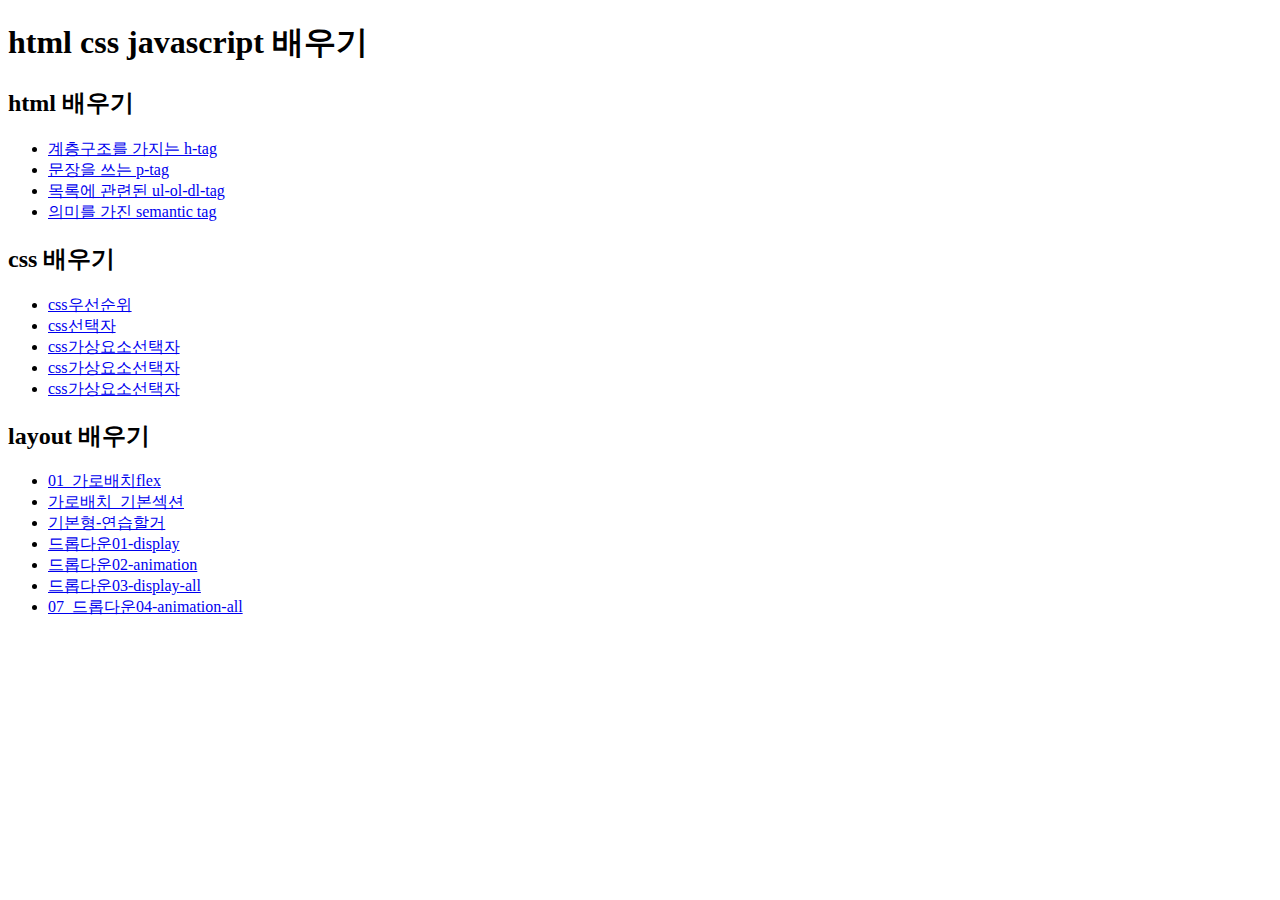
<file: index.html>
<!DOCTYPE html>
<html lang="ko">

<head>
    <meta charset="UTF-8">
    <meta name="viewport" content="width=device-width, initial-scale=1.0">
    <title>html css javascript 배우기</title>
</head>

<body>
    <h1>html css javascript 배우기</h1>

    <section class="html">
        <h2>html 배우기</h2>
        <ul>
            <li><a href="./html/01_계층구조를가지는 h-tag.html" target="_blank">계층구조를 가지는 h-tag</a></li>
            <li><a href="./html/02_문장을 쓰는p-tag.html" target="_blank">문장을 쓰는 p-tag</a></li>
            <li><a href="./html/03_목록에 관련된 ul-ol-dl-tag.html" target="_blank">목록에 관련된 ul-ol-dl-tag</a></li>
            <li><a href="./html/04_의미를 가진 semantic tag.html" target="_blank">의미를 가진 semantic tag</a></li>
        </ul>
    </section>
    <section class="html_practice">
        <h2></h2>
    </section>

    <section class="css">
        <h2>css 배우기</h2>
        <ul>
            <li><a href="./css/01_css우선순위.html" target="_blank">css우선순위</a></li>
            <li><a href="./css/02_css선택자.html" target="_blank">css선택자</a></li>
            <li><a href="./css/03_css가상요소선택자.html" target="_blank">css가상요소선택자</a></li>
            <li><a href="./css/04_css백그라운드.html" target="_blank">css가상요소선택자</a></li>
            <li><a href="./css/05_css박스모델.html" target="_blank">css가상요소선택자</a></li>
        </ul>
    </section>

    <section class="layout">
        <h2>layout 배우기</h2>
        <ul>
            <li><a href="./Layout/01_가로배치flex.html" target="_blank">01_가로배치flex</a></li>
            <li><a href="./Layout/02_가로배치_기본섹션flex.html" target="_blank">가로배치_기본섹션</a></li>
            <li><a href="./Layout/03_기본형-연습할거.html" target="_blank">기본형-연습할거</a></li>
            <li><a href="./Layout/04_드롭다운01-display.html" target="_blank">드롭다운01-display</a></li>
            <li><a href="./Layout/05_드롭다운02-animation.html" target="_blank">드롭다운02-animation</a></li>
            <li><a href="./Layout/06_드롭다운03-display-all copy.html" target="_blank">드롭다운03-display-all</a></li>
            <li><a href="./Layout/07_드롭다운04-animation-all.html" target="_blank">07_드롭다운04-animation-all</a></li>
        </ul>
    </section>
</body>

</html>
</file>
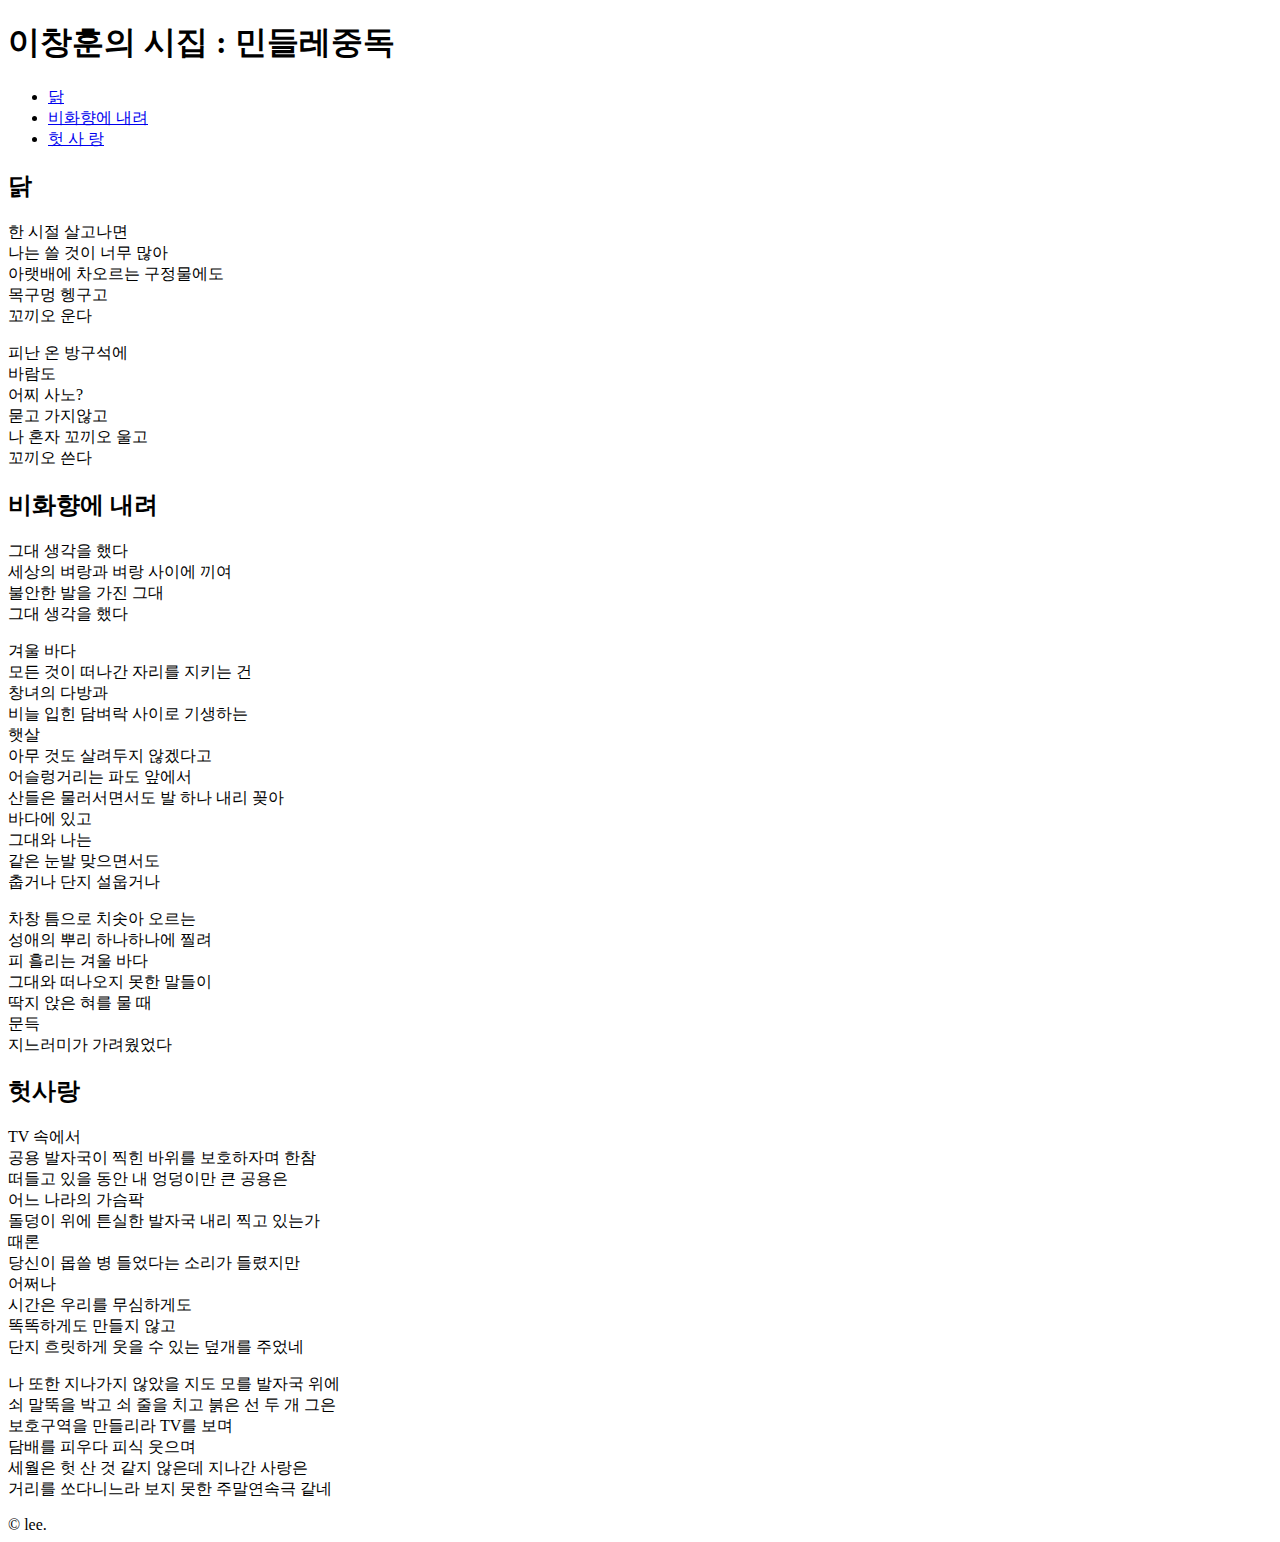
<file: practice01.html>
<!DOCTYPE html>
<html lang="ko">

<head>
    <meta charset="UTF-8">
    <meta name="viewport" content="width=device-width, initial-scale=1.0">
    <title>이창훈의 시집 : 민들레중독</title>
</head>

<body>
    <div class="wrap">

        <header class="header">
            <h1>이창훈의 시집 : 민들레중독</h1>
            <nav>
                <ul>
                    <li><a href="#poem01">닭</a></li>
                    <li><a href="#poem02">비화향에 내려</a></li>
                    <li><a href="#poem03">헛 사 랑</a></li>
                </ul>
            </nav>
        </header>
        <main class="main">
            <section id="poem01">
                <h2>닭</h2>
                <div class="poem">
                    <p>
                        한 시절 살고나면<br />
                        나는 쓸 것이 너무 많아<br />
                        아랫배에 차오르는 구정물에도<br />
                        목구멍 헹구고<br />
                        꼬끼오 운다
                    </p>
                    <p>
                        피난 온 방구석에<br />
                        바람도<br />
                        어찌 사노?<br />
                        묻고 가지않고<br />
                        나 혼자 꼬끼오 울고<br />
                        꼬끼오 쓴다
                    </p>
                </div>
            </section>
            <section id="poem02">
                <h2>비화향에 내려</h2>
                <div class="poem">
                    <p>
                        그대 생각을 했다<br />
                        세상의 벼랑과 벼랑 사이에 끼여<br />
                        불안한 발을 가진 그대<br />
                        그대 생각을 했다
                    </p>
                    <p>
                        겨울 바다<br />
                        모든 것이 떠나간 자리를 지키는 건<br />
                        창녀의 다방과<br />
                        비늘 입힌 담벼락 사이로 기생하는<br />
                        햇살<br />
                        아무 것도 살려두지 않겠다고<br />
                        어슬렁거리는 파도 앞에서<br />
                        산들은 물러서면서도 발 하나 내리 꽂아<br />
                        바다에 있고<br />
                        그대와 나는<br />
                        같은 눈발 맞으면서도<br />
                        춥거나 단지 설웁거나
                    </p>
                    <p>
                        차창 틈으로 치솟아 오르는<br />
                        성애의 뿌리 하나하나에 찔려<br />
                        피 흘리는 겨울 바다<br />
                        그대와 떠나오지 못한 말들이<br />
                        딱지 앉은 혀를 물 때<br />
                        문득<br />
                        지느러미가 가려웠었다
                    </p>
                </div>

            </section>
            <section id="poem03">
                <h2>헛사랑</h2>
                <div class="poem">
                    <p>
                        TV 속에서<br />
                        공용 발자국이 찍힌 바위를 보호하자며 한참<br />
                        떠들고 있을 동안 내 엉덩이만 큰 공용은<br />
                        어느 나라의 가슴팍<br />
                        돌덩이 위에 튼실한 발자국 내리 찍고 있는가<br />
                        때론<br />
                        당신이 몹쓸 병 들었다는 소리가 들렸지만<br />
                        어쩌나<br />
                        시간은 우리를 무심하게도<br />
                        똑똑하게도 만들지 않고<br />
                        단지 흐릿하게 웃을 수 있는 덮개를 주었네
                    </p>
                    <p>
                        나 또한 지나가지 않았을 지도 모를 발자국 위에<br />
                        쇠 말뚝을 박고 쇠 줄을 치고 붉은 선 두 개 그은<br />
                        보호구역을 만들리라 TV를 보며<br />
                        담배를 피우다 피식 웃으며<br />
                        세월은 헛 산 것 같지 않은데 지나간 사랑은<br />
                        거리를 쏘다니느라 보지 못한 주말연속극 같네
                    </p>
                </div>
            </section>
        </main>
        <footer class="footer">
            &copy; lee.
        </footer>
    </div>

</body>

</html>
</file>
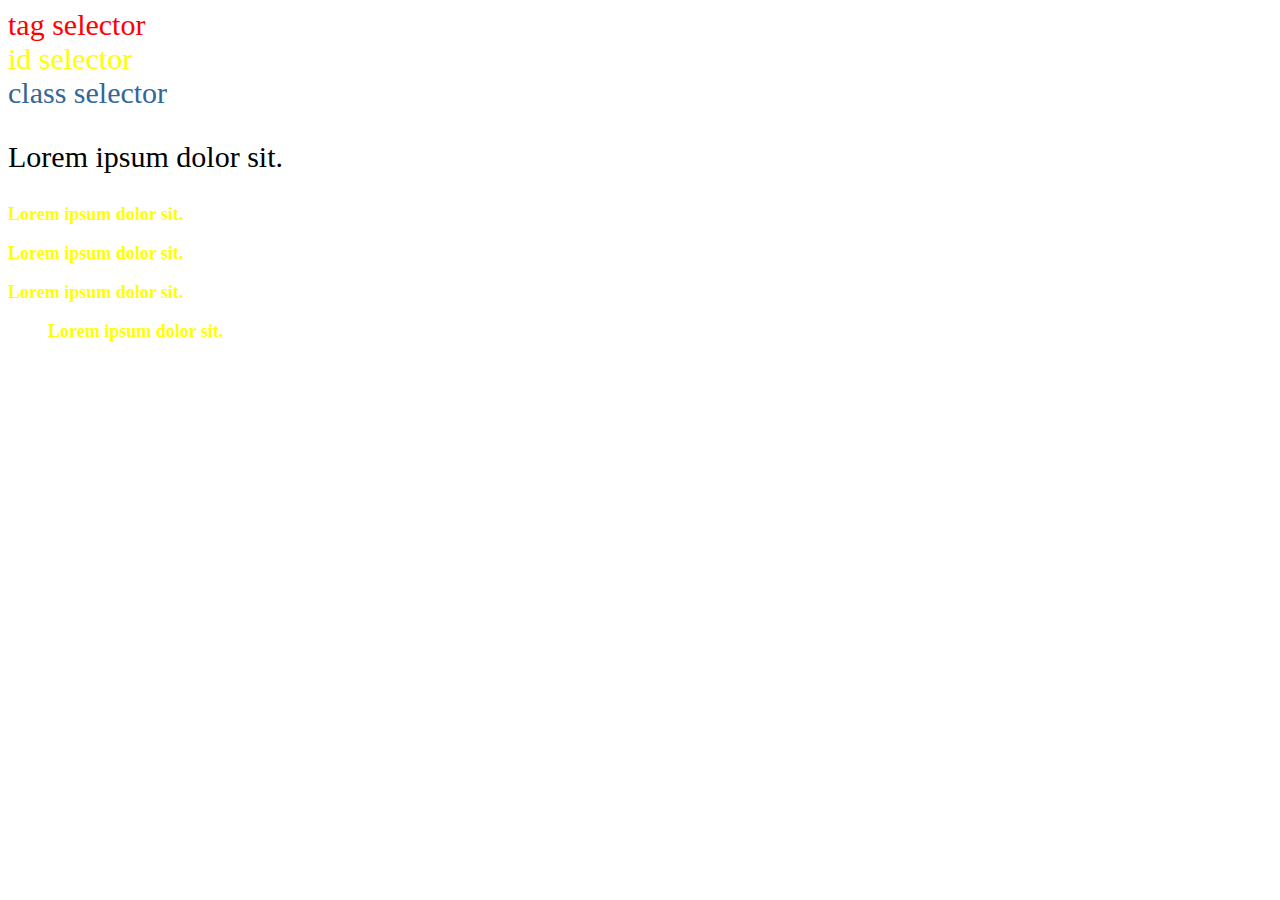
<file: css/02_css선택자.html>
<!DOCTYPE html>
<html lang="ko">

<head>
    <meta charset="UTF-8">
    <meta name="viewport" content="width=device-width, initial-scale=1.0">
    <title>css 선택자</title>
    <style>
        /* div,section 박스는 무조건 .class로 이름을 붙인다. */
        /* div,section이 선택자가 되지 않게 한다.*/

        /* 각 유형의 선택자는 계급을 가지고 그 계급을 넘어설 수 없다.
        id:100pt
        class:10pt
        tag:1pt
        */


        /* tag selector */
        div {
            color: #f00;
        }

        /* id selector */
        #box {
            color: #ff0
        }

        /* class selector */
        .box {
            color: #369;
        }

        /* 전체선택자 */
        /*         
        :reset
        :자식들의 tag가 다를 때 전체 자식의 선택 */
        * {
            font-size: 30px;
        }

        /* 자식선택자: 바로 아래의 자식만 선택한다. 
        :드롭다운 메뉴 만들때 등, 국한된 용도에 사용합니다. (같은 tag가 하위에 중첩될때,하위 tag를 제외해야할때.)*/
        .mbox>* {
            font-weight: bold;
            font-size: 40px;
        }

        /* 후손선택자(하위선택자): 자식을 비롯한 아래 레벨의 모든 것을 선택한다.
         */

        .mbox>* {
            color: #ff0;
            font-size: 40px;
        }

        /* 그룹선택자 */
        .mbox h2,
        .mbox p,
        .mbox div,
        .mbox figure {
            font-size: 18px;
        }


        .mbox h2:nth-child(1) {}

        .mbox p:nth-child(2) {}

        .mbox h2:nth-of-type(1) {}

        .mbox p:nth-of-type(1) {}

        /* 형제선택자  뒤 형제선택*/
        .mbox h2~p {}

        .mbox h2~figure {}

        /* 인접형제선택자  바로 뒤 형제만 선택*/
        .mbox h2+p {}

        /* 종속선택자 */
        #box.box {}
    </style>
</head>

<body>
    <div>tag selector</div>
    <div id="box">id selector</div>
    <div class="box">class selector</div>

    <p>Lorem ipsum dolor sit.</p>

    <section class="mbox">
        <h2>Lorem ipsum dolor sit.</h2>
        <p>Lorem ipsum dolor sit.</p>
        <div>Lorem ipsum dolor sit.</div>
        <figure>Lorem ipsum dolor sit.</figure>
    </section>
</body>

</html>
</file>
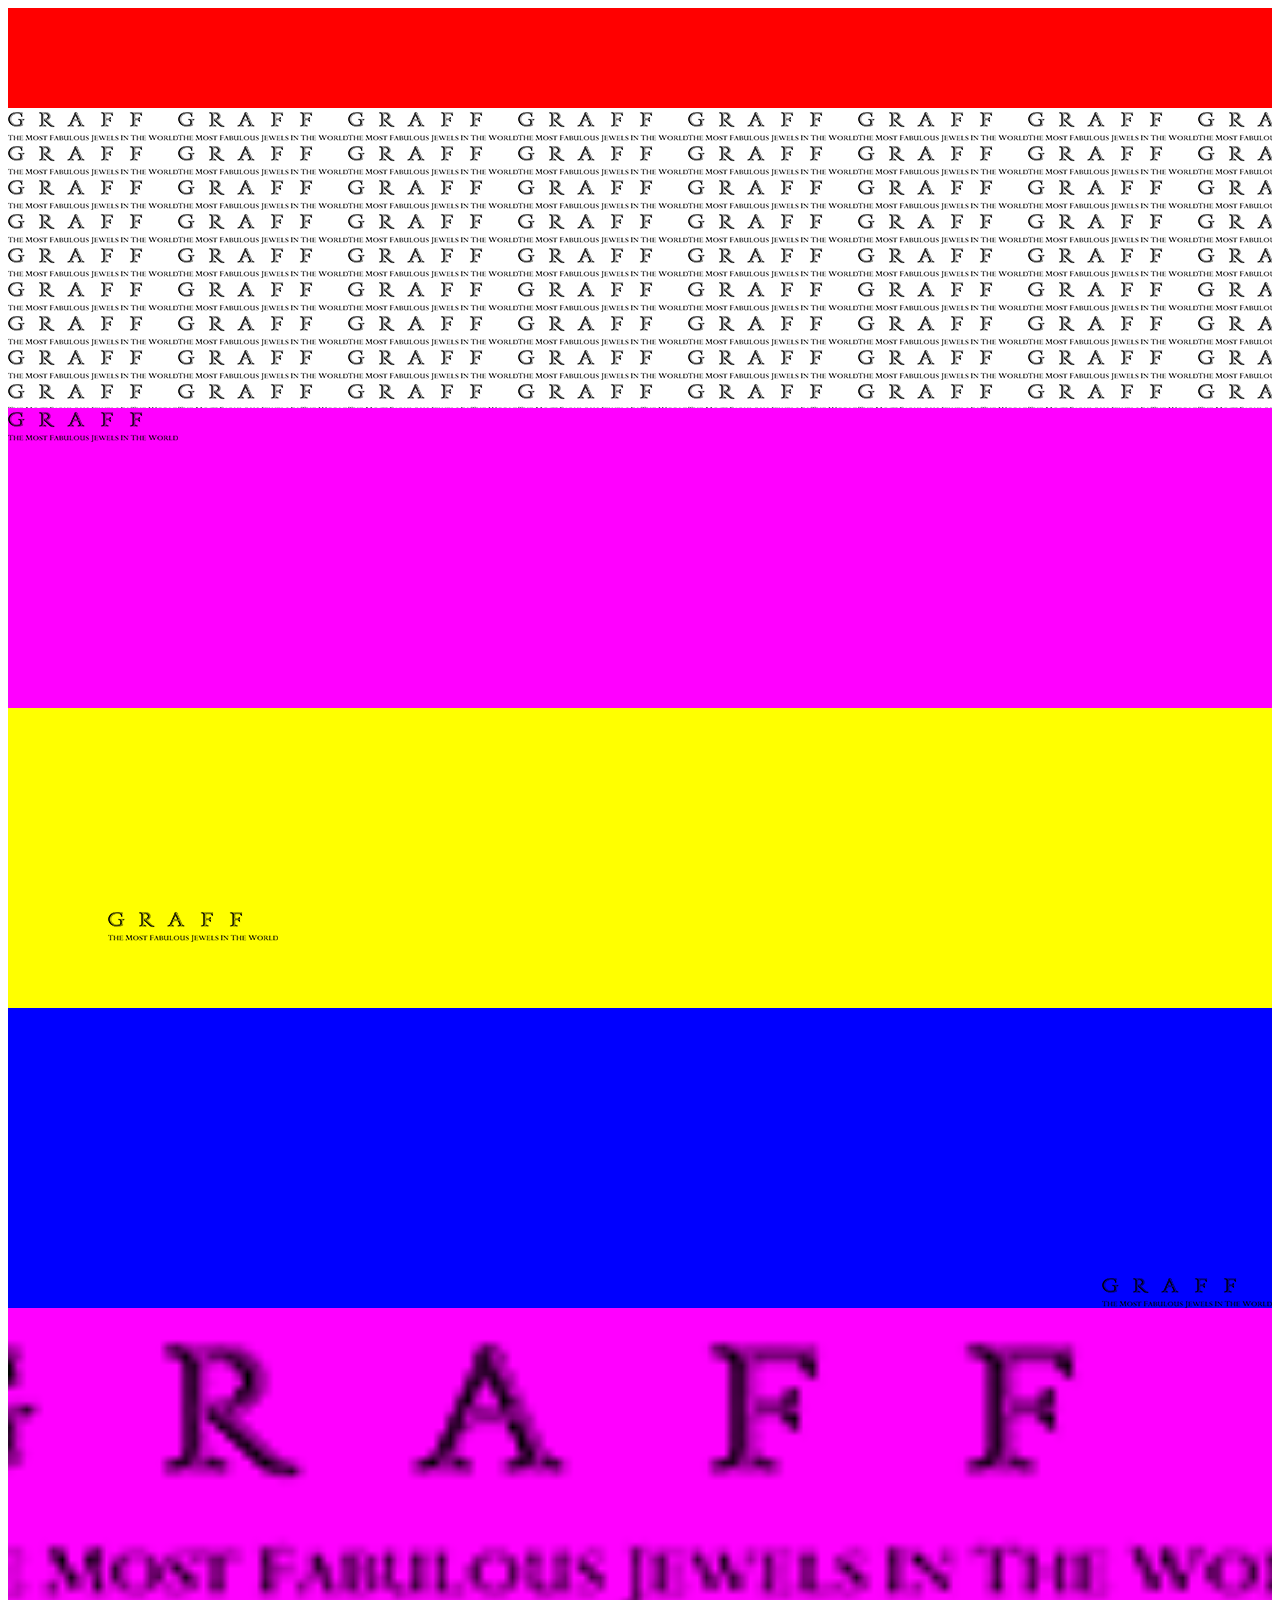
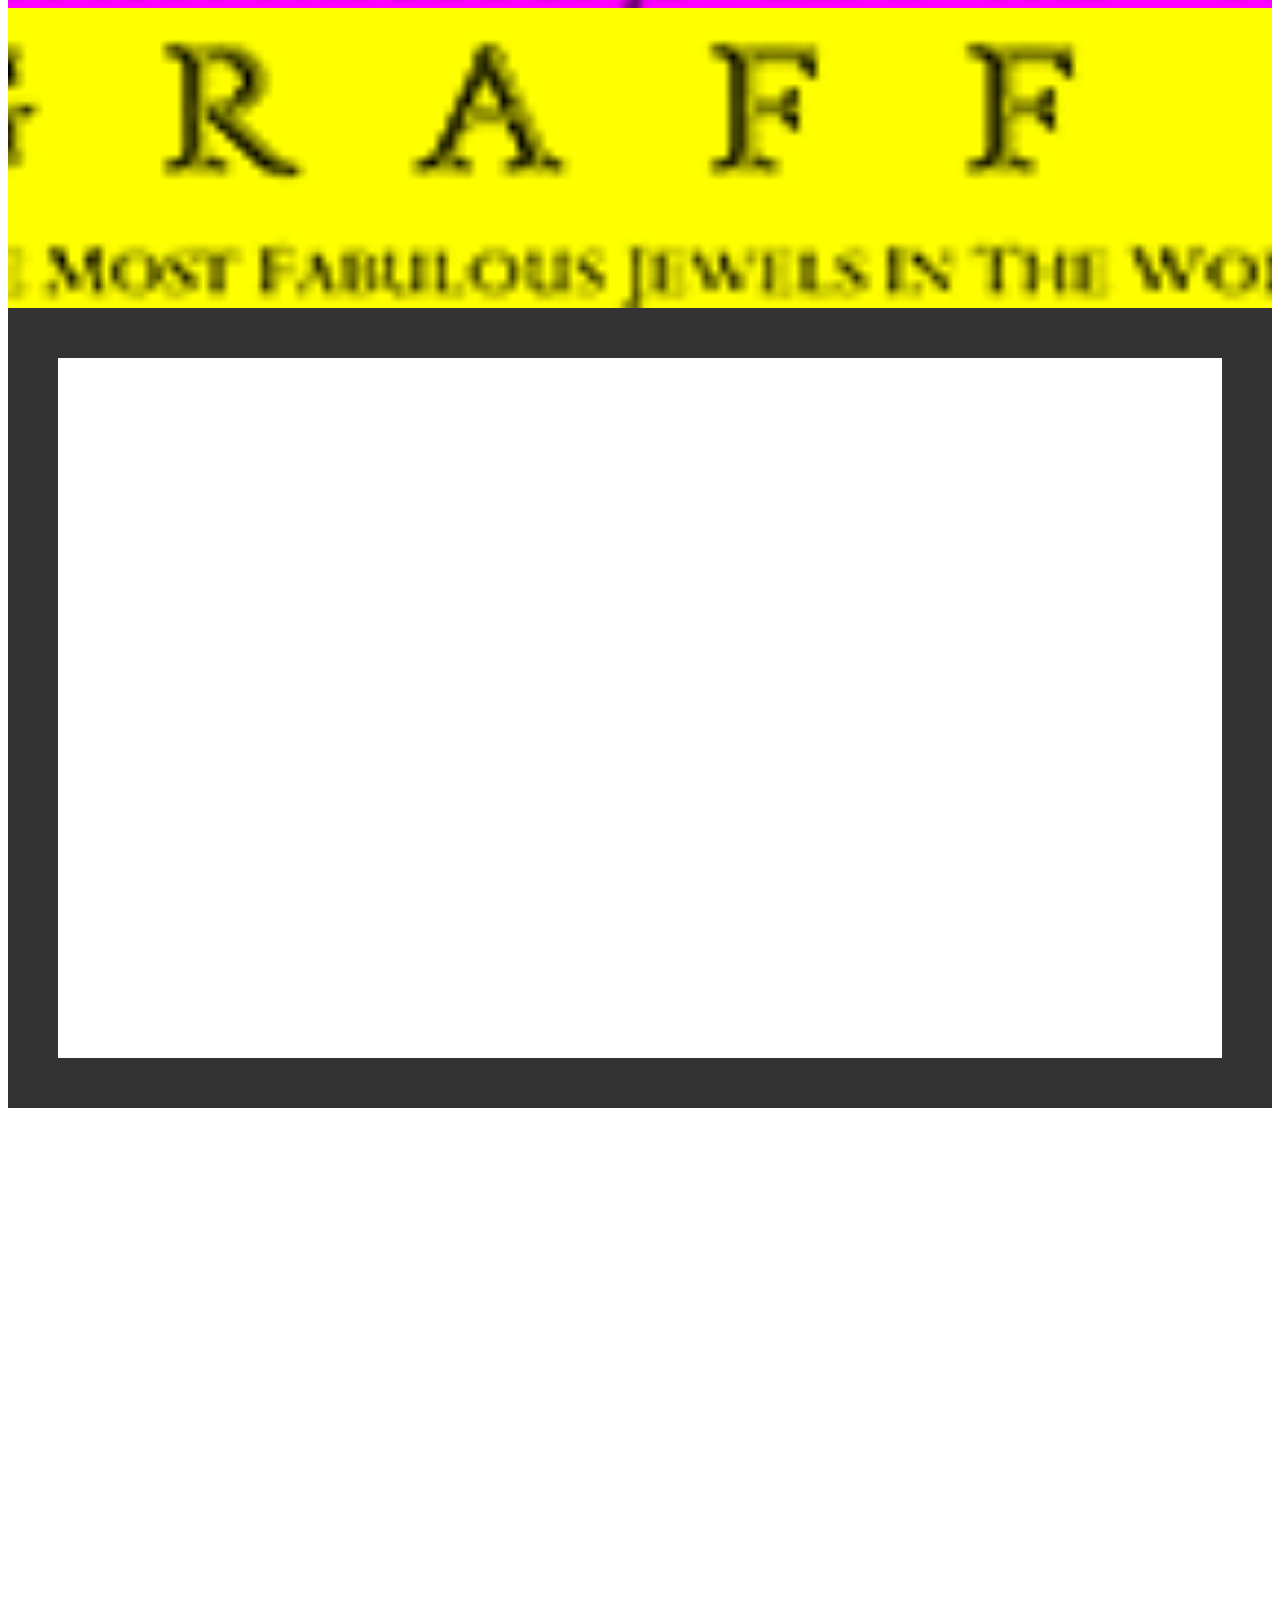
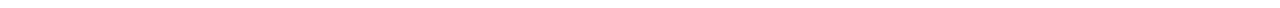
<file: css/04_css백그라운드.html>
<!DOCTYPE html>
<html lang="ko">

<head>
    <meta charset="UTF-8">
    <meta name="viewport" content="width=device-width, initial-scale=1.0">
    <title>백그라운드</title>
    <style>
        .box01 {
            height: 100px;
            background-color: #f00;
        }


        .box02 {
            height: 300px;
            background-image: url(../images/grafflogo.png);
        }

        .box03 {
            height: 300px;
            background-color: #f0f;
            background-image: url(../images/grafflogo.png);
            background-repeat: no-repeat;
        }

        .box04 {
            height: 300px;
            background-color: #ff0;
            background-image: url(../images/grafflogo.png);
            background-repeat: no-repeat;
            background-position: 100px 200px;
        }

        .box05 {
            height: 300px;
            background-color: #00f;
            background-image: url(../images/grafflogo.png);
            background-repeat: no-repeat;
            background-position: right bottom;
        }

        .box06 {
            height: 300px;
            background-color: #f0f;
            background-image: url(../images/grafflogo.png);
            background-repeat: no-repeat;
            background-position: center center;
            /* background-size: 300PX 10PX */
            /* background-size: contain; */
            background-size: cover;
        }

        /* background 축약형 */
        .box07 {
            height: 300px;
            background: #ff0 url(../images/grafflogo.png) no-repeat center center/cover;
        }


        .box08 {
            border: 50px solid #333;
            color: #fff;
            padding: 100px;
            font-size: 100px;
            height: 500px;
            margin: 0 0 500px 0;
            background: url(../images/mainvisual01.jpg) no-repeat fixed center center/cover;
            /* background-attachment: fixed; */
        }

        .op {
            position: absolute;
            top: 0;
            left: 0;
        }
    </style>

</head>

<body>
    <div class="box01"></div>
    <div class="box02"></div>
    <div class="box03"></div>
    <div class="box04"></div>
    <div class="box05"></div>
    <div class="box06"></div>
    <div class="box07"></div>
    <div class="box08">
        <div class="in">A</div>
        <div class="po">A</div>
    </div>
</body>

</html>
</file>
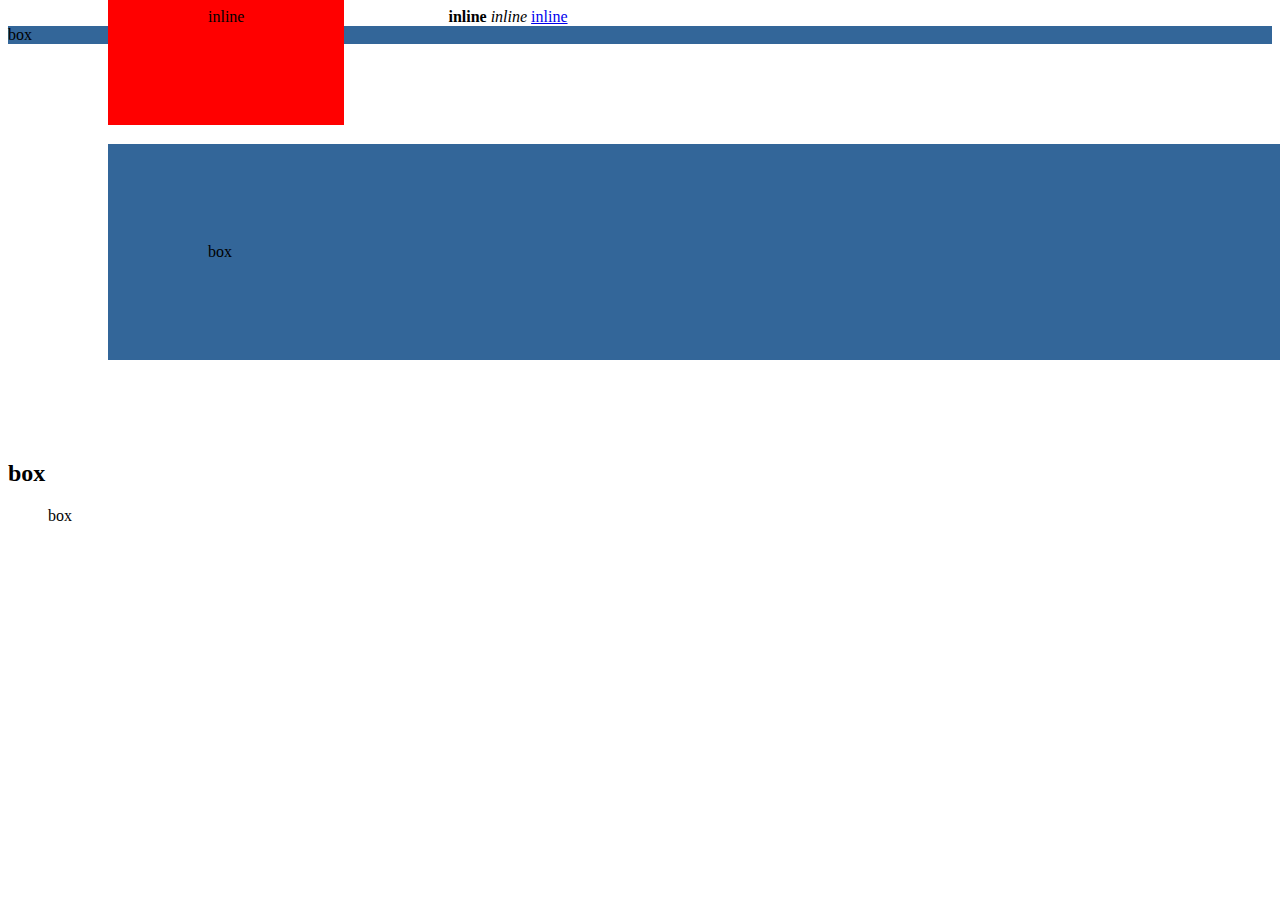
<file: css/05_css박스모델.html>
<!DOCTYPE html>
<html lang="ko">

<head>
    <meta charset="UTF-8">
    <meta name="viewport" content="width=device-width, initial-scale=1.0">
    <title>Document</title>

    <style>
        .in01 {
            background: #f00;
            width: 1000px;
            height: 1000px;
            margin: 100px;
            padding: 100px;
        }

        .box01 {
            background: #369;

        }

        .box02 {
            background: #369;
            width: 1200px;
            margin: 100px;
            padding: 100px;
            line-height: 1;
        }
    </style>
</head>


<body>
    <!-- 대표적인 박스가 아닌것들 inline tag:
        width, height 값을 줄 수 없고
        좌우 마진과 패딩만 적용(위아래는 먹지않음) -->
    <span class="inline in01">inline</span>
    <strong class="inline in02">inline</strong>
    <em class="inline in03">inline</em>
    <a href="inline in04">inline</a>
    <!-- box : width , height 값을 줄 수 있고 마진 패딩이 모두 적용됨-->
    <!-- box : 투명한 배경 , box옆에 box를 오지 못하게 하는 기본 속성
:사이즈를 주지 않을 경우 width : auto height : auto값을 가진다.-->

    <div class="box01">box</div>
    <p class="box02">box</p>
    <h2 class="box03">box</h2>
    <figure class="box04">box</figure>
</body>

</html>
</file>
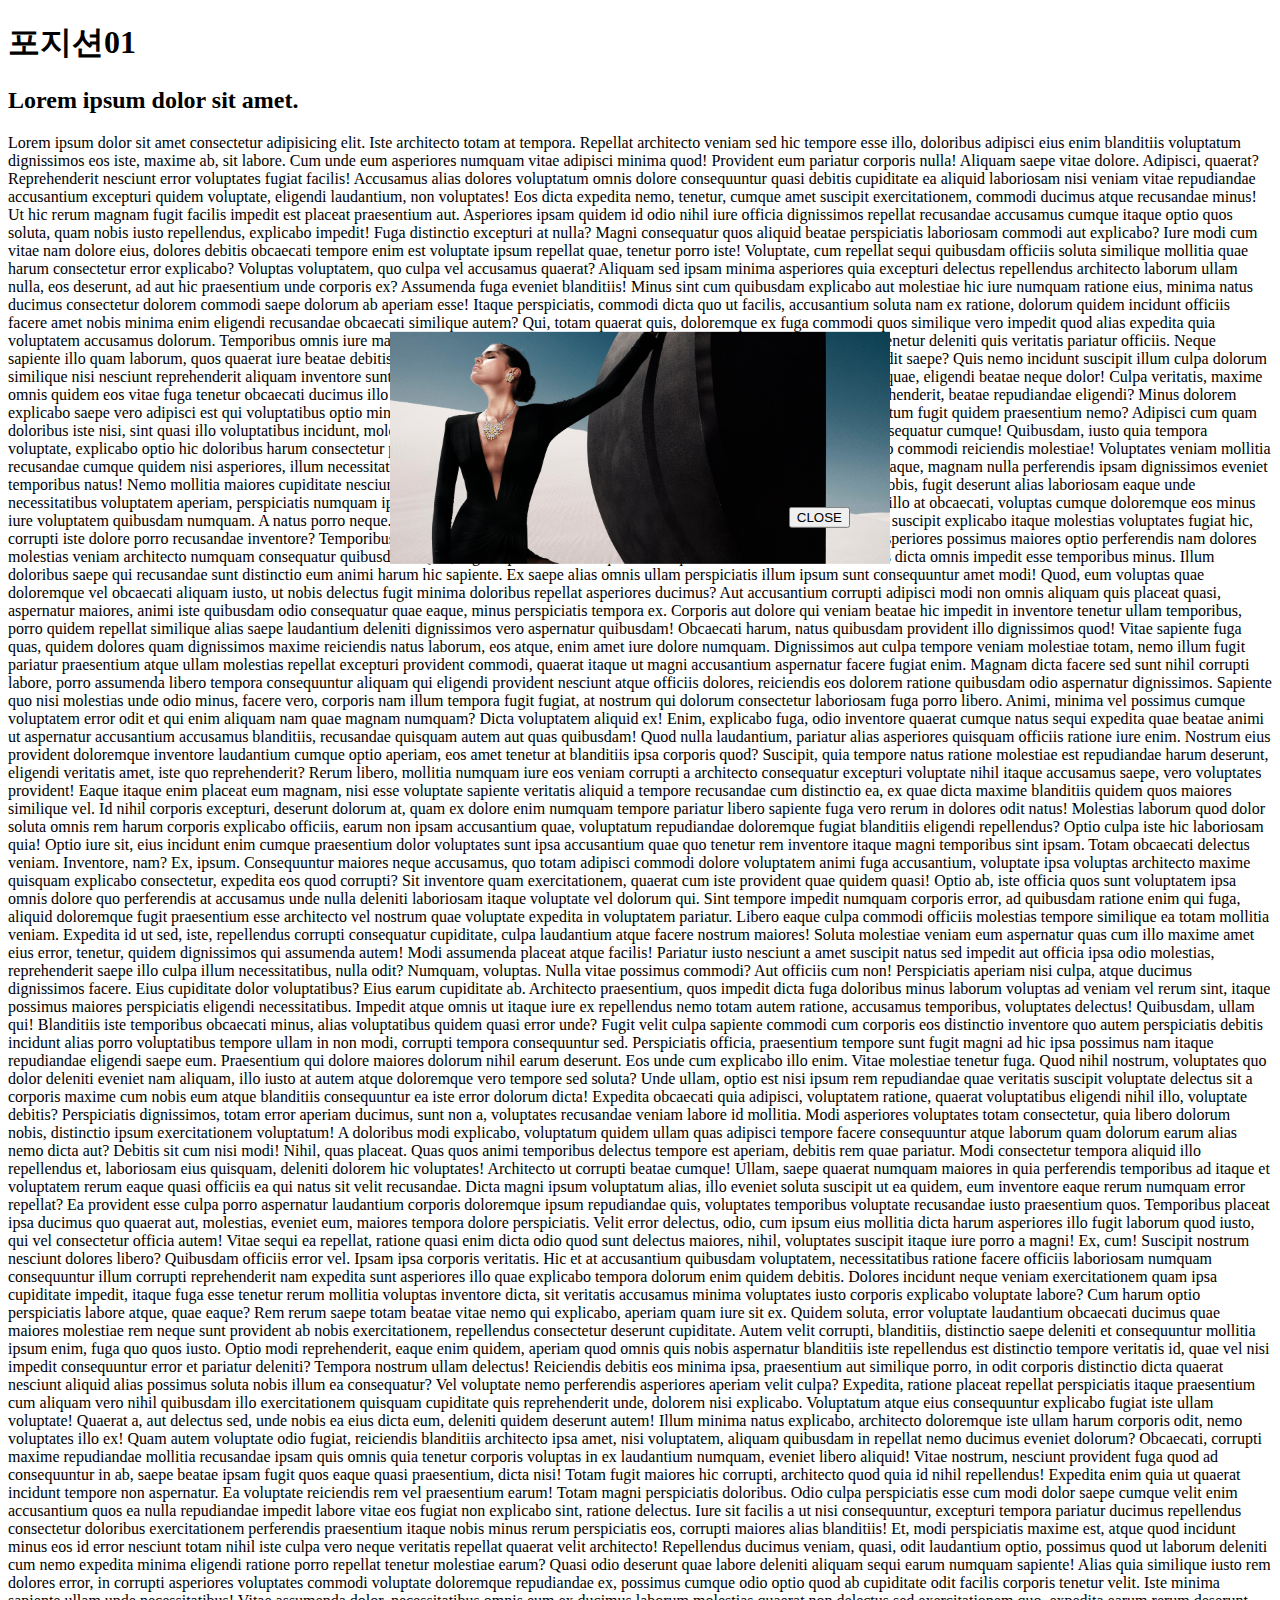
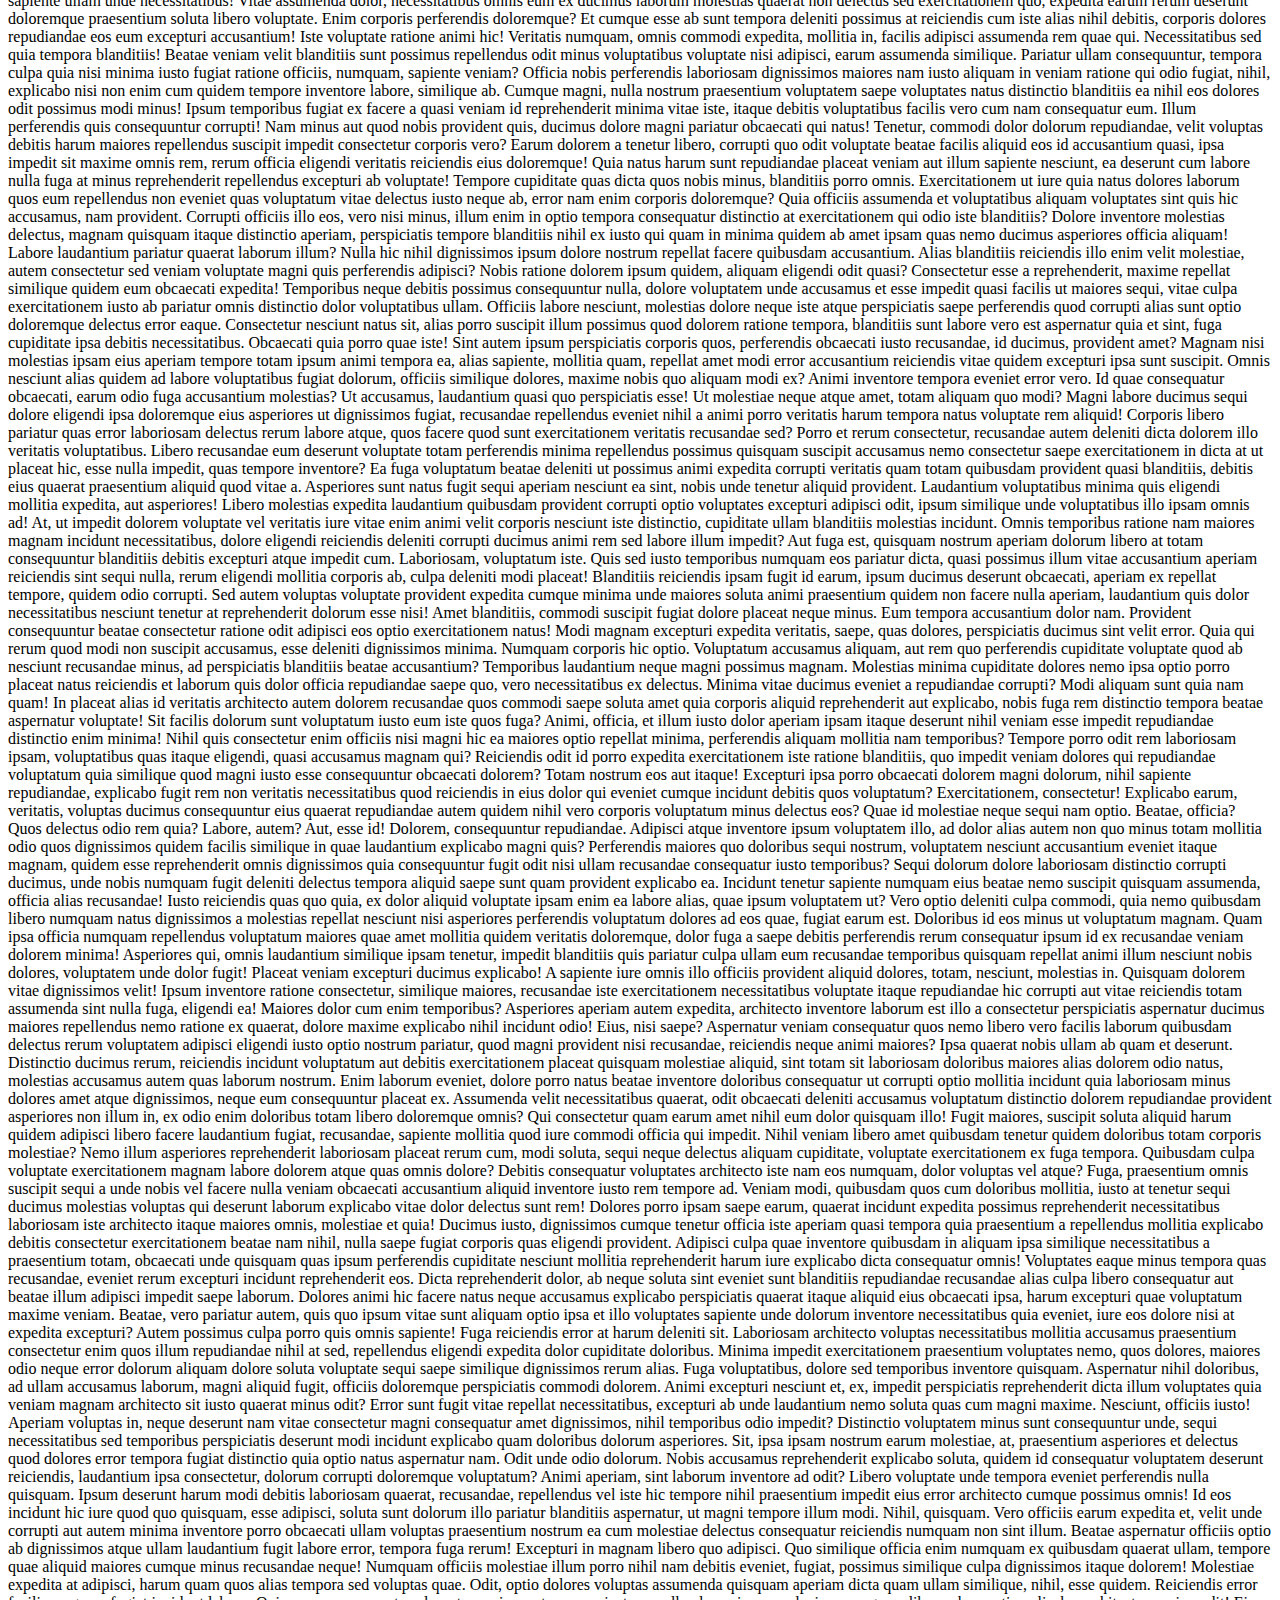
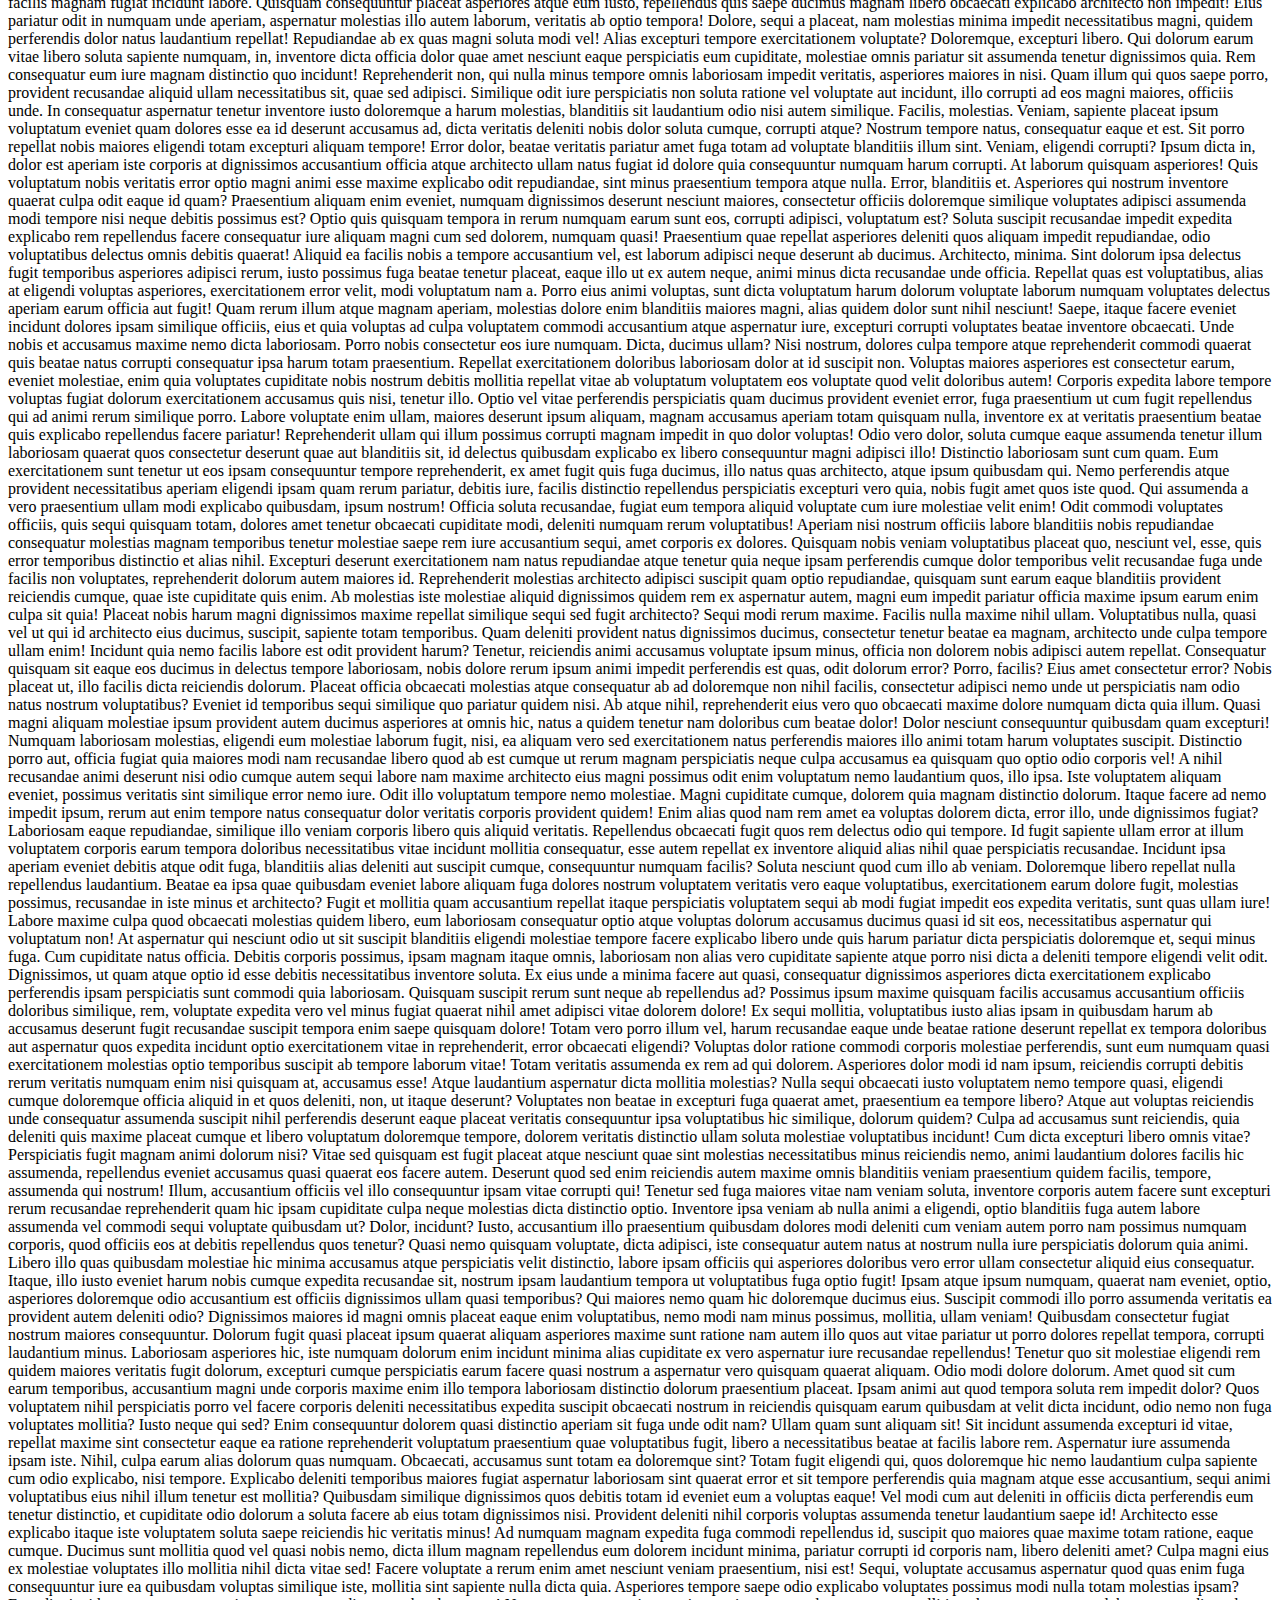
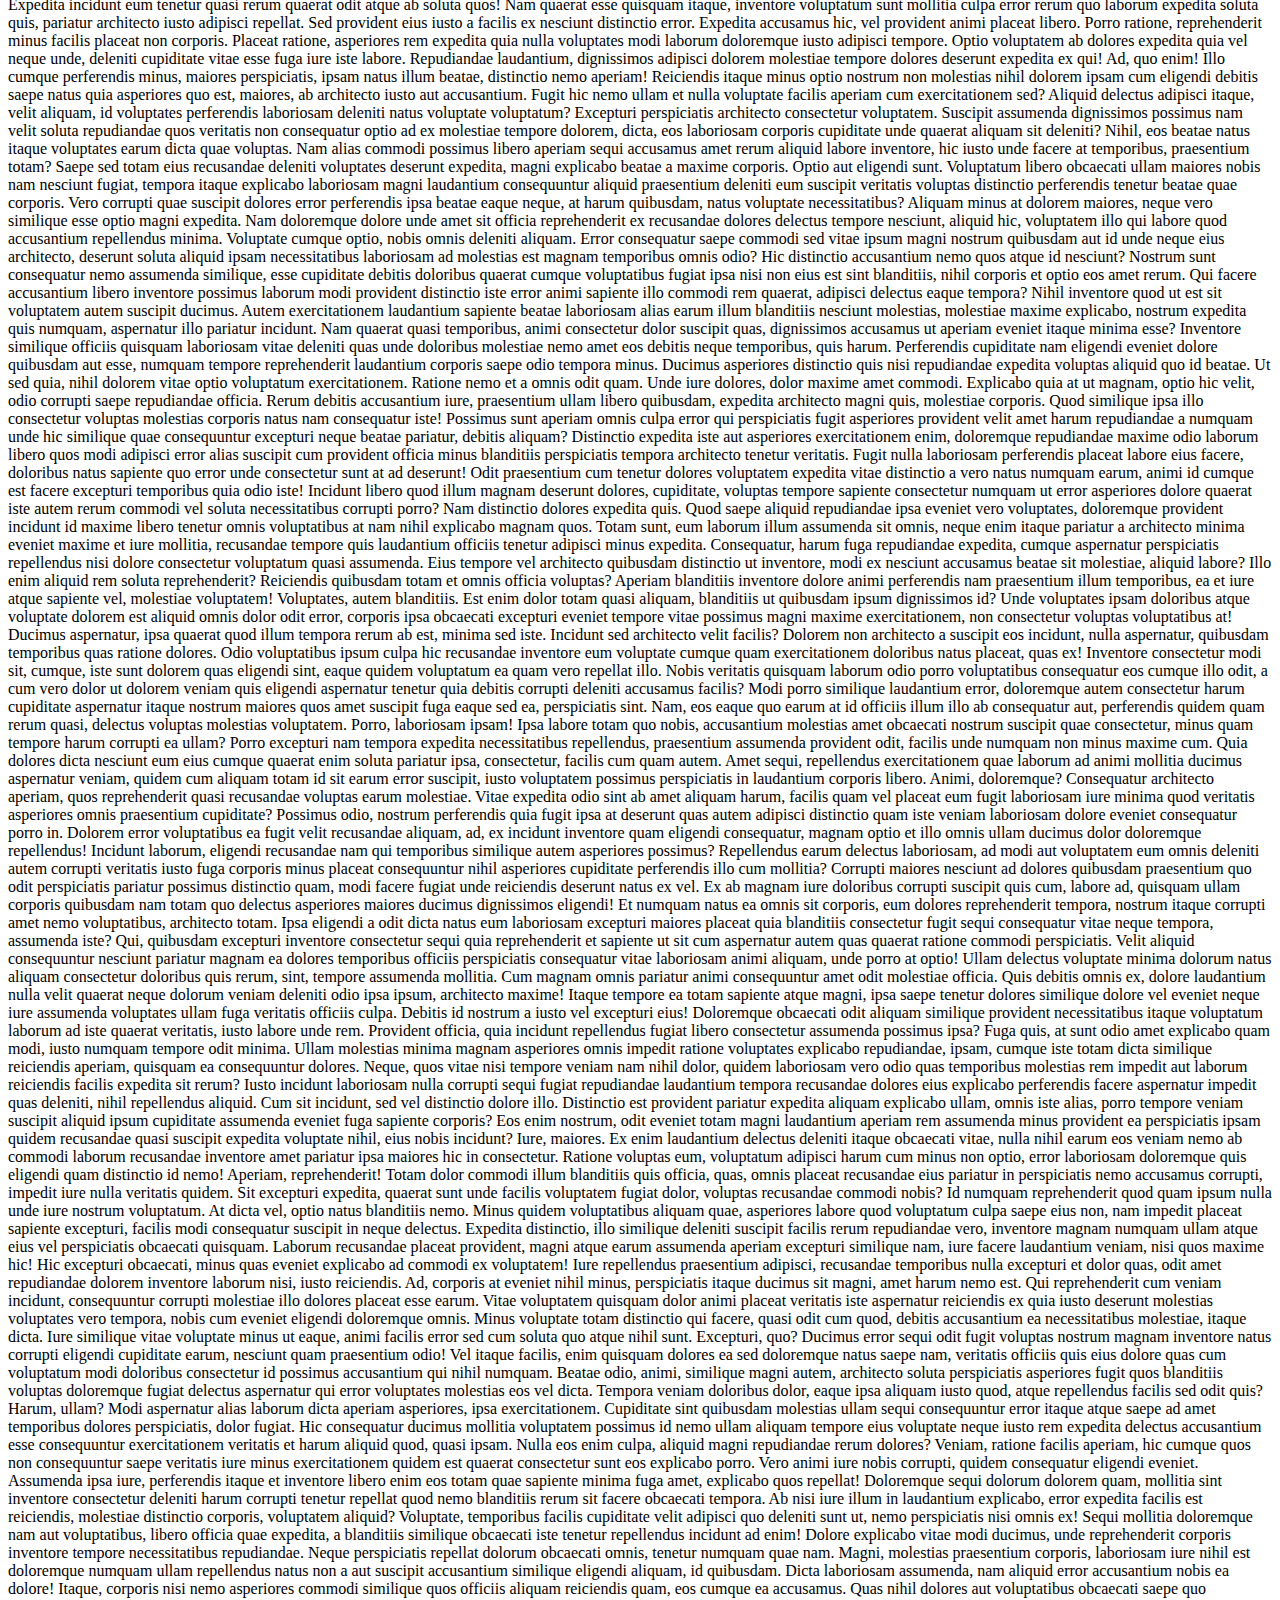
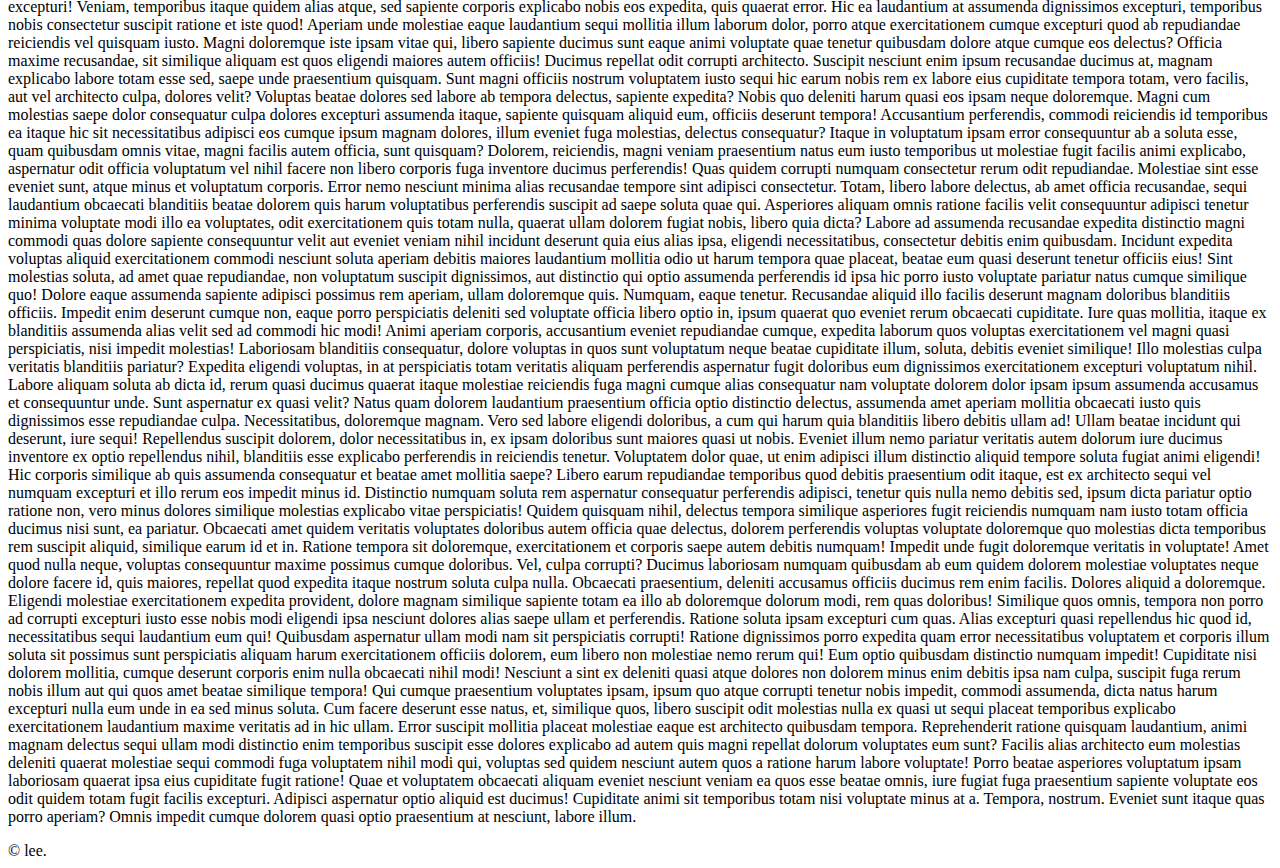
<file: css/06_css포지션01.html>
<!DOCTYPE html>
<html lang="ko">

<head>
    <meta charset="UTF-8">
    <meta name="viewport" content="width=device-width, initial-scale=1.0">
    <title>position01</title>
    <script src="http://code.jquery.com/jquery-1.12.4.js"></script>
    <style>
        .popup {
            position: absolute;
            top: 50%;
            left: 50%;


            transform: translate(-50%, -50%);


            width: 500px;

        }

        .popup img {
            width: 100%;
        }

        .popup .btn {
            position: absolute;
            right: 40px;
            bottom: 40px;
        }
    </style>
</head>

<body>
    <div class="wrap">
        <header class="header">
            <h1>포지션01</h1>
        </header>
        <main class="main">
            <section class="mainVisual">
                <h2>Lorem ipsum dolor sit amet.</h2>
                <p>Lorem ipsum dolor sit amet consectetur adipisicing elit. Iste architecto totam at tempora. Repellat
                    architecto veniam sed hic tempore esse illo, doloribus adipisci eius enim blanditiis voluptatum
                    dignissimos eos iste, maxime ab, sit labore. Cum unde eum asperiores numquam vitae adipisci minima
                    quod! Provident eum pariatur corporis nulla! Aliquam saepe vitae dolore. Adipisci, quaerat?
                    Reprehenderit nesciunt error voluptates fugiat facilis! Accusamus alias dolores voluptatum omnis
                    dolore consequuntur quasi debitis cupiditate ea aliquid laboriosam nisi veniam vitae repudiandae
                    accusantium excepturi quidem voluptate, eligendi laudantium, non voluptates! Eos dicta expedita
                    nemo, tenetur, cumque amet suscipit exercitationem, commodi ducimus atque recusandae minus! Ut hic
                    rerum magnam fugit facilis impedit est placeat praesentium aut. Asperiores ipsam quidem id odio
                    nihil iure officia dignissimos repellat recusandae accusamus cumque itaque optio quos soluta, quam
                    nobis iusto repellendus, explicabo impedit! Fuga distinctio excepturi at nulla? Magni consequatur
                    quos aliquid beatae perspiciatis laboriosam commodi aut explicabo? Iure modi cum vitae nam dolore
                    eius, dolores debitis obcaecati tempore enim est voluptate ipsum repellat quae, tenetur porro iste!
                    Voluptate, cum repellat sequi quibusdam officiis soluta similique mollitia quae harum consectetur
                    error explicabo? Voluptas voluptatem, quo culpa vel accusamus quaerat? Aliquam sed ipsam minima
                    asperiores quia excepturi delectus repellendus architecto laborum ullam nulla, eos deserunt, ad aut
                    hic praesentium unde corporis ex? Assumenda fuga eveniet blanditiis! Minus sint cum quibusdam
                    explicabo aut molestiae hic iure numquam ratione eius, minima natus ducimus consectetur dolorem
                    commodi saepe dolorum ab aperiam esse! Itaque perspiciatis, commodi dicta quo ut facilis,
                    accusantium soluta nam ex ratione, dolorum quidem incidunt officiis facere amet nobis minima enim
                    eligendi recusandae obcaecati similique autem? Qui, totam quaerat quis, doloremque ex fuga commodi
                    quos similique vero impedit quod alias expedita quia voluptatem accusamus dolorum. Temporibus omnis
                    iure magnam dolorum cupiditate at dolor illum numquam perferendis ad, a vero sit, tenetur deleniti
                    quis veritatis pariatur officiis. Neque sapiente illo quam laborum, quos quaerat iure beatae
                    debitis, nulla sunt autem! Natus, autem possimus delectus odio quo a ducimus impedit saepe? Quis
                    nemo incidunt suscipit illum culpa dolorum similique nisi nesciunt reprehenderit aliquam inventore
                    sunt placeat odio hic temporibus ab ducimus asperiores officiis consequatur eum quae, eligendi
                    beatae neque dolor! Culpa veritatis, maxime omnis quidem eos vitae fuga tenetur obcaecati ducimus
                    illo eaque dolorem porro! Quas tenetur quaerat fugiat animi natus molestias reprehenderit, beatae
                    repudiandae eligendi? Minus dolorem explicabo saepe vero adipisci est qui voluptatibus optio minima
                    maiores perspiciatis velit nesciunt repellat, sed obcaecati corrupti voluptatum fugit quidem
                    praesentium nemo? Adipisci cum quam doloribus iste nisi, sint quasi illo voluptatibus incidunt,
                    molestiae ex natus, impedit optio neque placeat quae magnam eveniet a nemo consequatur cumque!
                    Quibusdam, iusto quia tempora voluptate, explicabo optio hic doloribus harum consectetur pariatur
                    nostrum nulla doloremque odit rem et minus architecto quo eius libero commodi reiciendis molestiae!
                    Voluptates veniam mollitia recusandae cumque quidem nisi asperiores, illum necessitatibus eaque
                    numquam fugit quo eius corrupti sapiente atque dolorem deleniti itaque, magnam nulla perferendis
                    ipsam dignissimos eveniet temporibus natus! Nemo mollitia maiores cupiditate nesciunt error
                    quibusdam consequatur incidunt delectus commodi deleniti tempora nobis, fugit deserunt alias
                    laboriosam eaque unde necessitatibus voluptatem aperiam, perspiciatis numquam ipsam officiis omnis
                    illum. Itaque dicta voluptate quae debitis expedita placeat illo at obcaecati, voluptas cumque
                    doloremque eos minus iure voluptatem quibusdam numquam. A natus porro neque. Qui asperiores iure
                    animi quaerat harum quos nihil voluptate exercitationem, suscipit explicabo itaque molestias
                    voluptates fugiat hic, corrupti iste dolore porro recusandae inventore? Temporibus quas corrupti eum
                    ipsam fugit esse nulla eius minus soluta ea porro, animi asperiores possimus maiores optio
                    perferendis nam dolores molestias veniam architecto numquam consequatur quibusdam! Quia, fugit.
                    Aperiam, sint itaque beatae quia earum ullam nemo molestias dicta omnis impedit esse temporibus
                    minus. Illum doloribus saepe qui recusandae sunt distinctio eum animi harum hic sapiente. Ex saepe
                    alias omnis ullam perspiciatis illum ipsum sunt consequuntur amet modi! Quod, eum voluptas quae
                    doloremque vel obcaecati aliquam iusto, ut nobis delectus fugit minima doloribus repellat asperiores
                    ducimus? Aut accusantium corrupti adipisci modi non omnis aliquam quis placeat quasi, aspernatur
                    maiores, animi iste quibusdam odio consequatur quae eaque, minus perspiciatis tempora ex. Corporis
                    aut dolore qui veniam beatae hic impedit in inventore tenetur ullam temporibus, porro quidem
                    repellat similique alias saepe laudantium deleniti dignissimos vero aspernatur quibusdam! Obcaecati
                    harum, natus quibusdam provident illo dignissimos quod! Vitae sapiente fuga quas, quidem dolores
                    quam dignissimos maxime reiciendis natus laborum, eos atque, enim amet iure dolore numquam.
                    Dignissimos aut culpa tempore veniam molestiae totam, nemo illum fugit pariatur praesentium atque
                    ullam molestias repellat excepturi provident commodi, quaerat itaque ut magni accusantium aspernatur
                    facere fugiat enim. Magnam dicta facere sed sunt nihil corrupti labore, porro assumenda libero
                    tempora consequuntur aliquam qui eligendi provident nesciunt atque officiis dolores, reiciendis eos
                    dolorem ratione quibusdam odio aspernatur dignissimos. Sapiente quo nisi molestias unde odio minus,
                    facere vero, corporis nam illum tempora fugit fugiat, at nostrum qui dolorum consectetur laboriosam
                    fuga porro libero. Animi, minima vel possimus cumque voluptatem error odit et qui enim aliquam nam
                    quae magnam numquam? Dicta voluptatem aliquid ex! Enim, explicabo fuga, odio inventore quaerat
                    cumque natus sequi expedita quae beatae animi ut aspernatur accusantium accusamus blanditiis,
                    recusandae quisquam autem aut quas quibusdam! Quod nulla laudantium, pariatur alias asperiores
                    quisquam officiis ratione iure enim. Nostrum eius provident doloremque inventore laudantium cumque
                    optio aperiam, eos amet tenetur at blanditiis ipsa corporis quod? Suscipit, quia tempore natus
                    ratione molestiae est repudiandae harum deserunt, eligendi veritatis amet, iste quo reprehenderit?
                    Rerum libero, mollitia numquam iure eos veniam corrupti a architecto consequatur excepturi voluptate
                    nihil itaque accusamus saepe, vero voluptates provident! Eaque itaque enim placeat eum magnam, nisi
                    esse voluptate sapiente veritatis aliquid a tempore recusandae cum distinctio ea, ex quae dicta
                    maxime blanditiis quidem quos maiores similique vel. Id nihil corporis excepturi, deserunt dolorum
                    at, quam ex dolore enim numquam tempore pariatur libero sapiente fuga vero rerum in dolores odit
                    natus! Molestias laborum quod dolor soluta omnis rem harum corporis explicabo officiis, earum non
                    ipsam accusantium quae, voluptatum repudiandae doloremque fugiat blanditiis eligendi repellendus?
                    Optio culpa iste hic laboriosam quia! Optio iure sit, eius incidunt enim cumque praesentium dolor
                    voluptates sunt ipsa accusantium quae quo tenetur rem inventore itaque magni temporibus sint ipsam.
                    Totam obcaecati delectus veniam. Inventore, nam? Ex, ipsum. Consequuntur maiores neque accusamus,
                    quo totam adipisci commodi dolore voluptatem animi fuga accusantium, voluptate ipsa voluptas
                    architecto maxime quisquam explicabo consectetur, expedita eos quod corrupti? Sit inventore quam
                    exercitationem, quaerat cum iste provident quae quidem quasi! Optio ab, iste officia quos sunt
                    voluptatem ipsa omnis dolore quo perferendis at accusamus unde nulla deleniti laboriosam itaque
                    voluptate vel dolorum qui. Sint tempore impedit numquam corporis error, ad quibusdam ratione enim
                    qui fuga, aliquid doloremque fugit praesentium esse architecto vel nostrum quae voluptate expedita
                    in voluptatem pariatur. Libero eaque culpa commodi officiis molestias tempore similique ea totam
                    mollitia veniam. Expedita id ut sed, iste, repellendus corrupti consequatur cupiditate, culpa
                    laudantium atque facere nostrum maiores! Soluta molestiae veniam eum aspernatur quas cum illo maxime
                    amet eius error, tenetur, quidem dignissimos qui assumenda autem! Modi assumenda placeat atque
                    facilis! Pariatur iusto nesciunt a amet suscipit natus sed impedit aut officia ipsa odio molestias,
                    reprehenderit saepe illo culpa illum necessitatibus, nulla odit? Numquam, voluptas. Nulla vitae
                    possimus commodi? Aut officiis cum non! Perspiciatis aperiam nisi culpa, atque ducimus dignissimos
                    facere. Eius cupiditate dolor voluptatibus? Eius earum cupiditate ab. Architecto praesentium, quos
                    impedit dicta fuga doloribus minus laborum voluptas ad veniam vel rerum sint, itaque possimus
                    maiores perspiciatis eligendi necessitatibus. Impedit atque omnis ut itaque iure ex repellendus nemo
                    totam autem ratione, accusamus temporibus, voluptates delectus! Quibusdam, ullam qui! Blanditiis
                    iste temporibus obcaecati minus, alias voluptatibus quidem quasi error unde? Fugit velit culpa
                    sapiente commodi cum corporis eos distinctio inventore quo autem perspiciatis debitis incidunt alias
                    porro voluptatibus tempore ullam in non modi, corrupti tempora consequuntur sed. Perspiciatis
                    officia, praesentium tempore sunt fugit magni ad hic ipsa possimus nam itaque repudiandae eligendi
                    saepe eum. Praesentium qui dolore maiores dolorum nihil earum deserunt. Eos unde cum explicabo illo
                    enim. Vitae molestiae tenetur fuga. Quod nihil nostrum, voluptates quo dolor deleniti eveniet nam
                    aliquam, illo iusto at autem atque doloremque vero tempore sed soluta? Unde ullam, optio est nisi
                    ipsum rem repudiandae quae veritatis suscipit voluptate delectus sit a corporis maxime cum nobis eum
                    atque blanditiis consequuntur ea iste error dolorum dicta! Expedita obcaecati quia adipisci,
                    voluptatem ratione, quaerat voluptatibus eligendi nihil illo, voluptate debitis? Perspiciatis
                    dignissimos, totam error aperiam ducimus, sunt non a, voluptates recusandae veniam labore id
                    mollitia. Modi asperiores voluptates totam consectetur, quia libero dolorum nobis, distinctio ipsum
                    exercitationem voluptatum! A doloribus modi explicabo, voluptatum quidem ullam quas adipisci tempore
                    facere consequuntur atque laborum quam dolorum earum alias nemo dicta aut? Debitis sit cum nisi
                    modi! Nihil, quas placeat. Quas quos animi temporibus delectus tempore est aperiam, debitis rem quae
                    pariatur. Modi consectetur tempora aliquid illo repellendus et, laboriosam eius quisquam, deleniti
                    dolorem hic voluptates! Architecto ut corrupti beatae cumque! Ullam, saepe quaerat numquam maiores
                    in quia perferendis temporibus ad itaque et voluptatem rerum eaque quasi officiis ea qui natus sit
                    velit recusandae. Dicta magni ipsum voluptatum alias, illo eveniet soluta suscipit ut ea quidem, eum
                    inventore eaque rerum numquam error repellat? Ea provident esse culpa porro aspernatur laudantium
                    corporis doloremque ipsum repudiandae quis, voluptates temporibus voluptate recusandae iusto
                    praesentium quos. Temporibus placeat ipsa ducimus quo quaerat aut, molestias, eveniet eum, maiores
                    tempora dolore perspiciatis. Velit error delectus, odio, cum ipsum eius mollitia dicta harum
                    asperiores illo fugit laborum quod iusto, qui vel consectetur officia autem! Vitae sequi ea
                    repellat, ratione quasi enim dicta odio quod sunt delectus maiores, nihil, voluptates suscipit
                    itaque iure porro a magni! Ex, cum! Suscipit nostrum nesciunt dolores libero? Quibusdam officiis
                    error vel. Ipsam ipsa corporis veritatis. Hic et at accusantium quibusdam voluptatem, necessitatibus
                    ratione facere officiis laboriosam numquam consequuntur illum corrupti reprehenderit nam expedita
                    sunt asperiores illo quae explicabo tempora dolorum enim quidem debitis. Dolores incidunt neque
                    veniam exercitationem quam ipsa cupiditate impedit, itaque fuga esse tenetur rerum mollitia voluptas
                    inventore dicta, sit veritatis accusamus minima voluptates iusto corporis explicabo voluptate
                    labore? Cum harum optio perspiciatis labore atque, quae eaque? Rem rerum saepe totam beatae vitae
                    nemo qui explicabo, aperiam quam iure sit ex. Quidem soluta, error voluptate laudantium obcaecati
                    ducimus quae maiores molestiae rem neque sunt provident ab nobis exercitationem, repellendus
                    consectetur deserunt cupiditate. Autem velit corrupti, blanditiis, distinctio saepe deleniti et
                    consequuntur mollitia ipsum enim, fuga quo quos iusto. Optio modi reprehenderit, eaque enim quidem,
                    aperiam quod omnis quis nobis aspernatur blanditiis iste repellendus est distinctio tempore
                    veritatis id, quae vel nisi impedit consequuntur error et pariatur deleniti? Tempora nostrum ullam
                    delectus! Reiciendis debitis eos minima ipsa, praesentium aut similique porro, in odit corporis
                    distinctio dicta quaerat nesciunt aliquid alias possimus soluta nobis illum ea consequatur? Vel
                    voluptate nemo perferendis asperiores aperiam velit culpa? Expedita, ratione placeat repellat
                    perspiciatis itaque praesentium cum aliquam vero nihil quibusdam illo exercitationem quisquam
                    cupiditate quis reprehenderit unde, dolorem nisi explicabo. Voluptatum atque eius consequuntur
                    explicabo fugiat iste ullam voluptate! Quaerat a, aut delectus sed, unde nobis ea eius dicta eum,
                    deleniti quidem deserunt autem! Illum minima natus explicabo, architecto doloremque iste ullam harum
                    corporis odit, nemo voluptates illo ex! Quam autem voluptate odio fugiat, reiciendis blanditiis
                    architecto ipsa amet, nisi voluptatem, aliquam quibusdam in repellat nemo ducimus eveniet dolorum?
                    Obcaecati, corrupti maxime repudiandae mollitia recusandae ipsam quis omnis quia tenetur corporis
                    voluptas in ex laudantium numquam, eveniet libero aliquid! Vitae nostrum, nesciunt provident fuga
                    quod ad consequuntur in ab, saepe beatae ipsam fugit quos eaque quasi praesentium, dicta nisi! Totam
                    fugit maiores hic corrupti, architecto quod quia id nihil repellendus! Expedita enim quia ut quaerat
                    incidunt tempore non aspernatur. Ea voluptate reiciendis rem vel praesentium earum! Totam magni
                    perspiciatis doloribus. Odio culpa perspiciatis esse cum modi dolor saepe cumque velit enim
                    accusantium quos ea nulla repudiandae impedit labore vitae eos fugiat non explicabo sint, ratione
                    delectus. Iure sit facilis a ut nisi consequuntur, excepturi tempora pariatur ducimus repellendus
                    consectetur doloribus exercitationem perferendis praesentium itaque nobis minus rerum perspiciatis
                    eos, corrupti maiores alias blanditiis! Et, modi perspiciatis maxime est, atque quod incidunt minus
                    eos id error nesciunt totam nihil iste culpa vero neque veritatis repellat quaerat velit architecto!
                    Repellendus ducimus veniam, quasi, odit laudantium optio, possimus quod ut laborum deleniti cum nemo
                    expedita minima eligendi ratione porro repellat tenetur molestiae earum? Quasi odio deserunt quae
                    labore deleniti aliquam sequi earum numquam sapiente! Alias quia similique iusto rem dolores error,
                    in corrupti asperiores voluptates commodi voluptate doloremque repudiandae ex, possimus cumque odio
                    optio quod ab cupiditate odit facilis corporis tenetur velit. Iste minima sapiente ullam unde
                    necessitatibus! Vitae assumenda dolor, necessitatibus omnis eum ex ducimus laborum molestias quaerat
                    non delectus sed exercitationem quo, expedita earum rerum deserunt doloremque praesentium soluta
                    libero voluptate. Enim corporis perferendis doloremque? Et cumque esse ab sunt tempora deleniti
                    possimus at reiciendis cum iste alias nihil debitis, corporis dolores repudiandae eos eum excepturi
                    accusantium! Iste voluptate ratione animi hic! Veritatis numquam, omnis commodi expedita, mollitia
                    in, facilis adipisci assumenda rem quae qui. Necessitatibus sed quia tempora blanditiis! Beatae
                    veniam velit blanditiis sunt possimus repellendus odit minus voluptatibus voluptate nisi adipisci,
                    earum assumenda similique. Pariatur ullam consequuntur, tempora culpa quia nisi minima iusto fugiat
                    ratione officiis, numquam, sapiente veniam? Officia nobis perferendis laboriosam dignissimos maiores
                    nam iusto aliquam in veniam ratione qui odio fugiat, nihil, explicabo nisi non enim cum quidem
                    tempore inventore labore, similique ab. Cumque magni, nulla nostrum praesentium voluptatem saepe
                    voluptates natus distinctio blanditiis ea nihil eos dolores odit possimus modi minus! Ipsum
                    temporibus fugiat ex facere a quasi veniam id reprehenderit minima vitae iste, itaque debitis
                    voluptatibus facilis vero cum nam consequatur eum. Illum perferendis quis consequuntur corrupti! Nam
                    minus aut quod nobis provident quis, ducimus dolore magni pariatur obcaecati qui natus! Tenetur,
                    commodi dolor dolorum repudiandae, velit voluptas debitis harum maiores repellendus suscipit impedit
                    consectetur corporis vero? Earum dolorem a tenetur libero, corrupti quo odit voluptate beatae
                    facilis aliquid eos id accusantium quasi, ipsa impedit sit maxime omnis rem, rerum officia eligendi
                    veritatis reiciendis eius doloremque! Quia natus harum sunt repudiandae placeat veniam aut illum
                    sapiente nesciunt, ea deserunt cum labore nulla fuga at minus reprehenderit repellendus excepturi ab
                    voluptate! Tempore cupiditate quas dicta quos nobis minus, blanditiis porro omnis. Exercitationem ut
                    iure quia natus dolores laborum quos eum repellendus non eveniet quas voluptatum vitae delectus
                    iusto neque ab, error nam enim corporis doloremque? Quia officiis assumenda et voluptatibus aliquam
                    voluptates sint quis hic accusamus, nam provident. Corrupti officiis illo eos, vero nisi minus,
                    illum enim in optio tempora consequatur distinctio at exercitationem qui odio iste blanditiis?
                    Dolore inventore molestias delectus, magnam quisquam itaque distinctio aperiam, perspiciatis tempore
                    blanditiis nihil ex iusto qui quam in minima quidem ab amet ipsam quas nemo ducimus asperiores
                    officia aliquam! Labore laudantium pariatur quaerat laborum illum? Nulla hic nihil dignissimos ipsum
                    dolore nostrum repellat facere quibusdam accusantium. Alias blanditiis reiciendis illo enim velit
                    molestiae, autem consectetur sed veniam voluptate magni quis perferendis adipisci? Nobis ratione
                    dolorem ipsum quidem, aliquam eligendi odit quasi? Consectetur esse a reprehenderit, maxime repellat
                    similique quidem eum obcaecati expedita! Temporibus neque debitis possimus consequuntur nulla,
                    dolore voluptatem unde accusamus et esse impedit quasi facilis ut maiores sequi, vitae culpa
                    exercitationem iusto ab pariatur omnis distinctio dolor voluptatibus ullam. Officiis labore
                    nesciunt, molestias dolore neque iste atque perspiciatis saepe perferendis quod corrupti alias sunt
                    optio doloremque delectus error eaque. Consectetur nesciunt natus sit, alias porro suscipit illum
                    possimus quod dolorem ratione tempora, blanditiis sunt labore vero est aspernatur quia et sint, fuga
                    cupiditate ipsa debitis necessitatibus. Obcaecati quia porro quae iste! Sint autem ipsum
                    perspiciatis corporis quos, perferendis obcaecati iusto recusandae, id ducimus, provident amet?
                    Magnam nisi molestias ipsam eius aperiam tempore totam ipsum animi tempora ea, alias sapiente,
                    mollitia quam, repellat amet modi error accusantium reiciendis vitae quidem excepturi ipsa sunt
                    suscipit. Omnis nesciunt alias quidem ad labore voluptatibus fugiat dolorum, officiis similique
                    dolores, maxime nobis quo aliquam modi ex? Animi inventore tempora eveniet error vero. Id quae
                    consequatur obcaecati, earum odio fuga accusantium molestias? Ut accusamus, laudantium quasi quo
                    perspiciatis esse! Ut molestiae neque atque amet, totam aliquam quo modi? Magni labore ducimus sequi
                    dolore eligendi ipsa doloremque eius asperiores ut dignissimos fugiat, recusandae repellendus
                    eveniet nihil a animi porro veritatis harum tempora natus voluptate rem aliquid! Corporis libero
                    pariatur quas error laboriosam delectus rerum labore atque, quos facere quod sunt exercitationem
                    veritatis recusandae sed? Porro et rerum consectetur, recusandae autem deleniti dicta dolorem illo
                    veritatis voluptatibus. Libero recusandae eum deserunt voluptate totam perferendis minima
                    repellendus possimus quisquam suscipit accusamus nemo consectetur saepe exercitationem in dicta at
                    ut placeat hic, esse nulla impedit, quas tempore inventore? Ea fuga voluptatum beatae deleniti ut
                    possimus animi expedita corrupti veritatis quam totam quibusdam provident quasi blanditiis, debitis
                    eius quaerat praesentium aliquid quod vitae a. Asperiores sunt natus fugit sequi aperiam nesciunt ea
                    sint, nobis unde tenetur aliquid provident. Laudantium voluptatibus minima quis eligendi mollitia
                    expedita, aut asperiores! Libero molestias expedita laudantium quibusdam provident corrupti optio
                    voluptates excepturi adipisci odit, ipsum similique unde voluptatibus illo ipsam omnis ad! At, ut
                    impedit dolorem voluptate vel veritatis iure vitae enim animi velit corporis nesciunt iste
                    distinctio, cupiditate ullam blanditiis molestias incidunt. Omnis temporibus ratione nam maiores
                    magnam incidunt necessitatibus, dolore eligendi reiciendis deleniti corrupti ducimus animi rem sed
                    labore illum impedit? Aut fuga est, quisquam nostrum aperiam dolorum libero at totam consequuntur
                    blanditiis debitis excepturi atque impedit cum. Laboriosam, voluptatum iste. Quis sed iusto
                    temporibus numquam eos pariatur dicta, quasi possimus illum vitae accusantium aperiam reiciendis
                    sint sequi nulla, rerum eligendi mollitia corporis ab, culpa deleniti modi placeat! Blanditiis
                    reiciendis ipsam fugit id earum, ipsum ducimus deserunt obcaecati, aperiam ex repellat tempore,
                    quidem odio corrupti. Sed autem voluptas voluptate provident expedita cumque minima unde maiores
                    soluta animi praesentium quidem non facere nulla aperiam, laudantium quis dolor necessitatibus
                    nesciunt tenetur at reprehenderit dolorum esse nisi! Amet blanditiis, commodi suscipit fugiat dolore
                    placeat neque minus. Eum tempora accusantium dolor nam. Provident consequuntur beatae consectetur
                    ratione odit adipisci eos optio exercitationem natus! Modi magnam excepturi expedita veritatis,
                    saepe, quas dolores, perspiciatis ducimus sint velit error. Quia qui rerum quod modi non suscipit
                    accusamus, esse deleniti dignissimos minima. Numquam corporis hic optio. Voluptatum accusamus
                    aliquam, aut rem quo perferendis cupiditate voluptate quod ab nesciunt recusandae minus, ad
                    perspiciatis blanditiis beatae accusantium? Temporibus laudantium neque magni possimus magnam.
                    Molestias minima cupiditate dolores nemo ipsa optio porro placeat natus reiciendis et laborum quis
                    dolor officia repudiandae saepe quo, vero necessitatibus ex delectus. Minima vitae ducimus eveniet a
                    repudiandae corrupti? Modi aliquam sunt quia nam quam! In placeat alias id veritatis architecto
                    autem dolorem recusandae quos commodi saepe soluta amet quia corporis aliquid reprehenderit aut
                    explicabo, nobis fuga rem distinctio tempora beatae aspernatur voluptate! Sit facilis dolorum sunt
                    voluptatum iusto eum iste quos fuga? Animi, officia, et illum iusto dolor aperiam ipsam itaque
                    deserunt nihil veniam esse impedit repudiandae distinctio enim minima! Nihil quis consectetur enim
                    officiis nisi magni hic ea maiores optio repellat minima, perferendis aliquam mollitia nam
                    temporibus? Tempore porro odit rem laboriosam ipsam, voluptatibus quas itaque eligendi, quasi
                    accusamus magnam qui? Reiciendis odit id porro expedita exercitationem iste ratione blanditiis, quo
                    impedit veniam dolores qui repudiandae voluptatum quia similique quod magni iusto esse consequuntur
                    obcaecati dolorem? Totam nostrum eos aut itaque! Excepturi ipsa porro obcaecati dolorem magni
                    dolorum, nihil sapiente repudiandae, explicabo fugit rem non veritatis necessitatibus quod
                    reiciendis in eius dolor qui eveniet cumque incidunt debitis quos voluptatum? Exercitationem,
                    consectetur! Explicabo earum, veritatis, voluptas ducimus consequuntur eius quaerat repudiandae
                    autem quidem nihil vero corporis voluptatum minus delectus eos? Quae id molestiae neque sequi nam
                    optio. Beatae, officia? Quos delectus odio rem quia? Labore, autem? Aut, esse id! Dolorem,
                    consequuntur repudiandae. Adipisci atque inventore ipsum voluptatem illo, ad dolor alias autem non
                    quo minus totam mollitia odio quos dignissimos quidem facilis similique in quae laudantium explicabo
                    magni quis? Perferendis maiores quo doloribus sequi nostrum, voluptatem nesciunt accusantium eveniet
                    itaque magnam, quidem esse reprehenderit omnis dignissimos quia consequuntur fugit odit nisi ullam
                    recusandae consequatur iusto temporibus? Sequi dolorum dolore laboriosam distinctio corrupti
                    ducimus, unde nobis numquam fugit deleniti delectus tempora aliquid saepe sunt quam provident
                    explicabo ea. Incidunt tenetur sapiente numquam eius beatae nemo suscipit quisquam assumenda,
                    officia alias recusandae! Iusto reiciendis quas quo quia, ex dolor aliquid voluptate ipsam enim ea
                    labore alias, quae ipsum voluptatem ut? Vero optio deleniti culpa commodi, quia nemo quibusdam
                    libero numquam natus dignissimos a molestias repellat nesciunt nisi asperiores perferendis
                    voluptatum dolores ad eos quae, fugiat earum est. Doloribus id eos minus ut voluptatum magnam. Quam
                    ipsa officia numquam repellendus voluptatum maiores quae amet mollitia quidem veritatis doloremque,
                    dolor fuga a saepe debitis perferendis rerum consequatur ipsum id ex recusandae veniam dolorem
                    minima! Asperiores qui, omnis laudantium similique ipsam tenetur, impedit blanditiis quis pariatur
                    culpa ullam eum recusandae temporibus quisquam repellat animi illum nesciunt nobis dolores,
                    voluptatem unde dolor fugit! Placeat veniam excepturi ducimus explicabo! A sapiente iure omnis illo
                    officiis provident aliquid dolores, totam, nesciunt, molestias in. Quisquam dolorem vitae
                    dignissimos velit! Ipsum inventore ratione consectetur, similique maiores, recusandae iste
                    exercitationem necessitatibus voluptate itaque repudiandae hic corrupti aut vitae reiciendis totam
                    assumenda sint nulla fuga, eligendi ea! Maiores dolor cum enim temporibus? Asperiores aperiam autem
                    expedita, architecto inventore laborum est illo a consectetur perspiciatis aspernatur ducimus
                    maiores repellendus nemo ratione ex quaerat, dolore maxime explicabo nihil incidunt odio! Eius, nisi
                    saepe? Aspernatur veniam consequatur quos nemo libero vero facilis laborum quibusdam delectus rerum
                    voluptatem adipisci eligendi iusto optio nostrum pariatur, quod magni provident nisi recusandae,
                    reiciendis neque animi maiores? Ipsa quaerat nobis ullam ab quam et deserunt. Distinctio ducimus
                    rerum, reiciendis incidunt voluptatum aut debitis exercitationem placeat quisquam molestiae aliquid,
                    sint totam sit laboriosam doloribus maiores alias dolorem odio natus, molestias accusamus autem quas
                    laborum nostrum. Enim laborum eveniet, dolore porro natus beatae inventore doloribus consequatur ut
                    corrupti optio mollitia incidunt quia laboriosam minus dolores amet atque dignissimos, neque eum
                    consequuntur placeat ex. Assumenda velit necessitatibus quaerat, odit obcaecati deleniti accusamus
                    voluptatum distinctio dolorem repudiandae provident asperiores non illum in, ex odio enim doloribus
                    totam libero doloremque omnis? Qui consectetur quam earum amet nihil eum dolor quisquam illo! Fugit
                    maiores, suscipit soluta aliquid harum quidem adipisci libero facere laudantium fugiat, recusandae,
                    sapiente mollitia quod iure commodi officia qui impedit. Nihil veniam libero amet quibusdam tenetur
                    quidem doloribus totam corporis molestiae? Nemo illum asperiores reprehenderit laboriosam placeat
                    rerum cum, modi soluta, sequi neque delectus aliquam cupiditate, voluptate exercitationem ex fuga
                    tempora. Quibusdam culpa voluptate exercitationem magnam labore dolorem atque quas omnis dolore?
                    Debitis consequatur voluptates architecto iste nam eos numquam, dolor voluptas vel atque? Fuga,
                    praesentium omnis suscipit sequi a unde nobis vel facere nulla veniam obcaecati accusantium aliquid
                    inventore iusto rem tempore ad. Veniam modi, quibusdam quos cum doloribus mollitia, iusto at tenetur
                    sequi ducimus molestias voluptas qui deserunt laborum explicabo vitae dolor delectus sunt rem!
                    Dolores porro ipsam saepe earum, quaerat incidunt expedita possimus reprehenderit necessitatibus
                    laboriosam iste architecto itaque maiores omnis, molestiae et quia! Ducimus iusto, dignissimos
                    cumque tenetur officia iste aperiam quasi tempora quia praesentium a repellendus mollitia explicabo
                    debitis consectetur exercitationem beatae nam nihil, nulla saepe fugiat corporis quas eligendi
                    provident. Adipisci culpa quae inventore quibusdam in aliquam ipsa similique necessitatibus a
                    praesentium totam, obcaecati unde quisquam quas ipsum perferendis cupiditate nesciunt mollitia
                    reprehenderit harum iure explicabo dicta consequatur omnis! Voluptates eaque minus tempora quas
                    recusandae, eveniet rerum excepturi incidunt reprehenderit eos. Dicta reprehenderit dolor, ab neque
                    soluta sint eveniet sunt blanditiis repudiandae recusandae alias culpa libero consequatur aut beatae
                    illum adipisci impedit saepe laborum. Dolores animi hic facere natus neque accusamus explicabo
                    perspiciatis quaerat itaque aliquid eius obcaecati ipsa, harum excepturi quae voluptatum maxime
                    veniam. Beatae, vero pariatur autem, quis quo ipsum vitae sunt aliquam optio ipsa et illo voluptates
                    sapiente unde dolorum inventore necessitatibus quia eveniet, iure eos dolore nisi at expedita
                    excepturi? Autem possimus culpa porro quis omnis sapiente! Fuga reiciendis error at harum deleniti
                    sit. Laboriosam architecto voluptas necessitatibus mollitia accusamus praesentium consectetur enim
                    quos illum repudiandae nihil at sed, repellendus eligendi expedita dolor cupiditate doloribus.
                    Minima impedit exercitationem praesentium voluptates nemo, quos dolores, maiores odio neque error
                    dolorum aliquam dolore soluta voluptate sequi saepe similique dignissimos rerum alias. Fuga
                    voluptatibus, dolore sed temporibus inventore quisquam. Aspernatur nihil doloribus, ad ullam
                    accusamus laborum, magni aliquid fugit, officiis doloremque perspiciatis commodi dolorem. Animi
                    excepturi nesciunt et, ex, impedit perspiciatis reprehenderit dicta illum voluptates quia veniam
                    magnam architecto sit iusto quaerat minus odit? Error sunt fugit vitae repellat necessitatibus,
                    excepturi ab unde laudantium nemo soluta quas cum magni maxime. Nesciunt, officiis iusto! Aperiam
                    voluptas in, neque deserunt nam vitae consectetur magni consequatur amet dignissimos, nihil
                    temporibus odio impedit? Distinctio voluptatem minus sunt consequuntur unde, sequi necessitatibus
                    sed temporibus perspiciatis deserunt modi incidunt explicabo quam doloribus dolorum asperiores. Sit,
                    ipsa ipsam nostrum earum molestiae, at, praesentium asperiores et delectus quod dolores error
                    tempora fugiat distinctio quia optio natus aspernatur nam. Odit unde odio dolorum. Nobis accusamus
                    reprehenderit explicabo soluta, quidem id consequatur voluptatem deserunt reiciendis, laudantium
                    ipsa consectetur, dolorum corrupti doloremque voluptatum? Animi aperiam, sint laborum inventore ad
                    odit? Libero voluptate unde tempora eveniet perferendis nulla quisquam. Ipsum deserunt harum modi
                    debitis laboriosam quaerat, recusandae, repellendus vel iste hic tempore nihil praesentium impedit
                    eius error architecto cumque possimus omnis! Id eos incidunt hic iure quod quo quisquam, esse
                    adipisci, soluta sunt dolorum illo pariatur blanditiis aspernatur, ut magni tempore illum modi.
                    Nihil, quisquam. Vero officiis earum expedita et, velit unde corrupti aut autem minima inventore
                    porro obcaecati ullam voluptas praesentium nostrum ea cum molestiae delectus consequatur reiciendis
                    numquam non sint illum. Beatae aspernatur officiis optio ab dignissimos atque ullam laudantium fugit
                    labore error, tempora fuga rerum! Excepturi in magnam libero quo adipisci. Quo similique officia
                    enim numquam ex quibusdam quaerat ullam, tempore quae aliquid maiores cumque minus recusandae neque!
                    Numquam officiis molestiae illum porro nihil nam debitis eveniet, fugiat, possimus similique culpa
                    dignissimos itaque dolorem! Molestiae expedita at adipisci, harum quam quos alias tempora sed
                    voluptas quae. Odit, optio dolores voluptas assumenda quisquam aperiam dicta quam ullam similique,
                    nihil, esse quidem. Reiciendis error facilis magnam fugiat incidunt labore. Quisquam consequuntur
                    placeat asperiores atque eum iusto, repellendus quis saepe ducimus magnam libero obcaecati explicabo
                    architecto non impedit! Eius pariatur odit in numquam unde aperiam, aspernatur molestias illo autem
                    laborum, veritatis ab optio tempora! Dolore, sequi a placeat, nam molestias minima impedit
                    necessitatibus magni, quidem perferendis dolor natus laudantium repellat! Repudiandae ab ex quas
                    magni soluta modi vel! Alias excepturi tempore exercitationem voluptate? Doloremque, excepturi
                    libero. Qui dolorum earum vitae libero soluta sapiente numquam, in, inventore dicta officia dolor
                    quae amet nesciunt eaque perspiciatis eum cupiditate, molestiae omnis pariatur sit assumenda tenetur
                    dignissimos quia. Rem consequatur eum iure magnam distinctio quo incidunt! Reprehenderit non, qui
                    nulla minus tempore omnis laboriosam impedit veritatis, asperiores maiores in nisi. Quam illum qui
                    quos saepe porro, provident recusandae aliquid ullam necessitatibus sit, quae sed adipisci.
                    Similique odit iure perspiciatis non soluta ratione vel voluptate aut incidunt, illo corrupti ad eos
                    magni maiores, officiis unde. In consequatur aspernatur tenetur inventore iusto doloremque a harum
                    molestias, blanditiis sit laudantium odio nisi autem similique. Facilis, molestias. Veniam, sapiente
                    placeat ipsum voluptatum eveniet quam dolores esse ea id deserunt accusamus ad, dicta veritatis
                    deleniti nobis dolor soluta cumque, corrupti atque? Nostrum tempore natus, consequatur eaque et est.
                    Sit porro repellat nobis maiores eligendi totam excepturi aliquam tempore! Error dolor, beatae
                    veritatis pariatur amet fuga totam ad voluptate blanditiis illum sint. Veniam, eligendi corrupti?
                    Ipsum dicta in, dolor est aperiam iste corporis at dignissimos accusantium officia atque architecto
                    ullam natus fugiat id dolore quia consequuntur numquam harum corrupti. At laborum quisquam
                    asperiores! Quis voluptatum nobis veritatis error optio magni animi esse maxime explicabo odit
                    repudiandae, sint minus praesentium tempora atque nulla. Error, blanditiis et. Asperiores qui
                    nostrum inventore quaerat culpa odit eaque id quam? Praesentium aliquam enim eveniet, numquam
                    dignissimos deserunt nesciunt maiores, consectetur officiis doloremque similique voluptates adipisci
                    assumenda modi tempore nisi neque debitis possimus est? Optio quis quisquam tempora in rerum numquam
                    earum sunt eos, corrupti adipisci, voluptatum est? Soluta suscipit recusandae impedit expedita
                    explicabo rem repellendus facere consequatur iure aliquam magni cum sed dolorem, numquam quasi!
                    Praesentium quae repellat asperiores deleniti quos aliquam impedit repudiandae, odio voluptatibus
                    delectus omnis debitis quaerat! Aliquid ea facilis nobis a tempore accusantium vel, est laborum
                    adipisci neque deserunt ab ducimus. Architecto, minima. Sint dolorum ipsa delectus fugit temporibus
                    asperiores adipisci rerum, iusto possimus fuga beatae tenetur placeat, eaque illo ut ex autem neque,
                    animi minus dicta recusandae unde officia. Repellat quas est voluptatibus, alias at eligendi
                    voluptas asperiores, exercitationem error velit, modi voluptatum nam a. Porro eius animi voluptas,
                    sunt dicta voluptatum harum dolorum voluptate laborum numquam voluptates delectus aperiam earum
                    officia aut fugit! Quam rerum illum atque magnam aperiam, molestias dolore enim blanditiis maiores
                    magni, alias quidem dolor sunt nihil nesciunt! Saepe, itaque facere eveniet incidunt dolores ipsam
                    similique officiis, eius et quia voluptas ad culpa voluptatem commodi accusantium atque aspernatur
                    iure, excepturi corrupti voluptates beatae inventore obcaecati. Unde nobis et accusamus maxime nemo
                    dicta laboriosam. Porro nobis consectetur eos iure numquam. Dicta, ducimus ullam? Nisi nostrum,
                    dolores culpa tempore atque reprehenderit commodi quaerat quis beatae natus corrupti consequatur
                    ipsa harum totam praesentium. Repellat exercitationem doloribus laboriosam dolor at id suscipit non.
                    Voluptas maiores asperiores est consectetur earum, eveniet molestiae, enim quia voluptates
                    cupiditate nobis nostrum debitis mollitia repellat vitae ab voluptatum voluptatem eos voluptate quod
                    velit doloribus autem! Corporis expedita labore tempore voluptas fugiat dolorum exercitationem
                    accusamus quis nisi, tenetur illo. Optio vel vitae perferendis perspiciatis quam ducimus provident
                    eveniet error, fuga praesentium ut cum fugit repellendus qui ad animi rerum similique porro. Labore
                    voluptate enim ullam, maiores deserunt ipsum aliquam, magnam accusamus aperiam totam quisquam nulla,
                    inventore ex at veritatis praesentium beatae quis explicabo repellendus facere pariatur!
                    Reprehenderit ullam qui illum possimus corrupti magnam impedit in quo dolor voluptas! Odio vero
                    dolor, soluta cumque eaque assumenda tenetur illum laboriosam quaerat quos consectetur deserunt quae
                    aut blanditiis sit, id delectus quibusdam explicabo ex libero consequuntur magni adipisci illo!
                    Distinctio laboriosam sunt cum quam. Eum exercitationem sunt tenetur ut eos ipsam consequuntur
                    tempore reprehenderit, ex amet fugit quis fuga ducimus, illo natus quas architecto, atque ipsum
                    quibusdam qui. Nemo perferendis atque provident necessitatibus aperiam eligendi ipsam quam rerum
                    pariatur, debitis iure, facilis distinctio repellendus perspiciatis excepturi vero quia, nobis fugit
                    amet quos iste quod. Qui assumenda a vero praesentium ullam modi explicabo quibusdam, ipsum nostrum!
                    Officia soluta recusandae, fugiat eum tempora aliquid voluptate cum iure molestiae velit enim! Odit
                    commodi voluptates officiis, quis sequi quisquam totam, dolores amet tenetur obcaecati cupiditate
                    modi, deleniti numquam rerum voluptatibus! Aperiam nisi nostrum officiis labore blanditiis nobis
                    repudiandae consequatur molestias magnam temporibus tenetur molestiae saepe rem iure accusantium
                    sequi, amet corporis ex dolores. Quisquam nobis veniam voluptatibus placeat quo, nesciunt vel, esse,
                    quis error temporibus distinctio et alias nihil. Excepturi deserunt exercitationem nam natus
                    repudiandae atque tenetur quia neque ipsam perferendis cumque dolor temporibus velit recusandae fuga
                    unde facilis non voluptates, reprehenderit dolorum autem maiores id. Reprehenderit molestias
                    architecto adipisci suscipit quam optio repudiandae, quisquam sunt earum eaque blanditiis provident
                    reiciendis cumque, quae iste cupiditate quis enim. Ab molestias iste molestiae aliquid dignissimos
                    quidem rem ex aspernatur autem, magni eum impedit pariatur officia maxime ipsum earum enim culpa sit
                    quia! Placeat nobis harum magni dignissimos maxime repellat similique sequi sed fugit architecto?
                    Sequi modi rerum maxime. Facilis nulla maxime nihil ullam. Voluptatibus nulla, quasi vel ut qui id
                    architecto eius ducimus, suscipit, sapiente totam temporibus. Quam deleniti provident natus
                    dignissimos ducimus, consectetur tenetur beatae ea magnam, architecto unde culpa tempore ullam enim!
                    Incidunt quia nemo facilis labore est odit provident harum? Tenetur, reiciendis animi accusamus
                    voluptate ipsum minus, officia non dolorem nobis adipisci autem repellat. Consequatur quisquam sit
                    eaque eos ducimus in delectus tempore laboriosam, nobis dolore rerum ipsum animi impedit perferendis
                    est quas, odit dolorum error? Porro, facilis? Eius amet consectetur error? Nobis placeat ut, illo
                    facilis dicta reiciendis dolorum. Placeat officia obcaecati molestias atque consequatur ab ad
                    doloremque non nihil facilis, consectetur adipisci nemo unde ut perspiciatis nam odio natus nostrum
                    voluptatibus? Eveniet id temporibus sequi similique quo pariatur quidem nisi. Ab atque nihil,
                    reprehenderit eius vero quo obcaecati maxime dolore numquam dicta quia illum. Quasi magni aliquam
                    molestiae ipsum provident autem ducimus asperiores at omnis hic, natus a quidem tenetur nam
                    doloribus cum beatae dolor! Dolor nesciunt consequuntur quibusdam quam excepturi! Numquam laboriosam
                    molestias, eligendi eum molestiae laborum fugit, nisi, ea aliquam vero sed exercitationem natus
                    perferendis maiores illo animi totam harum voluptates suscipit. Distinctio porro aut, officia fugiat
                    quia maiores modi nam recusandae libero quod ab est cumque ut rerum magnam perspiciatis neque culpa
                    accusamus ea quisquam quo optio odio corporis vel! A nihil recusandae animi deserunt nisi odio
                    cumque autem sequi labore nam maxime architecto eius magni possimus odit enim voluptatum nemo
                    laudantium quos, illo ipsa. Iste voluptatem aliquam eveniet, possimus veritatis sint similique error
                    nemo iure. Odit illo voluptatum tempore nemo molestiae. Magni cupiditate cumque, dolorem quia magnam
                    distinctio dolorum. Itaque facere ad nemo impedit ipsum, rerum aut enim tempore natus consequatur
                    dolor veritatis corporis provident quidem! Enim alias quod nam rem amet ea voluptas dolorem dicta,
                    error illo, unde dignissimos fugiat? Laboriosam eaque repudiandae, similique illo veniam corporis
                    libero quis aliquid veritatis. Repellendus obcaecati fugit quos rem delectus odio qui tempore. Id
                    fugit sapiente ullam error at illum voluptatem corporis earum tempora doloribus necessitatibus vitae
                    incidunt mollitia consequatur, esse autem repellat ex inventore aliquid alias nihil quae
                    perspiciatis recusandae. Incidunt ipsa aperiam eveniet debitis atque odit fuga, blanditiis alias
                    deleniti aut suscipit cumque, consequuntur numquam facilis? Soluta nesciunt quod cum illo ab veniam.
                    Doloremque libero repellat nulla repellendus laudantium. Beatae ea ipsa quae quibusdam eveniet
                    labore aliquam fuga dolores nostrum voluptatem veritatis vero eaque voluptatibus, exercitationem
                    earum dolore fugit, molestias possimus, recusandae in iste minus et architecto? Fugit et mollitia
                    quam accusantium repellat itaque perspiciatis voluptatem sequi ab modi fugiat impedit eos expedita
                    veritatis, sunt quas ullam iure! Labore maxime culpa quod obcaecati molestias quidem libero, eum
                    laboriosam consequatur optio atque voluptas dolorum accusamus ducimus quasi id sit eos,
                    necessitatibus aspernatur qui voluptatum non! At aspernatur qui nesciunt odio ut sit suscipit
                    blanditiis eligendi molestiae tempore facere explicabo libero unde quis harum pariatur dicta
                    perspiciatis doloremque et, sequi minus fuga. Cum cupiditate natus officia. Debitis corporis
                    possimus, ipsam magnam itaque omnis, laboriosam non alias vero cupiditate sapiente atque porro nisi
                    dicta a deleniti tempore eligendi velit odit. Dignissimos, ut quam atque optio id esse debitis
                    necessitatibus inventore soluta. Ex eius unde a minima facere aut quasi, consequatur dignissimos
                    asperiores dicta exercitationem explicabo perferendis ipsam perspiciatis sunt commodi quia
                    laboriosam. Quisquam suscipit rerum sunt neque ab repellendus ad? Possimus ipsum maxime quisquam
                    facilis accusamus accusantium officiis doloribus similique, rem, voluptate expedita vero vel minus
                    fugiat quaerat nihil amet adipisci vitae dolorem dolore! Ex sequi mollitia, voluptatibus iusto alias
                    ipsam in quibusdam harum ab accusamus deserunt fugit recusandae suscipit tempora enim saepe quisquam
                    dolore! Totam vero porro illum vel, harum recusandae eaque unde beatae ratione deserunt repellat ex
                    tempora doloribus aut aspernatur quos expedita incidunt optio exercitationem vitae in reprehenderit,
                    error obcaecati eligendi? Voluptas dolor ratione commodi corporis molestiae perferendis, sunt eum
                    numquam quasi exercitationem molestias optio temporibus suscipit ab tempore laborum vitae! Totam
                    veritatis assumenda ex rem ad qui dolorem. Asperiores dolor modi id nam ipsum, reiciendis corrupti
                    debitis rerum veritatis numquam enim nisi quisquam at, accusamus esse! Atque laudantium aspernatur
                    dicta mollitia molestias? Nulla sequi obcaecati iusto voluptatem nemo tempore quasi, eligendi cumque
                    doloremque officia aliquid in et quos deleniti, non, ut itaque deserunt? Voluptates non beatae in
                    excepturi fuga quaerat amet, praesentium ea tempore libero? Atque aut voluptas reiciendis unde
                    consequatur assumenda suscipit nihil perferendis deserunt eaque placeat veritatis consequuntur ipsa
                    voluptatibus hic similique, dolorum quidem? Culpa ad accusamus sunt reiciendis, quia deleniti quis
                    maxime placeat cumque et libero voluptatum doloremque tempore, dolorem veritatis distinctio ullam
                    soluta molestiae voluptatibus incidunt! Cum dicta excepturi libero omnis vitae? Perspiciatis fugit
                    magnam animi dolorum nisi? Vitae sed quisquam est fugit placeat atque nesciunt quae sint molestias
                    necessitatibus minus reiciendis nemo, animi laudantium dolores facilis hic assumenda, repellendus
                    eveniet accusamus quasi quaerat eos facere autem. Deserunt quod sed enim reiciendis autem maxime
                    omnis blanditiis veniam praesentium quidem facilis, tempore, assumenda qui nostrum! Illum,
                    accusantium officiis vel illo consequuntur ipsam vitae corrupti qui! Tenetur sed fuga maiores vitae
                    nam veniam soluta, inventore corporis autem facere sunt excepturi rerum recusandae reprehenderit
                    quam hic ipsam cupiditate culpa neque molestias dicta distinctio optio. Inventore ipsa veniam ab
                    nulla animi a eligendi, optio blanditiis fuga autem labore assumenda vel commodi sequi voluptate
                    quibusdam ut? Dolor, incidunt? Iusto, accusantium illo praesentium quibusdam dolores modi deleniti
                    cum veniam autem porro nam possimus numquam corporis, quod officiis eos at debitis repellendus quos
                    tenetur? Quasi nemo quisquam voluptate, dicta adipisci, iste consequatur autem natus at nostrum
                    nulla iure perspiciatis dolorum quia animi. Libero illo quas quibusdam molestiae hic minima
                    accusamus atque perspiciatis velit distinctio, labore ipsam officiis qui asperiores doloribus vero
                    error ullam consectetur aliquid eius consequatur. Itaque, illo iusto eveniet harum nobis cumque
                    expedita recusandae sit, nostrum ipsam laudantium tempora ut voluptatibus fuga optio fugit! Ipsam
                    atque ipsum numquam, quaerat nam eveniet, optio, asperiores doloremque odio accusantium est officiis
                    dignissimos ullam quasi temporibus? Qui maiores nemo quam hic doloremque ducimus eius. Suscipit
                    commodi illo porro assumenda veritatis ea provident autem deleniti odio? Dignissimos maiores id
                    magni omnis placeat eaque enim voluptatibus, nemo modi nam minus possimus, mollitia, ullam veniam!
                    Quibusdam consectetur fugiat nostrum maiores consequuntur. Dolorum fugit quasi placeat ipsum quaerat
                    aliquam asperiores maxime sunt ratione nam autem illo quos aut vitae pariatur ut porro dolores
                    repellat tempora, corrupti laudantium minus. Laboriosam asperiores hic, iste numquam dolorum enim
                    incidunt minima alias cupiditate ex vero aspernatur iure recusandae repellendus! Tenetur quo sit
                    molestiae eligendi rem quidem maiores veritatis fugit dolorum, excepturi cumque perspiciatis earum
                    facere quasi nostrum a aspernatur vero quisquam quaerat aliquam. Odio modi dolore dolorum. Amet quod
                    sit cum earum temporibus, accusantium magni unde corporis maxime enim illo tempora laboriosam
                    distinctio dolorum praesentium placeat. Ipsam animi aut quod tempora soluta rem impedit dolor? Quos
                    voluptatem nihil perspiciatis porro vel facere corporis deleniti necessitatibus expedita suscipit
                    obcaecati nostrum in reiciendis quisquam earum quibusdam at velit dicta incidunt, odio nemo non fuga
                    voluptates mollitia? Iusto neque qui sed? Enim consequuntur dolorem quasi distinctio aperiam sit
                    fuga unde odit nam? Ullam quam sunt aliquam sit! Sit incidunt assumenda excepturi id vitae, repellat
                    maxime sint consectetur eaque ea ratione reprehenderit voluptatum praesentium quae voluptatibus
                    fugit, libero a necessitatibus beatae at facilis labore rem. Aspernatur iure assumenda ipsam iste.
                    Nihil, culpa earum alias dolorum quas numquam. Obcaecati, accusamus sunt totam ea doloremque sint?
                    Totam fugit eligendi qui, quos doloremque hic nemo laudantium culpa sapiente cum odio explicabo,
                    nisi tempore. Explicabo deleniti temporibus maiores fugiat aspernatur laboriosam sint quaerat error
                    et sit tempore perferendis quia magnam atque esse accusantium, sequi animi voluptatibus eius nihil
                    illum tenetur est mollitia? Quibusdam similique dignissimos quos debitis totam id eveniet eum a
                    voluptas eaque! Vel modi cum aut deleniti in officiis dicta perferendis eum tenetur distinctio, et
                    cupiditate odio dolorum a soluta facere ab eius totam dignissimos nisi. Provident deleniti nihil
                    corporis voluptas assumenda tenetur laudantium saepe id! Architecto esse explicabo itaque iste
                    voluptatem soluta saepe reiciendis hic veritatis minus! Ad numquam magnam expedita fuga commodi
                    repellendus id, suscipit quo maiores quae maxime totam ratione, eaque cumque. Ducimus sunt mollitia
                    quod vel quasi nobis nemo, dicta illum magnam repellendus eum dolorem incidunt minima, pariatur
                    corrupti id corporis nam, libero deleniti amet? Culpa magni eius ex molestiae voluptates illo
                    mollitia nihil dicta vitae sed! Facere voluptate a rerum enim amet nesciunt veniam praesentium, nisi
                    est! Sequi, voluptate accusamus aspernatur quod quas enim fuga consequuntur iure ea quibusdam
                    voluptas similique iste, mollitia sint sapiente nulla dicta quia. Asperiores tempore saepe odio
                    explicabo voluptates possimus modi nulla totam molestias ipsam? Expedita incidunt eum tenetur quasi
                    rerum quaerat odit atque ab soluta quos! Nam quaerat esse quisquam itaque, inventore voluptatum sunt
                    mollitia culpa error rerum quo laborum expedita soluta quis, pariatur architecto iusto adipisci
                    repellat. Sed provident eius iusto a facilis ex nesciunt distinctio error. Expedita accusamus hic,
                    vel provident animi placeat libero. Porro ratione, reprehenderit minus facilis placeat non corporis.
                    Placeat ratione, asperiores rem expedita quia nulla voluptates modi laborum doloremque iusto
                    adipisci tempore. Optio voluptatem ab dolores expedita quia vel neque unde, deleniti cupiditate
                    vitae esse fuga iure iste labore. Repudiandae laudantium, dignissimos adipisci dolorem molestiae
                    tempore dolores deserunt expedita ex qui! Ad, quo enim! Illo cumque perferendis minus, maiores
                    perspiciatis, ipsam natus illum beatae, distinctio nemo aperiam! Reiciendis itaque minus optio
                    nostrum non molestias nihil dolorem ipsam cum eligendi debitis saepe natus quia asperiores quo est,
                    maiores, ab architecto iusto aut accusantium. Fugit hic nemo ullam et nulla voluptate facilis
                    aperiam cum exercitationem sed? Aliquid delectus adipisci itaque, velit aliquam, id voluptates
                    perferendis laboriosam deleniti natus voluptate voluptatum? Excepturi perspiciatis architecto
                    consectetur voluptatem. Suscipit assumenda dignissimos possimus nam velit soluta repudiandae quos
                    veritatis non consequatur optio ad ex molestiae tempore dolorem, dicta, eos laboriosam corporis
                    cupiditate unde quaerat aliquam sit deleniti? Nihil, eos beatae natus itaque voluptates earum dicta
                    quae voluptas. Nam alias commodi possimus libero aperiam sequi accusamus amet rerum aliquid labore
                    inventore, hic iusto unde facere at temporibus, praesentium totam? Saepe sed totam eius recusandae
                    deleniti voluptates deserunt expedita, magni explicabo beatae a maxime corporis. Optio aut eligendi
                    sunt. Voluptatum libero obcaecati ullam maiores nobis nam nesciunt fugiat, tempora itaque explicabo
                    laboriosam magni laudantium consequuntur aliquid praesentium deleniti eum suscipit veritatis
                    voluptas distinctio perferendis tenetur beatae quae corporis. Vero corrupti quae suscipit dolores
                    error perferendis ipsa beatae eaque neque, at harum quibusdam, natus voluptate necessitatibus?
                    Aliquam minus at dolorem maiores, neque vero similique esse optio magni expedita. Nam doloremque
                    dolore unde amet sit officia reprehenderit ex recusandae dolores delectus tempore nesciunt, aliquid
                    hic, voluptatem illo qui labore quod accusantium repellendus minima. Voluptate cumque optio, nobis
                    omnis deleniti aliquam. Error consequatur saepe commodi sed vitae ipsum magni nostrum quibusdam aut
                    id unde neque eius architecto, deserunt soluta aliquid ipsam necessitatibus laboriosam ad molestias
                    est magnam temporibus omnis odio? Hic distinctio accusantium nemo quos atque id nesciunt? Nostrum
                    sunt consequatur nemo assumenda similique, esse cupiditate debitis doloribus quaerat cumque
                    voluptatibus fugiat ipsa nisi non eius est sint blanditiis, nihil corporis et optio eos amet rerum.
                    Qui facere accusantium libero inventore possimus laborum modi provident distinctio iste error animi
                    sapiente illo commodi rem quaerat, adipisci delectus eaque tempora? Nihil inventore quod ut est sit
                    voluptatem autem suscipit ducimus. Autem exercitationem laudantium sapiente beatae laboriosam alias
                    earum illum blanditiis nesciunt molestias, molestiae maxime explicabo, nostrum expedita quis
                    numquam, aspernatur illo pariatur incidunt. Nam quaerat quasi temporibus, animi consectetur dolor
                    suscipit quas, dignissimos accusamus ut aperiam eveniet itaque minima esse? Inventore similique
                    officiis quisquam laboriosam vitae deleniti quas unde doloribus molestiae nemo amet eos debitis
                    neque temporibus, quis harum. Perferendis cupiditate nam eligendi eveniet dolore quibusdam aut esse,
                    numquam tempore reprehenderit laudantium corporis saepe odio tempora minus. Ducimus asperiores
                    distinctio quis nisi repudiandae expedita voluptas aliquid quo id beatae. Ut sed quia, nihil dolorem
                    vitae optio voluptatum exercitationem. Ratione nemo et a omnis odit quam. Unde iure dolores, dolor
                    maxime amet commodi. Explicabo quia at ut magnam, optio hic velit, odio corrupti saepe repudiandae
                    officia. Rerum debitis accusantium iure, praesentium ullam libero quibusdam, expedita architecto
                    magni quis, molestiae corporis. Quod similique ipsa illo consectetur voluptas molestias corporis
                    natus nam consequatur iste! Possimus sunt aperiam omnis culpa error qui perspiciatis fugit
                    asperiores provident velit amet harum repudiandae a numquam unde hic similique quae consequuntur
                    excepturi neque beatae pariatur, debitis aliquam? Distinctio expedita iste aut asperiores
                    exercitationem enim, doloremque repudiandae maxime odio laborum libero quos modi adipisci error
                    alias suscipit cum provident officia minus blanditiis perspiciatis tempora architecto tenetur
                    veritatis. Fugit nulla laboriosam perferendis placeat labore eius facere, doloribus natus sapiente
                    quo error unde consectetur sunt at ad deserunt! Odit praesentium cum tenetur dolores voluptatem
                    expedita vitae distinctio a vero natus numquam earum, animi id cumque est facere excepturi
                    temporibus quia odio iste! Incidunt libero quod illum magnam deserunt dolores, cupiditate, voluptas
                    tempore sapiente consectetur numquam ut error asperiores dolore quaerat iste autem rerum commodi vel
                    soluta necessitatibus corrupti porro? Nam distinctio dolores expedita quis. Quod saepe aliquid
                    repudiandae ipsa eveniet vero voluptates, doloremque provident incidunt id maxime libero tenetur
                    omnis voluptatibus at nam nihil explicabo magnam quos. Totam sunt, eum laborum illum assumenda sit
                    omnis, neque enim itaque pariatur a architecto minima eveniet maxime et iure mollitia, recusandae
                    tempore quis laudantium officiis tenetur adipisci minus expedita. Consequatur, harum fuga
                    repudiandae expedita, cumque aspernatur perspiciatis repellendus nisi dolore consectetur voluptatum
                    quasi assumenda. Eius tempore vel architecto quibusdam distinctio ut inventore, modi ex nesciunt
                    accusamus beatae sit molestiae, aliquid labore? Illo enim aliquid rem soluta reprehenderit?
                    Reiciendis quibusdam totam et omnis officia voluptas? Aperiam blanditiis inventore dolore animi
                    perferendis nam praesentium illum temporibus, ea et iure atque sapiente vel, molestiae voluptatem!
                    Voluptates, autem blanditiis. Est enim dolor totam quasi aliquam, blanditiis ut quibusdam ipsum
                    dignissimos id? Unde voluptates ipsam doloribus atque voluptate dolorem est aliquid omnis dolor odit
                    error, corporis ipsa obcaecati excepturi eveniet tempore vitae possimus magni maxime exercitationem,
                    non consectetur voluptas voluptatibus at! Ducimus aspernatur, ipsa quaerat quod illum tempora rerum
                    ab est, minima sed iste. Incidunt sed architecto velit facilis? Dolorem non architecto a suscipit
                    eos incidunt, nulla aspernatur, quibusdam temporibus quas ratione dolores. Odio voluptatibus ipsum
                    culpa hic recusandae inventore eum voluptate cumque quam exercitationem doloribus natus placeat,
                    quas ex! Inventore consectetur modi sit, cumque, iste sunt dolorem quas eligendi sint, eaque quidem
                    voluptatum ea quam vero repellat illo. Nobis veritatis quisquam laborum odio porro voluptatibus
                    consequatur eos cumque illo odit, a cum vero dolor ut dolorem veniam quis eligendi aspernatur
                    tenetur quia debitis corrupti deleniti accusamus facilis? Modi porro similique laudantium error,
                    doloremque autem consectetur harum cupiditate aspernatur itaque nostrum maiores quos amet suscipit
                    fuga eaque sed ea, perspiciatis sint. Nam, eos eaque quo earum at id officiis illum illo ab
                    consequatur aut, perferendis quidem quam rerum quasi, delectus voluptas molestias voluptatem. Porro,
                    laboriosam ipsam! Ipsa labore totam quo nobis, accusantium molestias amet obcaecati nostrum suscipit
                    quae consectetur, minus quam tempore harum corrupti ea ullam? Porro excepturi nam tempora expedita
                    necessitatibus repellendus, praesentium assumenda provident odit, facilis unde numquam non minus
                    maxime cum. Quia dolores dicta nesciunt eum eius cumque quaerat enim soluta pariatur ipsa,
                    consectetur, facilis cum quam autem. Amet sequi, repellendus exercitationem quae laborum ad animi
                    mollitia ducimus aspernatur veniam, quidem cum aliquam totam id sit earum error suscipit, iusto
                    voluptatem possimus perspiciatis in laudantium corporis libero. Animi, doloremque? Consequatur
                    architecto aperiam, quos reprehenderit quasi recusandae voluptas earum molestiae. Vitae expedita
                    odio sint ab amet aliquam harum, facilis quam vel placeat eum fugit laboriosam iure minima quod
                    veritatis asperiores omnis praesentium cupiditate? Possimus odio, nostrum perferendis quia fugit
                    ipsa at deserunt quas autem adipisci distinctio quam iste veniam laboriosam dolore eveniet
                    consequatur porro in. Dolorem error voluptatibus ea fugit velit recusandae aliquam, ad, ex incidunt
                    inventore quam eligendi consequatur, magnam optio et illo omnis ullam ducimus dolor doloremque
                    repellendus! Incidunt laborum, eligendi recusandae nam qui temporibus similique autem asperiores
                    possimus? Repellendus earum delectus laboriosam, ad modi aut voluptatem eum omnis deleniti autem
                    corrupti veritatis iusto fuga corporis minus placeat consequuntur nihil asperiores cupiditate
                    perferendis illo cum mollitia? Corrupti maiores nesciunt ad dolores quibusdam praesentium quo odit
                    perspiciatis pariatur possimus distinctio quam, modi facere fugiat unde reiciendis deserunt natus ex
                    vel. Ex ab magnam iure doloribus corrupti suscipit quis cum, labore ad, quisquam ullam corporis
                    quibusdam nam totam quo delectus asperiores maiores ducimus dignissimos eligendi! Et numquam natus
                    ea omnis sit corporis, eum dolores reprehenderit tempora, nostrum itaque corrupti amet nemo
                    voluptatibus, architecto totam. Ipsa eligendi a odit dicta natus eum laboriosam excepturi maiores
                    placeat quia blanditiis consectetur fugit sequi consequatur vitae neque tempora, assumenda iste?
                    Qui, quibusdam excepturi inventore consectetur sequi quia reprehenderit et sapiente ut sit cum
                    aspernatur autem quas quaerat ratione commodi perspiciatis. Velit aliquid consequuntur nesciunt
                    pariatur magnam ea dolores temporibus officiis perspiciatis consequatur vitae laboriosam animi
                    aliquam, unde porro at optio! Ullam delectus voluptate minima dolorum natus aliquam consectetur
                    doloribus quis rerum, sint, tempore assumenda mollitia. Cum magnam omnis pariatur animi consequuntur
                    amet odit molestiae officia. Quis debitis omnis ex, dolore laudantium nulla velit quaerat neque
                    dolorum veniam deleniti odio ipsa ipsum, architecto maxime! Itaque tempore ea totam sapiente atque
                    magni, ipsa saepe tenetur dolores similique dolore vel eveniet neque iure assumenda voluptates ullam
                    fuga veritatis officiis culpa. Debitis id nostrum a iusto vel excepturi eius! Doloremque obcaecati
                    odit aliquam similique provident necessitatibus itaque voluptatum laborum ad iste quaerat veritatis,
                    iusto labore unde rem. Provident officia, quia incidunt repellendus fugiat libero consectetur
                    assumenda possimus ipsa? Fuga quis, at sunt odio amet explicabo quam modi, iusto numquam tempore
                    odit minima. Ullam molestias minima magnam asperiores omnis impedit ratione voluptates explicabo
                    repudiandae, ipsam, cumque iste totam dicta similique reiciendis aperiam, quisquam ea consequuntur
                    dolores. Neque, quos vitae nisi tempore veniam nam nihil dolor, quidem laboriosam vero odio quas
                    temporibus molestias rem impedit aut laborum reiciendis facilis expedita sit rerum? Iusto incidunt
                    laboriosam nulla corrupti sequi fugiat repudiandae laudantium tempora recusandae dolores eius
                    explicabo perferendis facere aspernatur impedit quas deleniti, nihil repellendus aliquid. Cum sit
                    incidunt, sed vel distinctio dolore illo. Distinctio est provident pariatur expedita aliquam
                    explicabo ullam, omnis iste alias, porro tempore veniam suscipit aliquid ipsum cupiditate assumenda
                    eveniet fuga sapiente corporis? Eos enim nostrum, odit eveniet totam magni laudantium aperiam rem
                    assumenda minus provident ea perspiciatis ipsam quidem recusandae quasi suscipit expedita voluptate
                    nihil, eius nobis incidunt? Iure, maiores. Ex enim laudantium delectus deleniti itaque obcaecati
                    vitae, nulla nihil earum eos veniam nemo ab commodi laborum recusandae inventore amet pariatur ipsa
                    maiores hic in consectetur. Ratione voluptas eum, voluptatum adipisci harum cum minus non optio,
                    error laboriosam doloremque quis eligendi quam distinctio id nemo! Aperiam, reprehenderit! Totam
                    dolor commodi illum blanditiis quis officia, quas, omnis placeat recusandae eius pariatur in
                    perspiciatis nemo accusamus corrupti, impedit iure nulla veritatis quidem. Sit excepturi expedita,
                    quaerat sunt unde facilis voluptatem fugiat dolor, voluptas recusandae commodi nobis? Id numquam
                    reprehenderit quod quam ipsum nulla unde iure nostrum voluptatum. At dicta vel, optio natus
                    blanditiis nemo. Minus quidem voluptatibus aliquam quae, asperiores labore quod voluptatum culpa
                    saepe eius non, nam impedit placeat sapiente excepturi, facilis modi consequatur suscipit in neque
                    delectus. Expedita distinctio, illo similique deleniti suscipit facilis rerum repudiandae vero,
                    inventore magnam numquam ullam atque eius vel perspiciatis obcaecati quisquam. Laborum recusandae
                    placeat provident, magni atque earum assumenda aperiam excepturi similique nam, iure facere
                    laudantium veniam, nisi quos maxime hic! Hic excepturi obcaecati, minus quas eveniet explicabo ad
                    commodi ex voluptatem! Iure repellendus praesentium adipisci, recusandae temporibus nulla excepturi
                    et dolor quas, odit amet repudiandae dolorem inventore laborum nisi, iusto reiciendis. Ad, corporis
                    at eveniet nihil minus, perspiciatis itaque ducimus sit magni, amet harum nemo est. Qui
                    reprehenderit cum veniam incidunt, consequuntur corrupti molestiae illo dolores placeat esse earum.
                    Vitae voluptatem quisquam dolor animi placeat veritatis iste aspernatur reiciendis ex quia iusto
                    deserunt molestias voluptates vero tempora, nobis cum eveniet eligendi doloremque omnis. Minus
                    voluptate totam distinctio qui facere, quasi odit cum quod, debitis accusantium ea necessitatibus
                    molestiae, itaque dicta. Iure similique vitae voluptate minus ut eaque, animi facilis error sed cum
                    soluta quo atque nihil sunt. Excepturi, quo? Ducimus error sequi odit fugit voluptas nostrum magnam
                    inventore natus corrupti eligendi cupiditate earum, nesciunt quam praesentium odio! Vel itaque
                    facilis, enim quisquam dolores ea sed doloremque natus saepe nam, veritatis officiis quis eius
                    dolore quas cum voluptatum modi doloribus consectetur id possimus accusantium qui nihil numquam.
                    Beatae odio, animi, similique magni autem, architecto soluta perspiciatis asperiores fugit quos
                    blanditiis voluptas doloremque fugiat delectus aspernatur qui error voluptates molestias eos vel
                    dicta. Tempora veniam doloribus dolor, eaque ipsa aliquam iusto quod, atque repellendus facilis sed
                    odit quis? Harum, ullam? Modi aspernatur alias laborum dicta aperiam asperiores, ipsa
                    exercitationem. Cupiditate sint quibusdam molestias ullam sequi consequuntur error itaque atque
                    saepe ad amet temporibus dolores perspiciatis, dolor fugiat. Hic consequatur ducimus mollitia
                    voluptatem possimus id nemo ullam aliquam tempore eius voluptate neque iusto rem expedita delectus
                    accusantium esse consequuntur exercitationem veritatis et harum aliquid quod, quasi ipsam. Nulla eos
                    enim culpa, aliquid magni repudiandae rerum dolores? Veniam, ratione facilis aperiam, hic cumque
                    quos non consequuntur saepe veritatis iure minus exercitationem quidem est quaerat consectetur sunt
                    eos explicabo porro. Vero animi iure nobis corrupti, quidem consequatur eligendi eveniet. Assumenda
                    ipsa iure, perferendis itaque et inventore libero enim eos totam quae sapiente minima fuga amet,
                    explicabo quos repellat! Doloremque sequi dolorum dolorem quam, mollitia sint inventore consectetur
                    deleniti harum corrupti tenetur repellat quod nemo blanditiis rerum sit facere obcaecati tempora. Ab
                    nisi iure illum in laudantium explicabo, error expedita facilis est reiciendis, molestiae distinctio
                    corporis, voluptatem aliquid? Voluptate, temporibus facilis cupiditate velit adipisci quo deleniti
                    sunt ut, nemo perspiciatis nisi omnis ex! Sequi mollitia doloremque nam aut voluptatibus, libero
                    officia quae expedita, a blanditiis similique obcaecati iste tenetur repellendus incidunt ad enim!
                    Dolore explicabo vitae modi ducimus, unde reprehenderit corporis inventore tempore necessitatibus
                    repudiandae. Neque perspiciatis repellat dolorum obcaecati omnis, tenetur numquam quae nam. Magni,
                    molestias praesentium corporis, laboriosam iure nihil est doloremque numquam ullam repellendus natus
                    non a aut suscipit accusantium similique eligendi aliquam, id quibusdam. Dicta laboriosam assumenda,
                    nam aliquid error accusantium nobis ea dolore! Itaque, corporis nisi nemo asperiores commodi
                    similique quos officiis aliquam reiciendis quam, eos cumque ea accusamus. Quas nihil dolores aut
                    voluptatibus obcaecati saepe quo excepturi! Veniam, temporibus itaque quidem alias atque, sed
                    sapiente corporis explicabo nobis eos expedita, quis quaerat error. Hic ea laudantium at assumenda
                    dignissimos excepturi, temporibus nobis consectetur suscipit ratione et iste quod! Aperiam unde
                    molestiae eaque laudantium sequi mollitia illum laborum dolor, porro atque exercitationem cumque
                    excepturi quod ab repudiandae reiciendis vel quisquam iusto. Magni doloremque iste ipsam vitae qui,
                    libero sapiente ducimus sunt eaque animi voluptate quae tenetur quibusdam dolore atque cumque eos
                    delectus? Officia maxime recusandae, sit similique aliquam est quos eligendi maiores autem officiis!
                    Ducimus repellat odit corrupti architecto. Suscipit nesciunt enim ipsum recusandae ducimus at,
                    magnam explicabo labore totam esse sed, saepe unde praesentium quisquam. Sunt magni officiis nostrum
                    voluptatem iusto sequi hic earum nobis rem ex labore eius cupiditate tempora totam, vero facilis,
                    aut vel architecto culpa, dolores velit? Voluptas beatae dolores sed labore ab tempora delectus,
                    sapiente expedita? Nobis quo deleniti harum quasi eos ipsam neque doloremque. Magni cum molestias
                    saepe dolor consequatur culpa dolores excepturi assumenda itaque, sapiente quisquam aliquid eum,
                    officiis deserunt tempora! Accusantium perferendis, commodi reiciendis id temporibus ea itaque hic
                    sit necessitatibus adipisci eos cumque ipsum magnam dolores, illum eveniet fuga molestias, delectus
                    consequatur? Itaque in voluptatum ipsam error consequuntur ab a soluta esse, quam quibusdam omnis
                    vitae, magni facilis autem officia, sunt quisquam? Dolorem, reiciendis, magni veniam praesentium
                    natus eum iusto temporibus ut molestiae fugit facilis animi explicabo, aspernatur odit officia
                    voluptatum vel nihil facere non libero corporis fuga inventore ducimus perferendis! Quas quidem
                    corrupti numquam consectetur rerum odit repudiandae. Molestiae sint esse eveniet sunt, atque minus
                    et voluptatum corporis. Error nemo nesciunt minima alias recusandae tempore sint adipisci
                    consectetur. Totam, libero labore delectus, ab amet officia recusandae, sequi laudantium obcaecati
                    blanditiis beatae dolorem quis harum voluptatibus perferendis suscipit ad saepe soluta quae qui.
                    Asperiores aliquam omnis ratione facilis velit consequuntur adipisci tenetur minima voluptate modi
                    illo ea voluptates, odit exercitationem quis totam nulla, quaerat ullam dolorem fugiat nobis, libero
                    quia dicta? Labore ad assumenda recusandae expedita distinctio magni commodi quas dolore sapiente
                    consequuntur velit aut eveniet veniam nihil incidunt deserunt quia eius alias ipsa, eligendi
                    necessitatibus, consectetur debitis enim quibusdam. Incidunt expedita voluptas aliquid
                    exercitationem commodi nesciunt soluta aperiam debitis maiores laudantium mollitia odio ut harum
                    tempora quae placeat, beatae eum quasi deserunt tenetur officiis eius! Sint molestias soluta, ad
                    amet quae repudiandae, non voluptatum suscipit dignissimos, aut distinctio qui optio assumenda
                    perferendis id ipsa hic porro iusto voluptate pariatur natus cumque similique quo! Dolore eaque
                    assumenda sapiente adipisci possimus rem aperiam, ullam doloremque quis. Numquam, eaque tenetur.
                    Recusandae aliquid illo facilis deserunt magnam doloribus blanditiis officiis. Impedit enim deserunt
                    cumque non, eaque porro perspiciatis deleniti sed voluptate officia libero optio in, ipsum quaerat
                    quo eveniet rerum obcaecati cupiditate. Iure quas mollitia, itaque ex blanditiis assumenda alias
                    velit sed ad commodi hic modi! Animi aperiam corporis, accusantium eveniet repudiandae cumque,
                    expedita laborum quos voluptas exercitationem vel magni quasi perspiciatis, nisi impedit molestias!
                    Laboriosam blanditiis consequatur, dolore voluptas in quos sunt voluptatum neque beatae cupiditate
                    illum, soluta, debitis eveniet similique! Illo molestias culpa veritatis blanditiis pariatur?
                    Expedita eligendi voluptas, in at perspiciatis totam veritatis aliquam perferendis aspernatur fugit
                    doloribus eum dignissimos exercitationem excepturi voluptatum nihil. Labore aliquam soluta ab dicta
                    id, rerum quasi ducimus quaerat itaque molestiae reiciendis fuga magni cumque alias consequatur nam
                    voluptate dolorem dolor ipsam ipsum assumenda accusamus et consequuntur unde. Sunt aspernatur ex
                    quasi velit? Natus quam dolorem laudantium praesentium officia optio distinctio delectus, assumenda
                    amet aperiam mollitia obcaecati iusto quis dignissimos esse repudiandae culpa. Necessitatibus,
                    doloremque magnam. Vero sed labore eligendi doloribus, a cum qui harum quia blanditiis libero
                    debitis ullam ad! Ullam beatae incidunt qui deserunt, iure sequi! Repellendus suscipit dolorem,
                    dolor necessitatibus in, ex ipsam doloribus sunt maiores quasi ut nobis. Eveniet illum nemo pariatur
                    veritatis autem dolorum iure ducimus inventore ex optio repellendus nihil, blanditiis esse explicabo
                    perferendis in reiciendis tenetur. Voluptatem dolor quae, ut enim adipisci illum distinctio aliquid
                    tempore soluta fugiat animi eligendi! Hic corporis similique ab quis assumenda consequatur et beatae
                    amet mollitia saepe? Libero earum repudiandae temporibus quod debitis praesentium odit itaque, est
                    ex architecto sequi vel numquam excepturi et illo rerum eos impedit minus id. Distinctio numquam
                    soluta rem aspernatur consequatur perferendis adipisci, tenetur quis nulla nemo debitis sed, ipsum
                    dicta pariatur optio ratione non, vero minus dolores similique molestias explicabo vitae
                    perspiciatis! Quidem quisquam nihil, delectus tempora similique asperiores fugit reiciendis numquam
                    nam iusto totam officia ducimus nisi sunt, ea pariatur. Obcaecati amet quidem veritatis voluptates
                    doloribus autem officia quae delectus, dolorem perferendis voluptas voluptate doloremque quo
                    molestias dicta temporibus rem suscipit aliquid, similique earum id et in. Ratione tempora sit
                    doloremque, exercitationem et corporis saepe autem debitis numquam! Impedit unde fugit doloremque
                    veritatis in voluptate! Amet quod nulla neque, voluptas consequuntur maxime possimus cumque
                    doloribus. Vel, culpa corrupti? Ducimus laboriosam numquam quibusdam ab eum quidem dolorem molestiae
                    voluptates neque dolore facere id, quis maiores, repellat quod expedita itaque nostrum soluta culpa
                    nulla. Obcaecati praesentium, deleniti accusamus officiis ducimus rem enim facilis. Dolores aliquid
                    a doloremque. Eligendi molestiae exercitationem expedita provident, dolore magnam similique sapiente
                    totam ea illo ab doloremque dolorum modi, rem quas doloribus! Similique quos omnis, tempora non
                    porro ad corrupti excepturi iusto esse nobis modi eligendi ipsa nesciunt dolores alias saepe ullam
                    et perferendis. Ratione soluta ipsam excepturi cum quas. Alias excepturi quasi repellendus hic quod
                    id, necessitatibus sequi laudantium eum qui! Quibusdam aspernatur ullam modi nam sit perspiciatis
                    corrupti! Ratione dignissimos porro expedita quam error necessitatibus voluptatem et corporis illum
                    soluta sit possimus sunt perspiciatis aliquam harum exercitationem officiis dolorem, eum libero non
                    molestiae nemo rerum qui! Eum optio quibusdam distinctio numquam impedit! Cupiditate nisi dolorem
                    mollitia, cumque deserunt corporis enim nulla obcaecati nihil modi! Nesciunt a sint ex deleniti
                    quasi atque dolores non dolorem minus enim debitis ipsa nam culpa, suscipit fuga rerum nobis illum
                    aut qui quos amet beatae similique tempora! Qui cumque praesentium voluptates ipsam, ipsum quo atque
                    corrupti tenetur nobis impedit, commodi assumenda, dicta natus harum excepturi nulla eum unde in ea
                    sed minus soluta. Cum facere deserunt esse natus, et, similique quos, libero suscipit odit molestias
                    nulla ex quasi ut sequi placeat temporibus explicabo exercitationem laudantium maxime veritatis ad
                    in hic ullam. Error suscipit mollitia placeat molestiae eaque est architecto quibusdam tempora.
                    Reprehenderit ratione quisquam laudantium, animi magnam delectus sequi ullam modi distinctio enim
                    temporibus suscipit esse dolores explicabo ad autem quis magni repellat dolorum voluptates eum sunt?
                    Facilis alias architecto eum molestias deleniti quaerat molestiae sequi commodi fuga voluptatem
                    nihil modi qui, voluptas sed quidem nesciunt autem quos a ratione harum labore voluptate! Porro
                    beatae asperiores voluptatum ipsam laboriosam quaerat ipsa eius cupiditate fugit ratione! Quae et
                    voluptatem obcaecati aliquam eveniet nesciunt veniam ea quos esse beatae omnis, iure fugiat fuga
                    praesentium sapiente voluptate eos odit quidem totam fugit facilis excepturi. Adipisci aspernatur
                    optio aliquid est ducimus! Cupiditate animi sit temporibus totam nisi voluptate minus at a. Tempora,
                    nostrum. Eveniet sunt itaque quas porro aperiam? Omnis impedit cumque dolorem quasi optio
                    praesentium at nesciunt, labore illum. </p>
            </section>
        </main>
        <footer class="footer">
            &copy; lee.
        </footer>
        <div class="popup">
            <img src="../images/mainvisual01.jpg" alt="">
            <button class="btn">CLOSE</button>
        </div>
    </div>
    <script>
        $(function () {
            $('.btn').on('click', function () {
                $('.popup').hide();
            })
        })
    </script>
</body>

</html>
</file>
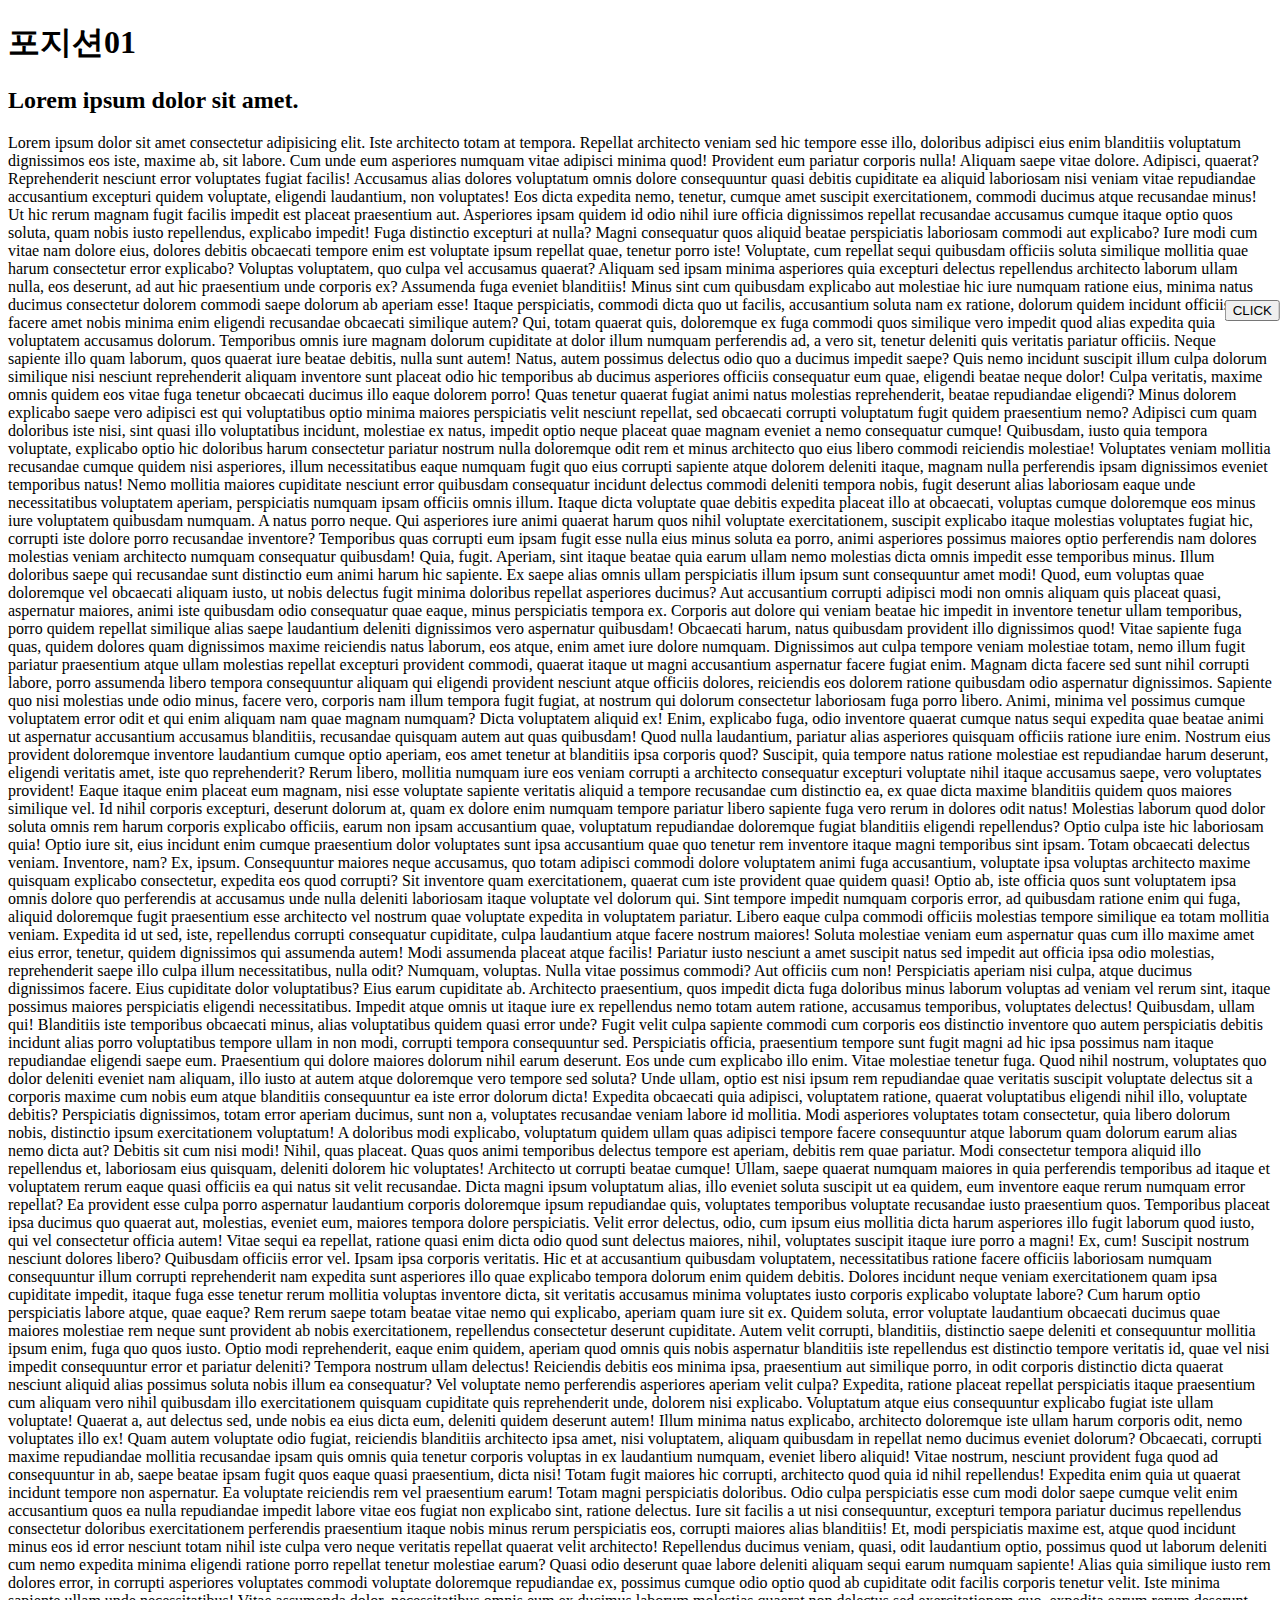
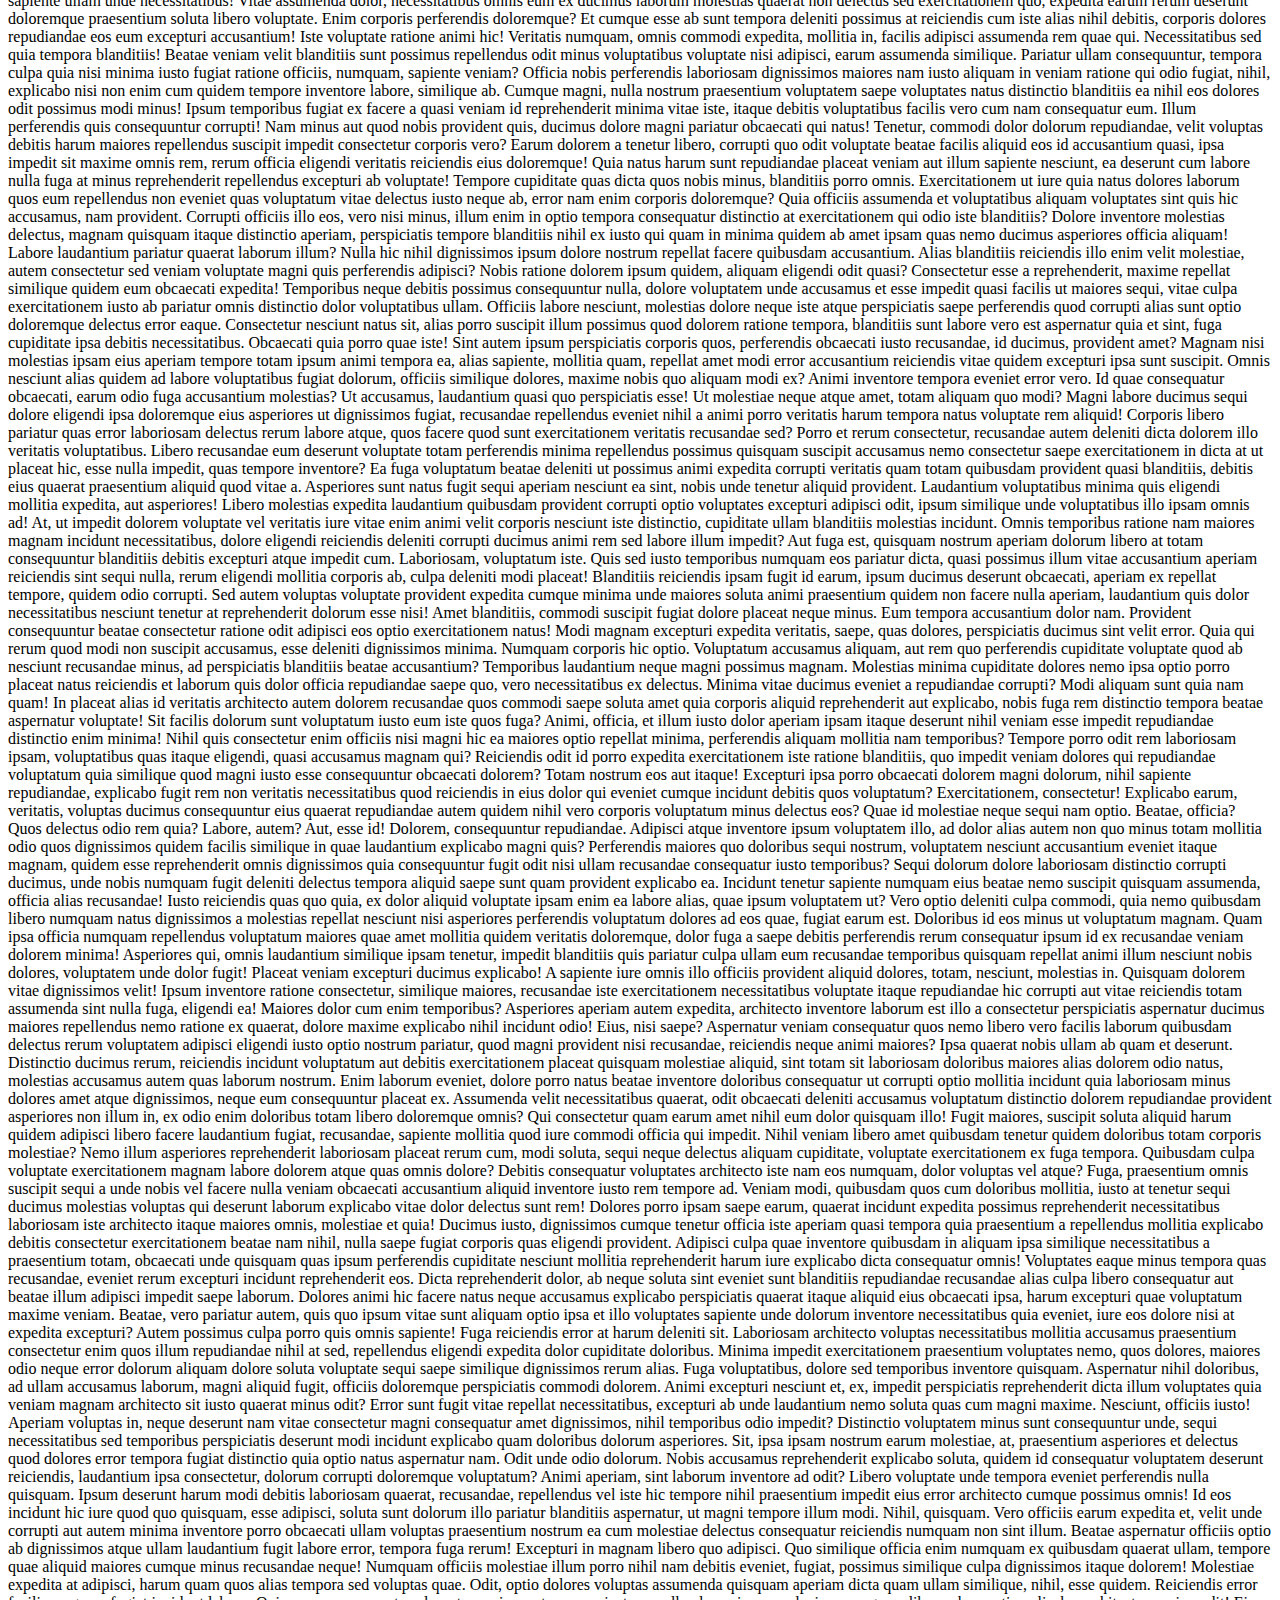
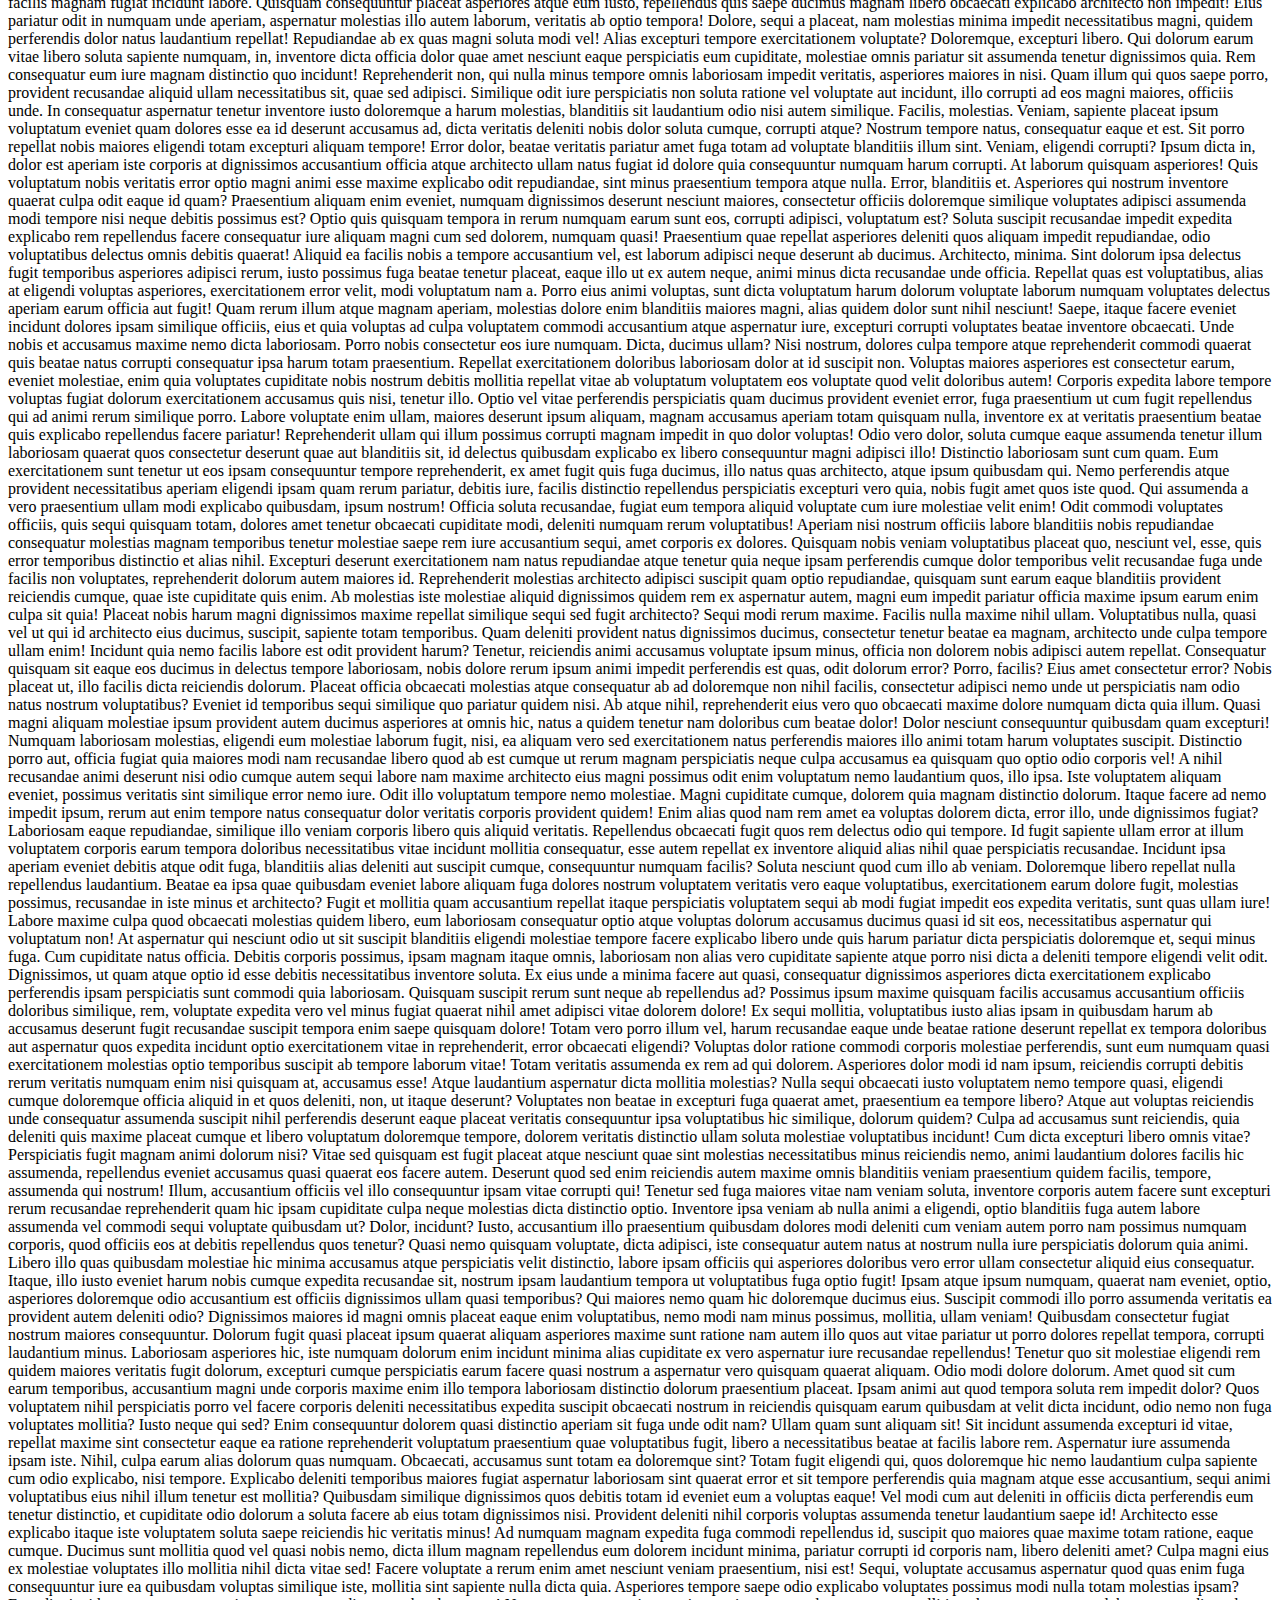
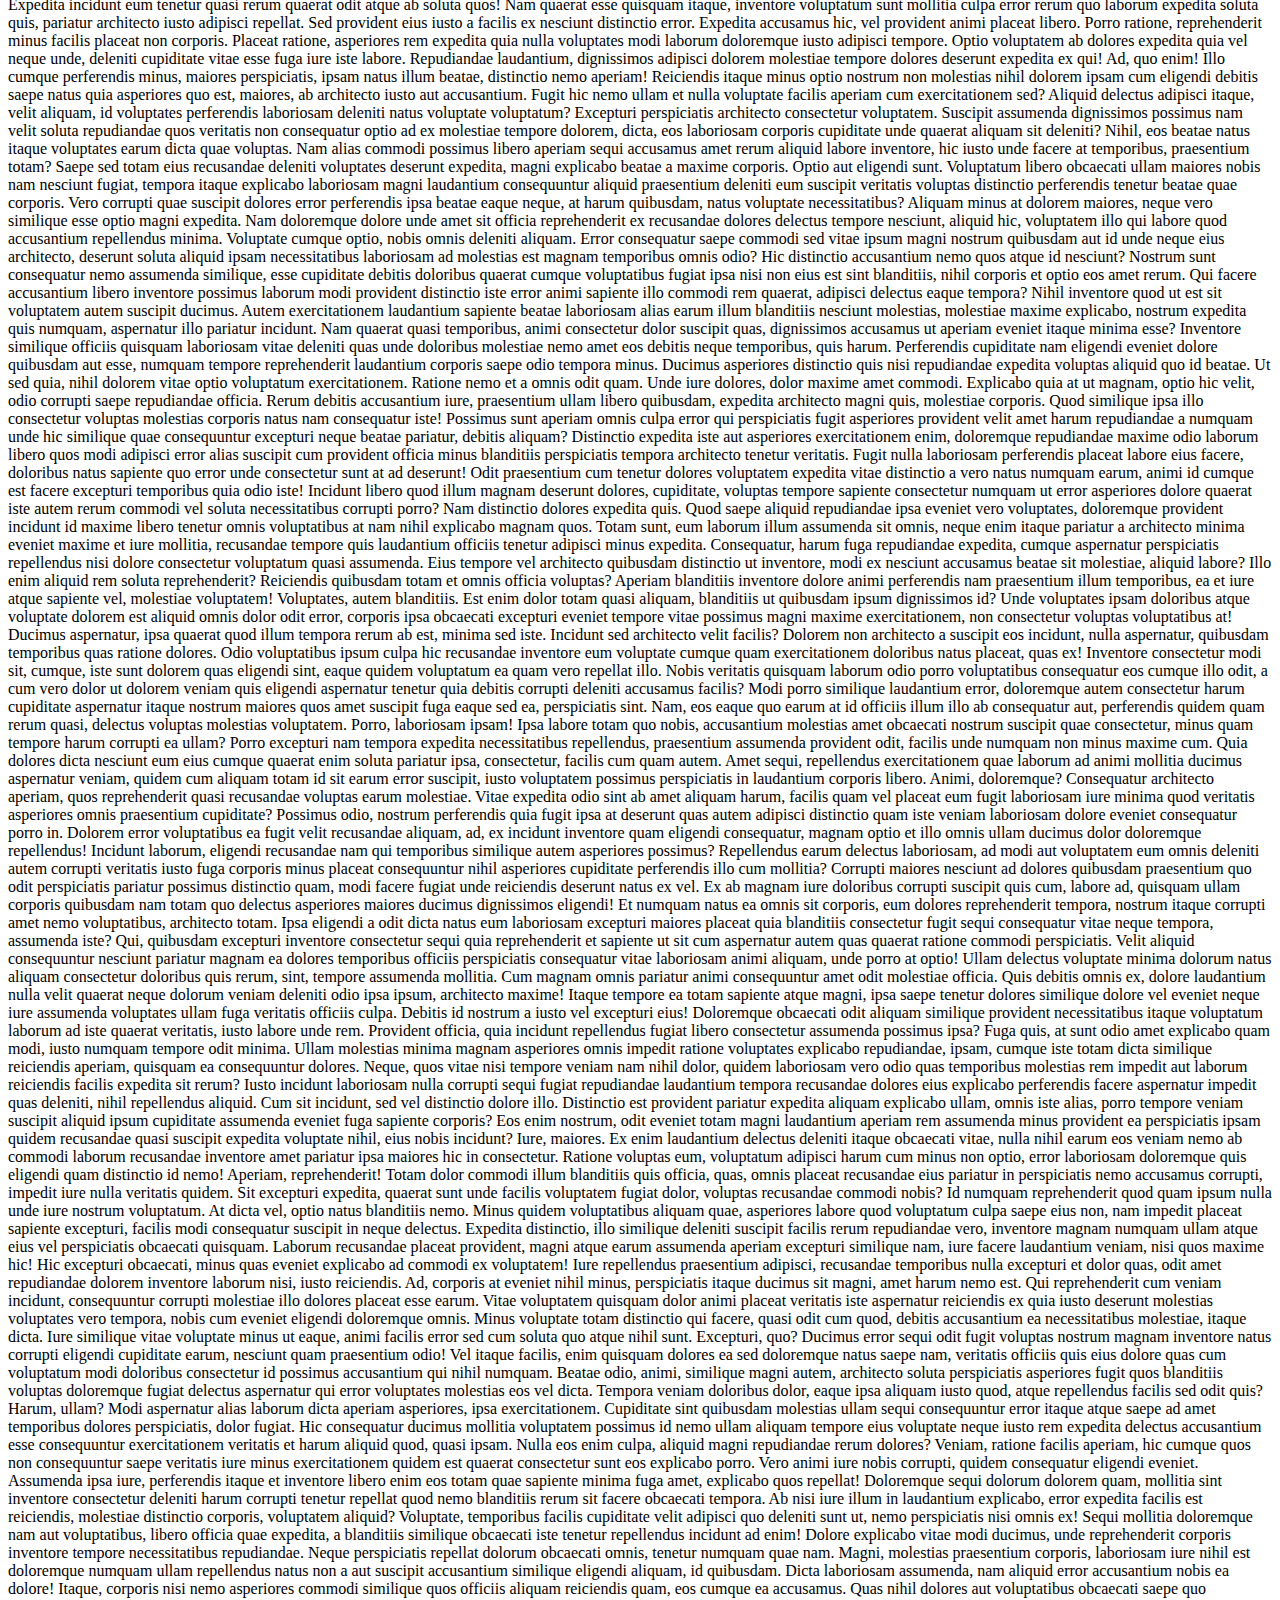
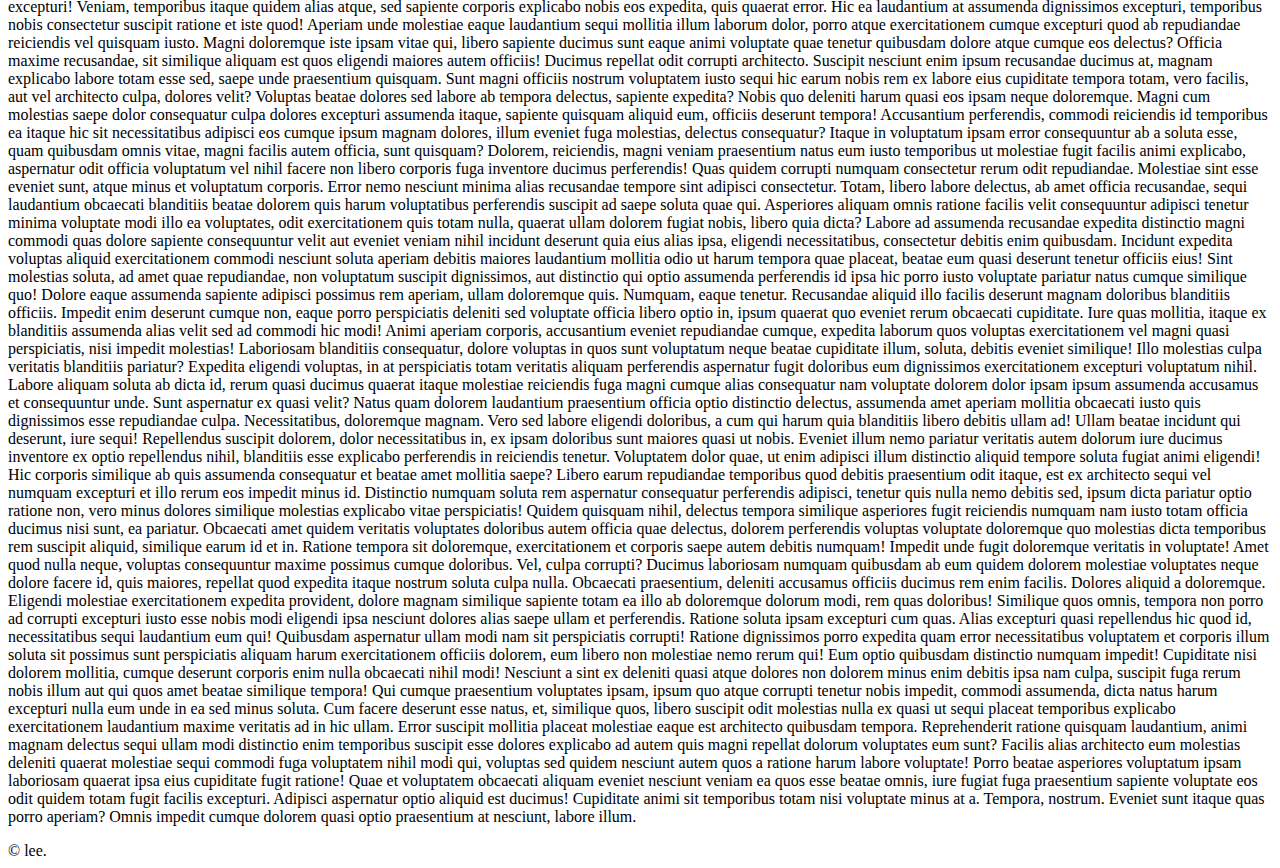
<file: css/07_css포지션02.html>
<!DOCTYPE html>
<html lang="ko">

<head>
    <meta charset="UTF-8">
    <meta name="viewport" content="width=device-width, initial-scale=1.0">
    <title>position01</title>
    <script src="http://code.jquery.com/jquery-1.12.4.js"></script>
    <style>
        .right_banner {
            position: fixed;
            top: 300px;
            right: -300px;
            width: 300px;
            height: 400px;
            background: tomato;

            transition: 0.5s;
        }

        .right_banner.on {
            right: 0;
        }

        .right_banner .btn {
            position: absolute;
            top: 0;
            left: 0px;

            transform: translate(-100%, 0);
        }
    </style>
</head>

<body>
    <div class="wrap">
        <header class="header">
            <h1>포지션01</h1>
        </header>
        <main class="main">
            <section class="mainVisual">
                <h2>Lorem ipsum dolor sit amet.</h2>
                <p>Lorem ipsum dolor sit amet consectetur adipisicing elit. Iste architecto totam at tempora. Repellat
                    architecto veniam sed hic tempore esse illo, doloribus adipisci eius enim blanditiis voluptatum
                    dignissimos eos iste, maxime ab, sit labore. Cum unde eum asperiores numquam vitae adipisci minima
                    quod! Provident eum pariatur corporis nulla! Aliquam saepe vitae dolore. Adipisci, quaerat?
                    Reprehenderit nesciunt error voluptates fugiat facilis! Accusamus alias dolores voluptatum omnis
                    dolore consequuntur quasi debitis cupiditate ea aliquid laboriosam nisi veniam vitae repudiandae
                    accusantium excepturi quidem voluptate, eligendi laudantium, non voluptates! Eos dicta expedita
                    nemo, tenetur, cumque amet suscipit exercitationem, commodi ducimus atque recusandae minus! Ut hic
                    rerum magnam fugit facilis impedit est placeat praesentium aut. Asperiores ipsam quidem id odio
                    nihil iure officia dignissimos repellat recusandae accusamus cumque itaque optio quos soluta, quam
                    nobis iusto repellendus, explicabo impedit! Fuga distinctio excepturi at nulla? Magni consequatur
                    quos aliquid beatae perspiciatis laboriosam commodi aut explicabo? Iure modi cum vitae nam dolore
                    eius, dolores debitis obcaecati tempore enim est voluptate ipsum repellat quae, tenetur porro iste!
                    Voluptate, cum repellat sequi quibusdam officiis soluta similique mollitia quae harum consectetur
                    error explicabo? Voluptas voluptatem, quo culpa vel accusamus quaerat? Aliquam sed ipsam minima
                    asperiores quia excepturi delectus repellendus architecto laborum ullam nulla, eos deserunt, ad aut
                    hic praesentium unde corporis ex? Assumenda fuga eveniet blanditiis! Minus sint cum quibusdam
                    explicabo aut molestiae hic iure numquam ratione eius, minima natus ducimus consectetur dolorem
                    commodi saepe dolorum ab aperiam esse! Itaque perspiciatis, commodi dicta quo ut facilis,
                    accusantium soluta nam ex ratione, dolorum quidem incidunt officiis facere amet nobis minima enim
                    eligendi recusandae obcaecati similique autem? Qui, totam quaerat quis, doloremque ex fuga commodi
                    quos similique vero impedit quod alias expedita quia voluptatem accusamus dolorum. Temporibus omnis
                    iure magnam dolorum cupiditate at dolor illum numquam perferendis ad, a vero sit, tenetur deleniti
                    quis veritatis pariatur officiis. Neque sapiente illo quam laborum, quos quaerat iure beatae
                    debitis, nulla sunt autem! Natus, autem possimus delectus odio quo a ducimus impedit saepe? Quis
                    nemo incidunt suscipit illum culpa dolorum similique nisi nesciunt reprehenderit aliquam inventore
                    sunt placeat odio hic temporibus ab ducimus asperiores officiis consequatur eum quae, eligendi
                    beatae neque dolor! Culpa veritatis, maxime omnis quidem eos vitae fuga tenetur obcaecati ducimus
                    illo eaque dolorem porro! Quas tenetur quaerat fugiat animi natus molestias reprehenderit, beatae
                    repudiandae eligendi? Minus dolorem explicabo saepe vero adipisci est qui voluptatibus optio minima
                    maiores perspiciatis velit nesciunt repellat, sed obcaecati corrupti voluptatum fugit quidem
                    praesentium nemo? Adipisci cum quam doloribus iste nisi, sint quasi illo voluptatibus incidunt,
                    molestiae ex natus, impedit optio neque placeat quae magnam eveniet a nemo consequatur cumque!
                    Quibusdam, iusto quia tempora voluptate, explicabo optio hic doloribus harum consectetur pariatur
                    nostrum nulla doloremque odit rem et minus architecto quo eius libero commodi reiciendis molestiae!
                    Voluptates veniam mollitia recusandae cumque quidem nisi asperiores, illum necessitatibus eaque
                    numquam fugit quo eius corrupti sapiente atque dolorem deleniti itaque, magnam nulla perferendis
                    ipsam dignissimos eveniet temporibus natus! Nemo mollitia maiores cupiditate nesciunt error
                    quibusdam consequatur incidunt delectus commodi deleniti tempora nobis, fugit deserunt alias
                    laboriosam eaque unde necessitatibus voluptatem aperiam, perspiciatis numquam ipsam officiis omnis
                    illum. Itaque dicta voluptate quae debitis expedita placeat illo at obcaecati, voluptas cumque
                    doloremque eos minus iure voluptatem quibusdam numquam. A natus porro neque. Qui asperiores iure
                    animi quaerat harum quos nihil voluptate exercitationem, suscipit explicabo itaque molestias
                    voluptates fugiat hic, corrupti iste dolore porro recusandae inventore? Temporibus quas corrupti eum
                    ipsam fugit esse nulla eius minus soluta ea porro, animi asperiores possimus maiores optio
                    perferendis nam dolores molestias veniam architecto numquam consequatur quibusdam! Quia, fugit.
                    Aperiam, sint itaque beatae quia earum ullam nemo molestias dicta omnis impedit esse temporibus
                    minus. Illum doloribus saepe qui recusandae sunt distinctio eum animi harum hic sapiente. Ex saepe
                    alias omnis ullam perspiciatis illum ipsum sunt consequuntur amet modi! Quod, eum voluptas quae
                    doloremque vel obcaecati aliquam iusto, ut nobis delectus fugit minima doloribus repellat asperiores
                    ducimus? Aut accusantium corrupti adipisci modi non omnis aliquam quis placeat quasi, aspernatur
                    maiores, animi iste quibusdam odio consequatur quae eaque, minus perspiciatis tempora ex. Corporis
                    aut dolore qui veniam beatae hic impedit in inventore tenetur ullam temporibus, porro quidem
                    repellat similique alias saepe laudantium deleniti dignissimos vero aspernatur quibusdam! Obcaecati
                    harum, natus quibusdam provident illo dignissimos quod! Vitae sapiente fuga quas, quidem dolores
                    quam dignissimos maxime reiciendis natus laborum, eos atque, enim amet iure dolore numquam.
                    Dignissimos aut culpa tempore veniam molestiae totam, nemo illum fugit pariatur praesentium atque
                    ullam molestias repellat excepturi provident commodi, quaerat itaque ut magni accusantium aspernatur
                    facere fugiat enim. Magnam dicta facere sed sunt nihil corrupti labore, porro assumenda libero
                    tempora consequuntur aliquam qui eligendi provident nesciunt atque officiis dolores, reiciendis eos
                    dolorem ratione quibusdam odio aspernatur dignissimos. Sapiente quo nisi molestias unde odio minus,
                    facere vero, corporis nam illum tempora fugit fugiat, at nostrum qui dolorum consectetur laboriosam
                    fuga porro libero. Animi, minima vel possimus cumque voluptatem error odit et qui enim aliquam nam
                    quae magnam numquam? Dicta voluptatem aliquid ex! Enim, explicabo fuga, odio inventore quaerat
                    cumque natus sequi expedita quae beatae animi ut aspernatur accusantium accusamus blanditiis,
                    recusandae quisquam autem aut quas quibusdam! Quod nulla laudantium, pariatur alias asperiores
                    quisquam officiis ratione iure enim. Nostrum eius provident doloremque inventore laudantium cumque
                    optio aperiam, eos amet tenetur at blanditiis ipsa corporis quod? Suscipit, quia tempore natus
                    ratione molestiae est repudiandae harum deserunt, eligendi veritatis amet, iste quo reprehenderit?
                    Rerum libero, mollitia numquam iure eos veniam corrupti a architecto consequatur excepturi voluptate
                    nihil itaque accusamus saepe, vero voluptates provident! Eaque itaque enim placeat eum magnam, nisi
                    esse voluptate sapiente veritatis aliquid a tempore recusandae cum distinctio ea, ex quae dicta
                    maxime blanditiis quidem quos maiores similique vel. Id nihil corporis excepturi, deserunt dolorum
                    at, quam ex dolore enim numquam tempore pariatur libero sapiente fuga vero rerum in dolores odit
                    natus! Molestias laborum quod dolor soluta omnis rem harum corporis explicabo officiis, earum non
                    ipsam accusantium quae, voluptatum repudiandae doloremque fugiat blanditiis eligendi repellendus?
                    Optio culpa iste hic laboriosam quia! Optio iure sit, eius incidunt enim cumque praesentium dolor
                    voluptates sunt ipsa accusantium quae quo tenetur rem inventore itaque magni temporibus sint ipsam.
                    Totam obcaecati delectus veniam. Inventore, nam? Ex, ipsum. Consequuntur maiores neque accusamus,
                    quo totam adipisci commodi dolore voluptatem animi fuga accusantium, voluptate ipsa voluptas
                    architecto maxime quisquam explicabo consectetur, expedita eos quod corrupti? Sit inventore quam
                    exercitationem, quaerat cum iste provident quae quidem quasi! Optio ab, iste officia quos sunt
                    voluptatem ipsa omnis dolore quo perferendis at accusamus unde nulla deleniti laboriosam itaque
                    voluptate vel dolorum qui. Sint tempore impedit numquam corporis error, ad quibusdam ratione enim
                    qui fuga, aliquid doloremque fugit praesentium esse architecto vel nostrum quae voluptate expedita
                    in voluptatem pariatur. Libero eaque culpa commodi officiis molestias tempore similique ea totam
                    mollitia veniam. Expedita id ut sed, iste, repellendus corrupti consequatur cupiditate, culpa
                    laudantium atque facere nostrum maiores! Soluta molestiae veniam eum aspernatur quas cum illo maxime
                    amet eius error, tenetur, quidem dignissimos qui assumenda autem! Modi assumenda placeat atque
                    facilis! Pariatur iusto nesciunt a amet suscipit natus sed impedit aut officia ipsa odio molestias,
                    reprehenderit saepe illo culpa illum necessitatibus, nulla odit? Numquam, voluptas. Nulla vitae
                    possimus commodi? Aut officiis cum non! Perspiciatis aperiam nisi culpa, atque ducimus dignissimos
                    facere. Eius cupiditate dolor voluptatibus? Eius earum cupiditate ab. Architecto praesentium, quos
                    impedit dicta fuga doloribus minus laborum voluptas ad veniam vel rerum sint, itaque possimus
                    maiores perspiciatis eligendi necessitatibus. Impedit atque omnis ut itaque iure ex repellendus nemo
                    totam autem ratione, accusamus temporibus, voluptates delectus! Quibusdam, ullam qui! Blanditiis
                    iste temporibus obcaecati minus, alias voluptatibus quidem quasi error unde? Fugit velit culpa
                    sapiente commodi cum corporis eos distinctio inventore quo autem perspiciatis debitis incidunt alias
                    porro voluptatibus tempore ullam in non modi, corrupti tempora consequuntur sed. Perspiciatis
                    officia, praesentium tempore sunt fugit magni ad hic ipsa possimus nam itaque repudiandae eligendi
                    saepe eum. Praesentium qui dolore maiores dolorum nihil earum deserunt. Eos unde cum explicabo illo
                    enim. Vitae molestiae tenetur fuga. Quod nihil nostrum, voluptates quo dolor deleniti eveniet nam
                    aliquam, illo iusto at autem atque doloremque vero tempore sed soluta? Unde ullam, optio est nisi
                    ipsum rem repudiandae quae veritatis suscipit voluptate delectus sit a corporis maxime cum nobis eum
                    atque blanditiis consequuntur ea iste error dolorum dicta! Expedita obcaecati quia adipisci,
                    voluptatem ratione, quaerat voluptatibus eligendi nihil illo, voluptate debitis? Perspiciatis
                    dignissimos, totam error aperiam ducimus, sunt non a, voluptates recusandae veniam labore id
                    mollitia. Modi asperiores voluptates totam consectetur, quia libero dolorum nobis, distinctio ipsum
                    exercitationem voluptatum! A doloribus modi explicabo, voluptatum quidem ullam quas adipisci tempore
                    facere consequuntur atque laborum quam dolorum earum alias nemo dicta aut? Debitis sit cum nisi
                    modi! Nihil, quas placeat. Quas quos animi temporibus delectus tempore est aperiam, debitis rem quae
                    pariatur. Modi consectetur tempora aliquid illo repellendus et, laboriosam eius quisquam, deleniti
                    dolorem hic voluptates! Architecto ut corrupti beatae cumque! Ullam, saepe quaerat numquam maiores
                    in quia perferendis temporibus ad itaque et voluptatem rerum eaque quasi officiis ea qui natus sit
                    velit recusandae. Dicta magni ipsum voluptatum alias, illo eveniet soluta suscipit ut ea quidem, eum
                    inventore eaque rerum numquam error repellat? Ea provident esse culpa porro aspernatur laudantium
                    corporis doloremque ipsum repudiandae quis, voluptates temporibus voluptate recusandae iusto
                    praesentium quos. Temporibus placeat ipsa ducimus quo quaerat aut, molestias, eveniet eum, maiores
                    tempora dolore perspiciatis. Velit error delectus, odio, cum ipsum eius mollitia dicta harum
                    asperiores illo fugit laborum quod iusto, qui vel consectetur officia autem! Vitae sequi ea
                    repellat, ratione quasi enim dicta odio quod sunt delectus maiores, nihil, voluptates suscipit
                    itaque iure porro a magni! Ex, cum! Suscipit nostrum nesciunt dolores libero? Quibusdam officiis
                    error vel. Ipsam ipsa corporis veritatis. Hic et at accusantium quibusdam voluptatem, necessitatibus
                    ratione facere officiis laboriosam numquam consequuntur illum corrupti reprehenderit nam expedita
                    sunt asperiores illo quae explicabo tempora dolorum enim quidem debitis. Dolores incidunt neque
                    veniam exercitationem quam ipsa cupiditate impedit, itaque fuga esse tenetur rerum mollitia voluptas
                    inventore dicta, sit veritatis accusamus minima voluptates iusto corporis explicabo voluptate
                    labore? Cum harum optio perspiciatis labore atque, quae eaque? Rem rerum saepe totam beatae vitae
                    nemo qui explicabo, aperiam quam iure sit ex. Quidem soluta, error voluptate laudantium obcaecati
                    ducimus quae maiores molestiae rem neque sunt provident ab nobis exercitationem, repellendus
                    consectetur deserunt cupiditate. Autem velit corrupti, blanditiis, distinctio saepe deleniti et
                    consequuntur mollitia ipsum enim, fuga quo quos iusto. Optio modi reprehenderit, eaque enim quidem,
                    aperiam quod omnis quis nobis aspernatur blanditiis iste repellendus est distinctio tempore
                    veritatis id, quae vel nisi impedit consequuntur error et pariatur deleniti? Tempora nostrum ullam
                    delectus! Reiciendis debitis eos minima ipsa, praesentium aut similique porro, in odit corporis
                    distinctio dicta quaerat nesciunt aliquid alias possimus soluta nobis illum ea consequatur? Vel
                    voluptate nemo perferendis asperiores aperiam velit culpa? Expedita, ratione placeat repellat
                    perspiciatis itaque praesentium cum aliquam vero nihil quibusdam illo exercitationem quisquam
                    cupiditate quis reprehenderit unde, dolorem nisi explicabo. Voluptatum atque eius consequuntur
                    explicabo fugiat iste ullam voluptate! Quaerat a, aut delectus sed, unde nobis ea eius dicta eum,
                    deleniti quidem deserunt autem! Illum minima natus explicabo, architecto doloremque iste ullam harum
                    corporis odit, nemo voluptates illo ex! Quam autem voluptate odio fugiat, reiciendis blanditiis
                    architecto ipsa amet, nisi voluptatem, aliquam quibusdam in repellat nemo ducimus eveniet dolorum?
                    Obcaecati, corrupti maxime repudiandae mollitia recusandae ipsam quis omnis quia tenetur corporis
                    voluptas in ex laudantium numquam, eveniet libero aliquid! Vitae nostrum, nesciunt provident fuga
                    quod ad consequuntur in ab, saepe beatae ipsam fugit quos eaque quasi praesentium, dicta nisi! Totam
                    fugit maiores hic corrupti, architecto quod quia id nihil repellendus! Expedita enim quia ut quaerat
                    incidunt tempore non aspernatur. Ea voluptate reiciendis rem vel praesentium earum! Totam magni
                    perspiciatis doloribus. Odio culpa perspiciatis esse cum modi dolor saepe cumque velit enim
                    accusantium quos ea nulla repudiandae impedit labore vitae eos fugiat non explicabo sint, ratione
                    delectus. Iure sit facilis a ut nisi consequuntur, excepturi tempora pariatur ducimus repellendus
                    consectetur doloribus exercitationem perferendis praesentium itaque nobis minus rerum perspiciatis
                    eos, corrupti maiores alias blanditiis! Et, modi perspiciatis maxime est, atque quod incidunt minus
                    eos id error nesciunt totam nihil iste culpa vero neque veritatis repellat quaerat velit architecto!
                    Repellendus ducimus veniam, quasi, odit laudantium optio, possimus quod ut laborum deleniti cum nemo
                    expedita minima eligendi ratione porro repellat tenetur molestiae earum? Quasi odio deserunt quae
                    labore deleniti aliquam sequi earum numquam sapiente! Alias quia similique iusto rem dolores error,
                    in corrupti asperiores voluptates commodi voluptate doloremque repudiandae ex, possimus cumque odio
                    optio quod ab cupiditate odit facilis corporis tenetur velit. Iste minima sapiente ullam unde
                    necessitatibus! Vitae assumenda dolor, necessitatibus omnis eum ex ducimus laborum molestias quaerat
                    non delectus sed exercitationem quo, expedita earum rerum deserunt doloremque praesentium soluta
                    libero voluptate. Enim corporis perferendis doloremque? Et cumque esse ab sunt tempora deleniti
                    possimus at reiciendis cum iste alias nihil debitis, corporis dolores repudiandae eos eum excepturi
                    accusantium! Iste voluptate ratione animi hic! Veritatis numquam, omnis commodi expedita, mollitia
                    in, facilis adipisci assumenda rem quae qui. Necessitatibus sed quia tempora blanditiis! Beatae
                    veniam velit blanditiis sunt possimus repellendus odit minus voluptatibus voluptate nisi adipisci,
                    earum assumenda similique. Pariatur ullam consequuntur, tempora culpa quia nisi minima iusto fugiat
                    ratione officiis, numquam, sapiente veniam? Officia nobis perferendis laboriosam dignissimos maiores
                    nam iusto aliquam in veniam ratione qui odio fugiat, nihil, explicabo nisi non enim cum quidem
                    tempore inventore labore, similique ab. Cumque magni, nulla nostrum praesentium voluptatem saepe
                    voluptates natus distinctio blanditiis ea nihil eos dolores odit possimus modi minus! Ipsum
                    temporibus fugiat ex facere a quasi veniam id reprehenderit minima vitae iste, itaque debitis
                    voluptatibus facilis vero cum nam consequatur eum. Illum perferendis quis consequuntur corrupti! Nam
                    minus aut quod nobis provident quis, ducimus dolore magni pariatur obcaecati qui natus! Tenetur,
                    commodi dolor dolorum repudiandae, velit voluptas debitis harum maiores repellendus suscipit impedit
                    consectetur corporis vero? Earum dolorem a tenetur libero, corrupti quo odit voluptate beatae
                    facilis aliquid eos id accusantium quasi, ipsa impedit sit maxime omnis rem, rerum officia eligendi
                    veritatis reiciendis eius doloremque! Quia natus harum sunt repudiandae placeat veniam aut illum
                    sapiente nesciunt, ea deserunt cum labore nulla fuga at minus reprehenderit repellendus excepturi ab
                    voluptate! Tempore cupiditate quas dicta quos nobis minus, blanditiis porro omnis. Exercitationem ut
                    iure quia natus dolores laborum quos eum repellendus non eveniet quas voluptatum vitae delectus
                    iusto neque ab, error nam enim corporis doloremque? Quia officiis assumenda et voluptatibus aliquam
                    voluptates sint quis hic accusamus, nam provident. Corrupti officiis illo eos, vero nisi minus,
                    illum enim in optio tempora consequatur distinctio at exercitationem qui odio iste blanditiis?
                    Dolore inventore molestias delectus, magnam quisquam itaque distinctio aperiam, perspiciatis tempore
                    blanditiis nihil ex iusto qui quam in minima quidem ab amet ipsam quas nemo ducimus asperiores
                    officia aliquam! Labore laudantium pariatur quaerat laborum illum? Nulla hic nihil dignissimos ipsum
                    dolore nostrum repellat facere quibusdam accusantium. Alias blanditiis reiciendis illo enim velit
                    molestiae, autem consectetur sed veniam voluptate magni quis perferendis adipisci? Nobis ratione
                    dolorem ipsum quidem, aliquam eligendi odit quasi? Consectetur esse a reprehenderit, maxime repellat
                    similique quidem eum obcaecati expedita! Temporibus neque debitis possimus consequuntur nulla,
                    dolore voluptatem unde accusamus et esse impedit quasi facilis ut maiores sequi, vitae culpa
                    exercitationem iusto ab pariatur omnis distinctio dolor voluptatibus ullam. Officiis labore
                    nesciunt, molestias dolore neque iste atque perspiciatis saepe perferendis quod corrupti alias sunt
                    optio doloremque delectus error eaque. Consectetur nesciunt natus sit, alias porro suscipit illum
                    possimus quod dolorem ratione tempora, blanditiis sunt labore vero est aspernatur quia et sint, fuga
                    cupiditate ipsa debitis necessitatibus. Obcaecati quia porro quae iste! Sint autem ipsum
                    perspiciatis corporis quos, perferendis obcaecati iusto recusandae, id ducimus, provident amet?
                    Magnam nisi molestias ipsam eius aperiam tempore totam ipsum animi tempora ea, alias sapiente,
                    mollitia quam, repellat amet modi error accusantium reiciendis vitae quidem excepturi ipsa sunt
                    suscipit. Omnis nesciunt alias quidem ad labore voluptatibus fugiat dolorum, officiis similique
                    dolores, maxime nobis quo aliquam modi ex? Animi inventore tempora eveniet error vero. Id quae
                    consequatur obcaecati, earum odio fuga accusantium molestias? Ut accusamus, laudantium quasi quo
                    perspiciatis esse! Ut molestiae neque atque amet, totam aliquam quo modi? Magni labore ducimus sequi
                    dolore eligendi ipsa doloremque eius asperiores ut dignissimos fugiat, recusandae repellendus
                    eveniet nihil a animi porro veritatis harum tempora natus voluptate rem aliquid! Corporis libero
                    pariatur quas error laboriosam delectus rerum labore atque, quos facere quod sunt exercitationem
                    veritatis recusandae sed? Porro et rerum consectetur, recusandae autem deleniti dicta dolorem illo
                    veritatis voluptatibus. Libero recusandae eum deserunt voluptate totam perferendis minima
                    repellendus possimus quisquam suscipit accusamus nemo consectetur saepe exercitationem in dicta at
                    ut placeat hic, esse nulla impedit, quas tempore inventore? Ea fuga voluptatum beatae deleniti ut
                    possimus animi expedita corrupti veritatis quam totam quibusdam provident quasi blanditiis, debitis
                    eius quaerat praesentium aliquid quod vitae a. Asperiores sunt natus fugit sequi aperiam nesciunt ea
                    sint, nobis unde tenetur aliquid provident. Laudantium voluptatibus minima quis eligendi mollitia
                    expedita, aut asperiores! Libero molestias expedita laudantium quibusdam provident corrupti optio
                    voluptates excepturi adipisci odit, ipsum similique unde voluptatibus illo ipsam omnis ad! At, ut
                    impedit dolorem voluptate vel veritatis iure vitae enim animi velit corporis nesciunt iste
                    distinctio, cupiditate ullam blanditiis molestias incidunt. Omnis temporibus ratione nam maiores
                    magnam incidunt necessitatibus, dolore eligendi reiciendis deleniti corrupti ducimus animi rem sed
                    labore illum impedit? Aut fuga est, quisquam nostrum aperiam dolorum libero at totam consequuntur
                    blanditiis debitis excepturi atque impedit cum. Laboriosam, voluptatum iste. Quis sed iusto
                    temporibus numquam eos pariatur dicta, quasi possimus illum vitae accusantium aperiam reiciendis
                    sint sequi nulla, rerum eligendi mollitia corporis ab, culpa deleniti modi placeat! Blanditiis
                    reiciendis ipsam fugit id earum, ipsum ducimus deserunt obcaecati, aperiam ex repellat tempore,
                    quidem odio corrupti. Sed autem voluptas voluptate provident expedita cumque minima unde maiores
                    soluta animi praesentium quidem non facere nulla aperiam, laudantium quis dolor necessitatibus
                    nesciunt tenetur at reprehenderit dolorum esse nisi! Amet blanditiis, commodi suscipit fugiat dolore
                    placeat neque minus. Eum tempora accusantium dolor nam. Provident consequuntur beatae consectetur
                    ratione odit adipisci eos optio exercitationem natus! Modi magnam excepturi expedita veritatis,
                    saepe, quas dolores, perspiciatis ducimus sint velit error. Quia qui rerum quod modi non suscipit
                    accusamus, esse deleniti dignissimos minima. Numquam corporis hic optio. Voluptatum accusamus
                    aliquam, aut rem quo perferendis cupiditate voluptate quod ab nesciunt recusandae minus, ad
                    perspiciatis blanditiis beatae accusantium? Temporibus laudantium neque magni possimus magnam.
                    Molestias minima cupiditate dolores nemo ipsa optio porro placeat natus reiciendis et laborum quis
                    dolor officia repudiandae saepe quo, vero necessitatibus ex delectus. Minima vitae ducimus eveniet a
                    repudiandae corrupti? Modi aliquam sunt quia nam quam! In placeat alias id veritatis architecto
                    autem dolorem recusandae quos commodi saepe soluta amet quia corporis aliquid reprehenderit aut
                    explicabo, nobis fuga rem distinctio tempora beatae aspernatur voluptate! Sit facilis dolorum sunt
                    voluptatum iusto eum iste quos fuga? Animi, officia, et illum iusto dolor aperiam ipsam itaque
                    deserunt nihil veniam esse impedit repudiandae distinctio enim minima! Nihil quis consectetur enim
                    officiis nisi magni hic ea maiores optio repellat minima, perferendis aliquam mollitia nam
                    temporibus? Tempore porro odit rem laboriosam ipsam, voluptatibus quas itaque eligendi, quasi
                    accusamus magnam qui? Reiciendis odit id porro expedita exercitationem iste ratione blanditiis, quo
                    impedit veniam dolores qui repudiandae voluptatum quia similique quod magni iusto esse consequuntur
                    obcaecati dolorem? Totam nostrum eos aut itaque! Excepturi ipsa porro obcaecati dolorem magni
                    dolorum, nihil sapiente repudiandae, explicabo fugit rem non veritatis necessitatibus quod
                    reiciendis in eius dolor qui eveniet cumque incidunt debitis quos voluptatum? Exercitationem,
                    consectetur! Explicabo earum, veritatis, voluptas ducimus consequuntur eius quaerat repudiandae
                    autem quidem nihil vero corporis voluptatum minus delectus eos? Quae id molestiae neque sequi nam
                    optio. Beatae, officia? Quos delectus odio rem quia? Labore, autem? Aut, esse id! Dolorem,
                    consequuntur repudiandae. Adipisci atque inventore ipsum voluptatem illo, ad dolor alias autem non
                    quo minus totam mollitia odio quos dignissimos quidem facilis similique in quae laudantium explicabo
                    magni quis? Perferendis maiores quo doloribus sequi nostrum, voluptatem nesciunt accusantium eveniet
                    itaque magnam, quidem esse reprehenderit omnis dignissimos quia consequuntur fugit odit nisi ullam
                    recusandae consequatur iusto temporibus? Sequi dolorum dolore laboriosam distinctio corrupti
                    ducimus, unde nobis numquam fugit deleniti delectus tempora aliquid saepe sunt quam provident
                    explicabo ea. Incidunt tenetur sapiente numquam eius beatae nemo suscipit quisquam assumenda,
                    officia alias recusandae! Iusto reiciendis quas quo quia, ex dolor aliquid voluptate ipsam enim ea
                    labore alias, quae ipsum voluptatem ut? Vero optio deleniti culpa commodi, quia nemo quibusdam
                    libero numquam natus dignissimos a molestias repellat nesciunt nisi asperiores perferendis
                    voluptatum dolores ad eos quae, fugiat earum est. Doloribus id eos minus ut voluptatum magnam. Quam
                    ipsa officia numquam repellendus voluptatum maiores quae amet mollitia quidem veritatis doloremque,
                    dolor fuga a saepe debitis perferendis rerum consequatur ipsum id ex recusandae veniam dolorem
                    minima! Asperiores qui, omnis laudantium similique ipsam tenetur, impedit blanditiis quis pariatur
                    culpa ullam eum recusandae temporibus quisquam repellat animi illum nesciunt nobis dolores,
                    voluptatem unde dolor fugit! Placeat veniam excepturi ducimus explicabo! A sapiente iure omnis illo
                    officiis provident aliquid dolores, totam, nesciunt, molestias in. Quisquam dolorem vitae
                    dignissimos velit! Ipsum inventore ratione consectetur, similique maiores, recusandae iste
                    exercitationem necessitatibus voluptate itaque repudiandae hic corrupti aut vitae reiciendis totam
                    assumenda sint nulla fuga, eligendi ea! Maiores dolor cum enim temporibus? Asperiores aperiam autem
                    expedita, architecto inventore laborum est illo a consectetur perspiciatis aspernatur ducimus
                    maiores repellendus nemo ratione ex quaerat, dolore maxime explicabo nihil incidunt odio! Eius, nisi
                    saepe? Aspernatur veniam consequatur quos nemo libero vero facilis laborum quibusdam delectus rerum
                    voluptatem adipisci eligendi iusto optio nostrum pariatur, quod magni provident nisi recusandae,
                    reiciendis neque animi maiores? Ipsa quaerat nobis ullam ab quam et deserunt. Distinctio ducimus
                    rerum, reiciendis incidunt voluptatum aut debitis exercitationem placeat quisquam molestiae aliquid,
                    sint totam sit laboriosam doloribus maiores alias dolorem odio natus, molestias accusamus autem quas
                    laborum nostrum. Enim laborum eveniet, dolore porro natus beatae inventore doloribus consequatur ut
                    corrupti optio mollitia incidunt quia laboriosam minus dolores amet atque dignissimos, neque eum
                    consequuntur placeat ex. Assumenda velit necessitatibus quaerat, odit obcaecati deleniti accusamus
                    voluptatum distinctio dolorem repudiandae provident asperiores non illum in, ex odio enim doloribus
                    totam libero doloremque omnis? Qui consectetur quam earum amet nihil eum dolor quisquam illo! Fugit
                    maiores, suscipit soluta aliquid harum quidem adipisci libero facere laudantium fugiat, recusandae,
                    sapiente mollitia quod iure commodi officia qui impedit. Nihil veniam libero amet quibusdam tenetur
                    quidem doloribus totam corporis molestiae? Nemo illum asperiores reprehenderit laboriosam placeat
                    rerum cum, modi soluta, sequi neque delectus aliquam cupiditate, voluptate exercitationem ex fuga
                    tempora. Quibusdam culpa voluptate exercitationem magnam labore dolorem atque quas omnis dolore?
                    Debitis consequatur voluptates architecto iste nam eos numquam, dolor voluptas vel atque? Fuga,
                    praesentium omnis suscipit sequi a unde nobis vel facere nulla veniam obcaecati accusantium aliquid
                    inventore iusto rem tempore ad. Veniam modi, quibusdam quos cum doloribus mollitia, iusto at tenetur
                    sequi ducimus molestias voluptas qui deserunt laborum explicabo vitae dolor delectus sunt rem!
                    Dolores porro ipsam saepe earum, quaerat incidunt expedita possimus reprehenderit necessitatibus
                    laboriosam iste architecto itaque maiores omnis, molestiae et quia! Ducimus iusto, dignissimos
                    cumque tenetur officia iste aperiam quasi tempora quia praesentium a repellendus mollitia explicabo
                    debitis consectetur exercitationem beatae nam nihil, nulla saepe fugiat corporis quas eligendi
                    provident. Adipisci culpa quae inventore quibusdam in aliquam ipsa similique necessitatibus a
                    praesentium totam, obcaecati unde quisquam quas ipsum perferendis cupiditate nesciunt mollitia
                    reprehenderit harum iure explicabo dicta consequatur omnis! Voluptates eaque minus tempora quas
                    recusandae, eveniet rerum excepturi incidunt reprehenderit eos. Dicta reprehenderit dolor, ab neque
                    soluta sint eveniet sunt blanditiis repudiandae recusandae alias culpa libero consequatur aut beatae
                    illum adipisci impedit saepe laborum. Dolores animi hic facere natus neque accusamus explicabo
                    perspiciatis quaerat itaque aliquid eius obcaecati ipsa, harum excepturi quae voluptatum maxime
                    veniam. Beatae, vero pariatur autem, quis quo ipsum vitae sunt aliquam optio ipsa et illo voluptates
                    sapiente unde dolorum inventore necessitatibus quia eveniet, iure eos dolore nisi at expedita
                    excepturi? Autem possimus culpa porro quis omnis sapiente! Fuga reiciendis error at harum deleniti
                    sit. Laboriosam architecto voluptas necessitatibus mollitia accusamus praesentium consectetur enim
                    quos illum repudiandae nihil at sed, repellendus eligendi expedita dolor cupiditate doloribus.
                    Minima impedit exercitationem praesentium voluptates nemo, quos dolores, maiores odio neque error
                    dolorum aliquam dolore soluta voluptate sequi saepe similique dignissimos rerum alias. Fuga
                    voluptatibus, dolore sed temporibus inventore quisquam. Aspernatur nihil doloribus, ad ullam
                    accusamus laborum, magni aliquid fugit, officiis doloremque perspiciatis commodi dolorem. Animi
                    excepturi nesciunt et, ex, impedit perspiciatis reprehenderit dicta illum voluptates quia veniam
                    magnam architecto sit iusto quaerat minus odit? Error sunt fugit vitae repellat necessitatibus,
                    excepturi ab unde laudantium nemo soluta quas cum magni maxime. Nesciunt, officiis iusto! Aperiam
                    voluptas in, neque deserunt nam vitae consectetur magni consequatur amet dignissimos, nihil
                    temporibus odio impedit? Distinctio voluptatem minus sunt consequuntur unde, sequi necessitatibus
                    sed temporibus perspiciatis deserunt modi incidunt explicabo quam doloribus dolorum asperiores. Sit,
                    ipsa ipsam nostrum earum molestiae, at, praesentium asperiores et delectus quod dolores error
                    tempora fugiat distinctio quia optio natus aspernatur nam. Odit unde odio dolorum. Nobis accusamus
                    reprehenderit explicabo soluta, quidem id consequatur voluptatem deserunt reiciendis, laudantium
                    ipsa consectetur, dolorum corrupti doloremque voluptatum? Animi aperiam, sint laborum inventore ad
                    odit? Libero voluptate unde tempora eveniet perferendis nulla quisquam. Ipsum deserunt harum modi
                    debitis laboriosam quaerat, recusandae, repellendus vel iste hic tempore nihil praesentium impedit
                    eius error architecto cumque possimus omnis! Id eos incidunt hic iure quod quo quisquam, esse
                    adipisci, soluta sunt dolorum illo pariatur blanditiis aspernatur, ut magni tempore illum modi.
                    Nihil, quisquam. Vero officiis earum expedita et, velit unde corrupti aut autem minima inventore
                    porro obcaecati ullam voluptas praesentium nostrum ea cum molestiae delectus consequatur reiciendis
                    numquam non sint illum. Beatae aspernatur officiis optio ab dignissimos atque ullam laudantium fugit
                    labore error, tempora fuga rerum! Excepturi in magnam libero quo adipisci. Quo similique officia
                    enim numquam ex quibusdam quaerat ullam, tempore quae aliquid maiores cumque minus recusandae neque!
                    Numquam officiis molestiae illum porro nihil nam debitis eveniet, fugiat, possimus similique culpa
                    dignissimos itaque dolorem! Molestiae expedita at adipisci, harum quam quos alias tempora sed
                    voluptas quae. Odit, optio dolores voluptas assumenda quisquam aperiam dicta quam ullam similique,
                    nihil, esse quidem. Reiciendis error facilis magnam fugiat incidunt labore. Quisquam consequuntur
                    placeat asperiores atque eum iusto, repellendus quis saepe ducimus magnam libero obcaecati explicabo
                    architecto non impedit! Eius pariatur odit in numquam unde aperiam, aspernatur molestias illo autem
                    laborum, veritatis ab optio tempora! Dolore, sequi a placeat, nam molestias minima impedit
                    necessitatibus magni, quidem perferendis dolor natus laudantium repellat! Repudiandae ab ex quas
                    magni soluta modi vel! Alias excepturi tempore exercitationem voluptate? Doloremque, excepturi
                    libero. Qui dolorum earum vitae libero soluta sapiente numquam, in, inventore dicta officia dolor
                    quae amet nesciunt eaque perspiciatis eum cupiditate, molestiae omnis pariatur sit assumenda tenetur
                    dignissimos quia. Rem consequatur eum iure magnam distinctio quo incidunt! Reprehenderit non, qui
                    nulla minus tempore omnis laboriosam impedit veritatis, asperiores maiores in nisi. Quam illum qui
                    quos saepe porro, provident recusandae aliquid ullam necessitatibus sit, quae sed adipisci.
                    Similique odit iure perspiciatis non soluta ratione vel voluptate aut incidunt, illo corrupti ad eos
                    magni maiores, officiis unde. In consequatur aspernatur tenetur inventore iusto doloremque a harum
                    molestias, blanditiis sit laudantium odio nisi autem similique. Facilis, molestias. Veniam, sapiente
                    placeat ipsum voluptatum eveniet quam dolores esse ea id deserunt accusamus ad, dicta veritatis
                    deleniti nobis dolor soluta cumque, corrupti atque? Nostrum tempore natus, consequatur eaque et est.
                    Sit porro repellat nobis maiores eligendi totam excepturi aliquam tempore! Error dolor, beatae
                    veritatis pariatur amet fuga totam ad voluptate blanditiis illum sint. Veniam, eligendi corrupti?
                    Ipsum dicta in, dolor est aperiam iste corporis at dignissimos accusantium officia atque architecto
                    ullam natus fugiat id dolore quia consequuntur numquam harum corrupti. At laborum quisquam
                    asperiores! Quis voluptatum nobis veritatis error optio magni animi esse maxime explicabo odit
                    repudiandae, sint minus praesentium tempora atque nulla. Error, blanditiis et. Asperiores qui
                    nostrum inventore quaerat culpa odit eaque id quam? Praesentium aliquam enim eveniet, numquam
                    dignissimos deserunt nesciunt maiores, consectetur officiis doloremque similique voluptates adipisci
                    assumenda modi tempore nisi neque debitis possimus est? Optio quis quisquam tempora in rerum numquam
                    earum sunt eos, corrupti adipisci, voluptatum est? Soluta suscipit recusandae impedit expedita
                    explicabo rem repellendus facere consequatur iure aliquam magni cum sed dolorem, numquam quasi!
                    Praesentium quae repellat asperiores deleniti quos aliquam impedit repudiandae, odio voluptatibus
                    delectus omnis debitis quaerat! Aliquid ea facilis nobis a tempore accusantium vel, est laborum
                    adipisci neque deserunt ab ducimus. Architecto, minima. Sint dolorum ipsa delectus fugit temporibus
                    asperiores adipisci rerum, iusto possimus fuga beatae tenetur placeat, eaque illo ut ex autem neque,
                    animi minus dicta recusandae unde officia. Repellat quas est voluptatibus, alias at eligendi
                    voluptas asperiores, exercitationem error velit, modi voluptatum nam a. Porro eius animi voluptas,
                    sunt dicta voluptatum harum dolorum voluptate laborum numquam voluptates delectus aperiam earum
                    officia aut fugit! Quam rerum illum atque magnam aperiam, molestias dolore enim blanditiis maiores
                    magni, alias quidem dolor sunt nihil nesciunt! Saepe, itaque facere eveniet incidunt dolores ipsam
                    similique officiis, eius et quia voluptas ad culpa voluptatem commodi accusantium atque aspernatur
                    iure, excepturi corrupti voluptates beatae inventore obcaecati. Unde nobis et accusamus maxime nemo
                    dicta laboriosam. Porro nobis consectetur eos iure numquam. Dicta, ducimus ullam? Nisi nostrum,
                    dolores culpa tempore atque reprehenderit commodi quaerat quis beatae natus corrupti consequatur
                    ipsa harum totam praesentium. Repellat exercitationem doloribus laboriosam dolor at id suscipit non.
                    Voluptas maiores asperiores est consectetur earum, eveniet molestiae, enim quia voluptates
                    cupiditate nobis nostrum debitis mollitia repellat vitae ab voluptatum voluptatem eos voluptate quod
                    velit doloribus autem! Corporis expedita labore tempore voluptas fugiat dolorum exercitationem
                    accusamus quis nisi, tenetur illo. Optio vel vitae perferendis perspiciatis quam ducimus provident
                    eveniet error, fuga praesentium ut cum fugit repellendus qui ad animi rerum similique porro. Labore
                    voluptate enim ullam, maiores deserunt ipsum aliquam, magnam accusamus aperiam totam quisquam nulla,
                    inventore ex at veritatis praesentium beatae quis explicabo repellendus facere pariatur!
                    Reprehenderit ullam qui illum possimus corrupti magnam impedit in quo dolor voluptas! Odio vero
                    dolor, soluta cumque eaque assumenda tenetur illum laboriosam quaerat quos consectetur deserunt quae
                    aut blanditiis sit, id delectus quibusdam explicabo ex libero consequuntur magni adipisci illo!
                    Distinctio laboriosam sunt cum quam. Eum exercitationem sunt tenetur ut eos ipsam consequuntur
                    tempore reprehenderit, ex amet fugit quis fuga ducimus, illo natus quas architecto, atque ipsum
                    quibusdam qui. Nemo perferendis atque provident necessitatibus aperiam eligendi ipsam quam rerum
                    pariatur, debitis iure, facilis distinctio repellendus perspiciatis excepturi vero quia, nobis fugit
                    amet quos iste quod. Qui assumenda a vero praesentium ullam modi explicabo quibusdam, ipsum nostrum!
                    Officia soluta recusandae, fugiat eum tempora aliquid voluptate cum iure molestiae velit enim! Odit
                    commodi voluptates officiis, quis sequi quisquam totam, dolores amet tenetur obcaecati cupiditate
                    modi, deleniti numquam rerum voluptatibus! Aperiam nisi nostrum officiis labore blanditiis nobis
                    repudiandae consequatur molestias magnam temporibus tenetur molestiae saepe rem iure accusantium
                    sequi, amet corporis ex dolores. Quisquam nobis veniam voluptatibus placeat quo, nesciunt vel, esse,
                    quis error temporibus distinctio et alias nihil. Excepturi deserunt exercitationem nam natus
                    repudiandae atque tenetur quia neque ipsam perferendis cumque dolor temporibus velit recusandae fuga
                    unde facilis non voluptates, reprehenderit dolorum autem maiores id. Reprehenderit molestias
                    architecto adipisci suscipit quam optio repudiandae, quisquam sunt earum eaque blanditiis provident
                    reiciendis cumque, quae iste cupiditate quis enim. Ab molestias iste molestiae aliquid dignissimos
                    quidem rem ex aspernatur autem, magni eum impedit pariatur officia maxime ipsum earum enim culpa sit
                    quia! Placeat nobis harum magni dignissimos maxime repellat similique sequi sed fugit architecto?
                    Sequi modi rerum maxime. Facilis nulla maxime nihil ullam. Voluptatibus nulla, quasi vel ut qui id
                    architecto eius ducimus, suscipit, sapiente totam temporibus. Quam deleniti provident natus
                    dignissimos ducimus, consectetur tenetur beatae ea magnam, architecto unde culpa tempore ullam enim!
                    Incidunt quia nemo facilis labore est odit provident harum? Tenetur, reiciendis animi accusamus
                    voluptate ipsum minus, officia non dolorem nobis adipisci autem repellat. Consequatur quisquam sit
                    eaque eos ducimus in delectus tempore laboriosam, nobis dolore rerum ipsum animi impedit perferendis
                    est quas, odit dolorum error? Porro, facilis? Eius amet consectetur error? Nobis placeat ut, illo
                    facilis dicta reiciendis dolorum. Placeat officia obcaecati molestias atque consequatur ab ad
                    doloremque non nihil facilis, consectetur adipisci nemo unde ut perspiciatis nam odio natus nostrum
                    voluptatibus? Eveniet id temporibus sequi similique quo pariatur quidem nisi. Ab atque nihil,
                    reprehenderit eius vero quo obcaecati maxime dolore numquam dicta quia illum. Quasi magni aliquam
                    molestiae ipsum provident autem ducimus asperiores at omnis hic, natus a quidem tenetur nam
                    doloribus cum beatae dolor! Dolor nesciunt consequuntur quibusdam quam excepturi! Numquam laboriosam
                    molestias, eligendi eum molestiae laborum fugit, nisi, ea aliquam vero sed exercitationem natus
                    perferendis maiores illo animi totam harum voluptates suscipit. Distinctio porro aut, officia fugiat
                    quia maiores modi nam recusandae libero quod ab est cumque ut rerum magnam perspiciatis neque culpa
                    accusamus ea quisquam quo optio odio corporis vel! A nihil recusandae animi deserunt nisi odio
                    cumque autem sequi labore nam maxime architecto eius magni possimus odit enim voluptatum nemo
                    laudantium quos, illo ipsa. Iste voluptatem aliquam eveniet, possimus veritatis sint similique error
                    nemo iure. Odit illo voluptatum tempore nemo molestiae. Magni cupiditate cumque, dolorem quia magnam
                    distinctio dolorum. Itaque facere ad nemo impedit ipsum, rerum aut enim tempore natus consequatur
                    dolor veritatis corporis provident quidem! Enim alias quod nam rem amet ea voluptas dolorem dicta,
                    error illo, unde dignissimos fugiat? Laboriosam eaque repudiandae, similique illo veniam corporis
                    libero quis aliquid veritatis. Repellendus obcaecati fugit quos rem delectus odio qui tempore. Id
                    fugit sapiente ullam error at illum voluptatem corporis earum tempora doloribus necessitatibus vitae
                    incidunt mollitia consequatur, esse autem repellat ex inventore aliquid alias nihil quae
                    perspiciatis recusandae. Incidunt ipsa aperiam eveniet debitis atque odit fuga, blanditiis alias
                    deleniti aut suscipit cumque, consequuntur numquam facilis? Soluta nesciunt quod cum illo ab veniam.
                    Doloremque libero repellat nulla repellendus laudantium. Beatae ea ipsa quae quibusdam eveniet
                    labore aliquam fuga dolores nostrum voluptatem veritatis vero eaque voluptatibus, exercitationem
                    earum dolore fugit, molestias possimus, recusandae in iste minus et architecto? Fugit et mollitia
                    quam accusantium repellat itaque perspiciatis voluptatem sequi ab modi fugiat impedit eos expedita
                    veritatis, sunt quas ullam iure! Labore maxime culpa quod obcaecati molestias quidem libero, eum
                    laboriosam consequatur optio atque voluptas dolorum accusamus ducimus quasi id sit eos,
                    necessitatibus aspernatur qui voluptatum non! At aspernatur qui nesciunt odio ut sit suscipit
                    blanditiis eligendi molestiae tempore facere explicabo libero unde quis harum pariatur dicta
                    perspiciatis doloremque et, sequi minus fuga. Cum cupiditate natus officia. Debitis corporis
                    possimus, ipsam magnam itaque omnis, laboriosam non alias vero cupiditate sapiente atque porro nisi
                    dicta a deleniti tempore eligendi velit odit. Dignissimos, ut quam atque optio id esse debitis
                    necessitatibus inventore soluta. Ex eius unde a minima facere aut quasi, consequatur dignissimos
                    asperiores dicta exercitationem explicabo perferendis ipsam perspiciatis sunt commodi quia
                    laboriosam. Quisquam suscipit rerum sunt neque ab repellendus ad? Possimus ipsum maxime quisquam
                    facilis accusamus accusantium officiis doloribus similique, rem, voluptate expedita vero vel minus
                    fugiat quaerat nihil amet adipisci vitae dolorem dolore! Ex sequi mollitia, voluptatibus iusto alias
                    ipsam in quibusdam harum ab accusamus deserunt fugit recusandae suscipit tempora enim saepe quisquam
                    dolore! Totam vero porro illum vel, harum recusandae eaque unde beatae ratione deserunt repellat ex
                    tempora doloribus aut aspernatur quos expedita incidunt optio exercitationem vitae in reprehenderit,
                    error obcaecati eligendi? Voluptas dolor ratione commodi corporis molestiae perferendis, sunt eum
                    numquam quasi exercitationem molestias optio temporibus suscipit ab tempore laborum vitae! Totam
                    veritatis assumenda ex rem ad qui dolorem. Asperiores dolor modi id nam ipsum, reiciendis corrupti
                    debitis rerum veritatis numquam enim nisi quisquam at, accusamus esse! Atque laudantium aspernatur
                    dicta mollitia molestias? Nulla sequi obcaecati iusto voluptatem nemo tempore quasi, eligendi cumque
                    doloremque officia aliquid in et quos deleniti, non, ut itaque deserunt? Voluptates non beatae in
                    excepturi fuga quaerat amet, praesentium ea tempore libero? Atque aut voluptas reiciendis unde
                    consequatur assumenda suscipit nihil perferendis deserunt eaque placeat veritatis consequuntur ipsa
                    voluptatibus hic similique, dolorum quidem? Culpa ad accusamus sunt reiciendis, quia deleniti quis
                    maxime placeat cumque et libero voluptatum doloremque tempore, dolorem veritatis distinctio ullam
                    soluta molestiae voluptatibus incidunt! Cum dicta excepturi libero omnis vitae? Perspiciatis fugit
                    magnam animi dolorum nisi? Vitae sed quisquam est fugit placeat atque nesciunt quae sint molestias
                    necessitatibus minus reiciendis nemo, animi laudantium dolores facilis hic assumenda, repellendus
                    eveniet accusamus quasi quaerat eos facere autem. Deserunt quod sed enim reiciendis autem maxime
                    omnis blanditiis veniam praesentium quidem facilis, tempore, assumenda qui nostrum! Illum,
                    accusantium officiis vel illo consequuntur ipsam vitae corrupti qui! Tenetur sed fuga maiores vitae
                    nam veniam soluta, inventore corporis autem facere sunt excepturi rerum recusandae reprehenderit
                    quam hic ipsam cupiditate culpa neque molestias dicta distinctio optio. Inventore ipsa veniam ab
                    nulla animi a eligendi, optio blanditiis fuga autem labore assumenda vel commodi sequi voluptate
                    quibusdam ut? Dolor, incidunt? Iusto, accusantium illo praesentium quibusdam dolores modi deleniti
                    cum veniam autem porro nam possimus numquam corporis, quod officiis eos at debitis repellendus quos
                    tenetur? Quasi nemo quisquam voluptate, dicta adipisci, iste consequatur autem natus at nostrum
                    nulla iure perspiciatis dolorum quia animi. Libero illo quas quibusdam molestiae hic minima
                    accusamus atque perspiciatis velit distinctio, labore ipsam officiis qui asperiores doloribus vero
                    error ullam consectetur aliquid eius consequatur. Itaque, illo iusto eveniet harum nobis cumque
                    expedita recusandae sit, nostrum ipsam laudantium tempora ut voluptatibus fuga optio fugit! Ipsam
                    atque ipsum numquam, quaerat nam eveniet, optio, asperiores doloremque odio accusantium est officiis
                    dignissimos ullam quasi temporibus? Qui maiores nemo quam hic doloremque ducimus eius. Suscipit
                    commodi illo porro assumenda veritatis ea provident autem deleniti odio? Dignissimos maiores id
                    magni omnis placeat eaque enim voluptatibus, nemo modi nam minus possimus, mollitia, ullam veniam!
                    Quibusdam consectetur fugiat nostrum maiores consequuntur. Dolorum fugit quasi placeat ipsum quaerat
                    aliquam asperiores maxime sunt ratione nam autem illo quos aut vitae pariatur ut porro dolores
                    repellat tempora, corrupti laudantium minus. Laboriosam asperiores hic, iste numquam dolorum enim
                    incidunt minima alias cupiditate ex vero aspernatur iure recusandae repellendus! Tenetur quo sit
                    molestiae eligendi rem quidem maiores veritatis fugit dolorum, excepturi cumque perspiciatis earum
                    facere quasi nostrum a aspernatur vero quisquam quaerat aliquam. Odio modi dolore dolorum. Amet quod
                    sit cum earum temporibus, accusantium magni unde corporis maxime enim illo tempora laboriosam
                    distinctio dolorum praesentium placeat. Ipsam animi aut quod tempora soluta rem impedit dolor? Quos
                    voluptatem nihil perspiciatis porro vel facere corporis deleniti necessitatibus expedita suscipit
                    obcaecati nostrum in reiciendis quisquam earum quibusdam at velit dicta incidunt, odio nemo non fuga
                    voluptates mollitia? Iusto neque qui sed? Enim consequuntur dolorem quasi distinctio aperiam sit
                    fuga unde odit nam? Ullam quam sunt aliquam sit! Sit incidunt assumenda excepturi id vitae, repellat
                    maxime sint consectetur eaque ea ratione reprehenderit voluptatum praesentium quae voluptatibus
                    fugit, libero a necessitatibus beatae at facilis labore rem. Aspernatur iure assumenda ipsam iste.
                    Nihil, culpa earum alias dolorum quas numquam. Obcaecati, accusamus sunt totam ea doloremque sint?
                    Totam fugit eligendi qui, quos doloremque hic nemo laudantium culpa sapiente cum odio explicabo,
                    nisi tempore. Explicabo deleniti temporibus maiores fugiat aspernatur laboriosam sint quaerat error
                    et sit tempore perferendis quia magnam atque esse accusantium, sequi animi voluptatibus eius nihil
                    illum tenetur est mollitia? Quibusdam similique dignissimos quos debitis totam id eveniet eum a
                    voluptas eaque! Vel modi cum aut deleniti in officiis dicta perferendis eum tenetur distinctio, et
                    cupiditate odio dolorum a soluta facere ab eius totam dignissimos nisi. Provident deleniti nihil
                    corporis voluptas assumenda tenetur laudantium saepe id! Architecto esse explicabo itaque iste
                    voluptatem soluta saepe reiciendis hic veritatis minus! Ad numquam magnam expedita fuga commodi
                    repellendus id, suscipit quo maiores quae maxime totam ratione, eaque cumque. Ducimus sunt mollitia
                    quod vel quasi nobis nemo, dicta illum magnam repellendus eum dolorem incidunt minima, pariatur
                    corrupti id corporis nam, libero deleniti amet? Culpa magni eius ex molestiae voluptates illo
                    mollitia nihil dicta vitae sed! Facere voluptate a rerum enim amet nesciunt veniam praesentium, nisi
                    est! Sequi, voluptate accusamus aspernatur quod quas enim fuga consequuntur iure ea quibusdam
                    voluptas similique iste, mollitia sint sapiente nulla dicta quia. Asperiores tempore saepe odio
                    explicabo voluptates possimus modi nulla totam molestias ipsam? Expedita incidunt eum tenetur quasi
                    rerum quaerat odit atque ab soluta quos! Nam quaerat esse quisquam itaque, inventore voluptatum sunt
                    mollitia culpa error rerum quo laborum expedita soluta quis, pariatur architecto iusto adipisci
                    repellat. Sed provident eius iusto a facilis ex nesciunt distinctio error. Expedita accusamus hic,
                    vel provident animi placeat libero. Porro ratione, reprehenderit minus facilis placeat non corporis.
                    Placeat ratione, asperiores rem expedita quia nulla voluptates modi laborum doloremque iusto
                    adipisci tempore. Optio voluptatem ab dolores expedita quia vel neque unde, deleniti cupiditate
                    vitae esse fuga iure iste labore. Repudiandae laudantium, dignissimos adipisci dolorem molestiae
                    tempore dolores deserunt expedita ex qui! Ad, quo enim! Illo cumque perferendis minus, maiores
                    perspiciatis, ipsam natus illum beatae, distinctio nemo aperiam! Reiciendis itaque minus optio
                    nostrum non molestias nihil dolorem ipsam cum eligendi debitis saepe natus quia asperiores quo est,
                    maiores, ab architecto iusto aut accusantium. Fugit hic nemo ullam et nulla voluptate facilis
                    aperiam cum exercitationem sed? Aliquid delectus adipisci itaque, velit aliquam, id voluptates
                    perferendis laboriosam deleniti natus voluptate voluptatum? Excepturi perspiciatis architecto
                    consectetur voluptatem. Suscipit assumenda dignissimos possimus nam velit soluta repudiandae quos
                    veritatis non consequatur optio ad ex molestiae tempore dolorem, dicta, eos laboriosam corporis
                    cupiditate unde quaerat aliquam sit deleniti? Nihil, eos beatae natus itaque voluptates earum dicta
                    quae voluptas. Nam alias commodi possimus libero aperiam sequi accusamus amet rerum aliquid labore
                    inventore, hic iusto unde facere at temporibus, praesentium totam? Saepe sed totam eius recusandae
                    deleniti voluptates deserunt expedita, magni explicabo beatae a maxime corporis. Optio aut eligendi
                    sunt. Voluptatum libero obcaecati ullam maiores nobis nam nesciunt fugiat, tempora itaque explicabo
                    laboriosam magni laudantium consequuntur aliquid praesentium deleniti eum suscipit veritatis
                    voluptas distinctio perferendis tenetur beatae quae corporis. Vero corrupti quae suscipit dolores
                    error perferendis ipsa beatae eaque neque, at harum quibusdam, natus voluptate necessitatibus?
                    Aliquam minus at dolorem maiores, neque vero similique esse optio magni expedita. Nam doloremque
                    dolore unde amet sit officia reprehenderit ex recusandae dolores delectus tempore nesciunt, aliquid
                    hic, voluptatem illo qui labore quod accusantium repellendus minima. Voluptate cumque optio, nobis
                    omnis deleniti aliquam. Error consequatur saepe commodi sed vitae ipsum magni nostrum quibusdam aut
                    id unde neque eius architecto, deserunt soluta aliquid ipsam necessitatibus laboriosam ad molestias
                    est magnam temporibus omnis odio? Hic distinctio accusantium nemo quos atque id nesciunt? Nostrum
                    sunt consequatur nemo assumenda similique, esse cupiditate debitis doloribus quaerat cumque
                    voluptatibus fugiat ipsa nisi non eius est sint blanditiis, nihil corporis et optio eos amet rerum.
                    Qui facere accusantium libero inventore possimus laborum modi provident distinctio iste error animi
                    sapiente illo commodi rem quaerat, adipisci delectus eaque tempora? Nihil inventore quod ut est sit
                    voluptatem autem suscipit ducimus. Autem exercitationem laudantium sapiente beatae laboriosam alias
                    earum illum blanditiis nesciunt molestias, molestiae maxime explicabo, nostrum expedita quis
                    numquam, aspernatur illo pariatur incidunt. Nam quaerat quasi temporibus, animi consectetur dolor
                    suscipit quas, dignissimos accusamus ut aperiam eveniet itaque minima esse? Inventore similique
                    officiis quisquam laboriosam vitae deleniti quas unde doloribus molestiae nemo amet eos debitis
                    neque temporibus, quis harum. Perferendis cupiditate nam eligendi eveniet dolore quibusdam aut esse,
                    numquam tempore reprehenderit laudantium corporis saepe odio tempora minus. Ducimus asperiores
                    distinctio quis nisi repudiandae expedita voluptas aliquid quo id beatae. Ut sed quia, nihil dolorem
                    vitae optio voluptatum exercitationem. Ratione nemo et a omnis odit quam. Unde iure dolores, dolor
                    maxime amet commodi. Explicabo quia at ut magnam, optio hic velit, odio corrupti saepe repudiandae
                    officia. Rerum debitis accusantium iure, praesentium ullam libero quibusdam, expedita architecto
                    magni quis, molestiae corporis. Quod similique ipsa illo consectetur voluptas molestias corporis
                    natus nam consequatur iste! Possimus sunt aperiam omnis culpa error qui perspiciatis fugit
                    asperiores provident velit amet harum repudiandae a numquam unde hic similique quae consequuntur
                    excepturi neque beatae pariatur, debitis aliquam? Distinctio expedita iste aut asperiores
                    exercitationem enim, doloremque repudiandae maxime odio laborum libero quos modi adipisci error
                    alias suscipit cum provident officia minus blanditiis perspiciatis tempora architecto tenetur
                    veritatis. Fugit nulla laboriosam perferendis placeat labore eius facere, doloribus natus sapiente
                    quo error unde consectetur sunt at ad deserunt! Odit praesentium cum tenetur dolores voluptatem
                    expedita vitae distinctio a vero natus numquam earum, animi id cumque est facere excepturi
                    temporibus quia odio iste! Incidunt libero quod illum magnam deserunt dolores, cupiditate, voluptas
                    tempore sapiente consectetur numquam ut error asperiores dolore quaerat iste autem rerum commodi vel
                    soluta necessitatibus corrupti porro? Nam distinctio dolores expedita quis. Quod saepe aliquid
                    repudiandae ipsa eveniet vero voluptates, doloremque provident incidunt id maxime libero tenetur
                    omnis voluptatibus at nam nihil explicabo magnam quos. Totam sunt, eum laborum illum assumenda sit
                    omnis, neque enim itaque pariatur a architecto minima eveniet maxime et iure mollitia, recusandae
                    tempore quis laudantium officiis tenetur adipisci minus expedita. Consequatur, harum fuga
                    repudiandae expedita, cumque aspernatur perspiciatis repellendus nisi dolore consectetur voluptatum
                    quasi assumenda. Eius tempore vel architecto quibusdam distinctio ut inventore, modi ex nesciunt
                    accusamus beatae sit molestiae, aliquid labore? Illo enim aliquid rem soluta reprehenderit?
                    Reiciendis quibusdam totam et omnis officia voluptas? Aperiam blanditiis inventore dolore animi
                    perferendis nam praesentium illum temporibus, ea et iure atque sapiente vel, molestiae voluptatem!
                    Voluptates, autem blanditiis. Est enim dolor totam quasi aliquam, blanditiis ut quibusdam ipsum
                    dignissimos id? Unde voluptates ipsam doloribus atque voluptate dolorem est aliquid omnis dolor odit
                    error, corporis ipsa obcaecati excepturi eveniet tempore vitae possimus magni maxime exercitationem,
                    non consectetur voluptas voluptatibus at! Ducimus aspernatur, ipsa quaerat quod illum tempora rerum
                    ab est, minima sed iste. Incidunt sed architecto velit facilis? Dolorem non architecto a suscipit
                    eos incidunt, nulla aspernatur, quibusdam temporibus quas ratione dolores. Odio voluptatibus ipsum
                    culpa hic recusandae inventore eum voluptate cumque quam exercitationem doloribus natus placeat,
                    quas ex! Inventore consectetur modi sit, cumque, iste sunt dolorem quas eligendi sint, eaque quidem
                    voluptatum ea quam vero repellat illo. Nobis veritatis quisquam laborum odio porro voluptatibus
                    consequatur eos cumque illo odit, a cum vero dolor ut dolorem veniam quis eligendi aspernatur
                    tenetur quia debitis corrupti deleniti accusamus facilis? Modi porro similique laudantium error,
                    doloremque autem consectetur harum cupiditate aspernatur itaque nostrum maiores quos amet suscipit
                    fuga eaque sed ea, perspiciatis sint. Nam, eos eaque quo earum at id officiis illum illo ab
                    consequatur aut, perferendis quidem quam rerum quasi, delectus voluptas molestias voluptatem. Porro,
                    laboriosam ipsam! Ipsa labore totam quo nobis, accusantium molestias amet obcaecati nostrum suscipit
                    quae consectetur, minus quam tempore harum corrupti ea ullam? Porro excepturi nam tempora expedita
                    necessitatibus repellendus, praesentium assumenda provident odit, facilis unde numquam non minus
                    maxime cum. Quia dolores dicta nesciunt eum eius cumque quaerat enim soluta pariatur ipsa,
                    consectetur, facilis cum quam autem. Amet sequi, repellendus exercitationem quae laborum ad animi
                    mollitia ducimus aspernatur veniam, quidem cum aliquam totam id sit earum error suscipit, iusto
                    voluptatem possimus perspiciatis in laudantium corporis libero. Animi, doloremque? Consequatur
                    architecto aperiam, quos reprehenderit quasi recusandae voluptas earum molestiae. Vitae expedita
                    odio sint ab amet aliquam harum, facilis quam vel placeat eum fugit laboriosam iure minima quod
                    veritatis asperiores omnis praesentium cupiditate? Possimus odio, nostrum perferendis quia fugit
                    ipsa at deserunt quas autem adipisci distinctio quam iste veniam laboriosam dolore eveniet
                    consequatur porro in. Dolorem error voluptatibus ea fugit velit recusandae aliquam, ad, ex incidunt
                    inventore quam eligendi consequatur, magnam optio et illo omnis ullam ducimus dolor doloremque
                    repellendus! Incidunt laborum, eligendi recusandae nam qui temporibus similique autem asperiores
                    possimus? Repellendus earum delectus laboriosam, ad modi aut voluptatem eum omnis deleniti autem
                    corrupti veritatis iusto fuga corporis minus placeat consequuntur nihil asperiores cupiditate
                    perferendis illo cum mollitia? Corrupti maiores nesciunt ad dolores quibusdam praesentium quo odit
                    perspiciatis pariatur possimus distinctio quam, modi facere fugiat unde reiciendis deserunt natus ex
                    vel. Ex ab magnam iure doloribus corrupti suscipit quis cum, labore ad, quisquam ullam corporis
                    quibusdam nam totam quo delectus asperiores maiores ducimus dignissimos eligendi! Et numquam natus
                    ea omnis sit corporis, eum dolores reprehenderit tempora, nostrum itaque corrupti amet nemo
                    voluptatibus, architecto totam. Ipsa eligendi a odit dicta natus eum laboriosam excepturi maiores
                    placeat quia blanditiis consectetur fugit sequi consequatur vitae neque tempora, assumenda iste?
                    Qui, quibusdam excepturi inventore consectetur sequi quia reprehenderit et sapiente ut sit cum
                    aspernatur autem quas quaerat ratione commodi perspiciatis. Velit aliquid consequuntur nesciunt
                    pariatur magnam ea dolores temporibus officiis perspiciatis consequatur vitae laboriosam animi
                    aliquam, unde porro at optio! Ullam delectus voluptate minima dolorum natus aliquam consectetur
                    doloribus quis rerum, sint, tempore assumenda mollitia. Cum magnam omnis pariatur animi consequuntur
                    amet odit molestiae officia. Quis debitis omnis ex, dolore laudantium nulla velit quaerat neque
                    dolorum veniam deleniti odio ipsa ipsum, architecto maxime! Itaque tempore ea totam sapiente atque
                    magni, ipsa saepe tenetur dolores similique dolore vel eveniet neque iure assumenda voluptates ullam
                    fuga veritatis officiis culpa. Debitis id nostrum a iusto vel excepturi eius! Doloremque obcaecati
                    odit aliquam similique provident necessitatibus itaque voluptatum laborum ad iste quaerat veritatis,
                    iusto labore unde rem. Provident officia, quia incidunt repellendus fugiat libero consectetur
                    assumenda possimus ipsa? Fuga quis, at sunt odio amet explicabo quam modi, iusto numquam tempore
                    odit minima. Ullam molestias minima magnam asperiores omnis impedit ratione voluptates explicabo
                    repudiandae, ipsam, cumque iste totam dicta similique reiciendis aperiam, quisquam ea consequuntur
                    dolores. Neque, quos vitae nisi tempore veniam nam nihil dolor, quidem laboriosam vero odio quas
                    temporibus molestias rem impedit aut laborum reiciendis facilis expedita sit rerum? Iusto incidunt
                    laboriosam nulla corrupti sequi fugiat repudiandae laudantium tempora recusandae dolores eius
                    explicabo perferendis facere aspernatur impedit quas deleniti, nihil repellendus aliquid. Cum sit
                    incidunt, sed vel distinctio dolore illo. Distinctio est provident pariatur expedita aliquam
                    explicabo ullam, omnis iste alias, porro tempore veniam suscipit aliquid ipsum cupiditate assumenda
                    eveniet fuga sapiente corporis? Eos enim nostrum, odit eveniet totam magni laudantium aperiam rem
                    assumenda minus provident ea perspiciatis ipsam quidem recusandae quasi suscipit expedita voluptate
                    nihil, eius nobis incidunt? Iure, maiores. Ex enim laudantium delectus deleniti itaque obcaecati
                    vitae, nulla nihil earum eos veniam nemo ab commodi laborum recusandae inventore amet pariatur ipsa
                    maiores hic in consectetur. Ratione voluptas eum, voluptatum adipisci harum cum minus non optio,
                    error laboriosam doloremque quis eligendi quam distinctio id nemo! Aperiam, reprehenderit! Totam
                    dolor commodi illum blanditiis quis officia, quas, omnis placeat recusandae eius pariatur in
                    perspiciatis nemo accusamus corrupti, impedit iure nulla veritatis quidem. Sit excepturi expedita,
                    quaerat sunt unde facilis voluptatem fugiat dolor, voluptas recusandae commodi nobis? Id numquam
                    reprehenderit quod quam ipsum nulla unde iure nostrum voluptatum. At dicta vel, optio natus
                    blanditiis nemo. Minus quidem voluptatibus aliquam quae, asperiores labore quod voluptatum culpa
                    saepe eius non, nam impedit placeat sapiente excepturi, facilis modi consequatur suscipit in neque
                    delectus. Expedita distinctio, illo similique deleniti suscipit facilis rerum repudiandae vero,
                    inventore magnam numquam ullam atque eius vel perspiciatis obcaecati quisquam. Laborum recusandae
                    placeat provident, magni atque earum assumenda aperiam excepturi similique nam, iure facere
                    laudantium veniam, nisi quos maxime hic! Hic excepturi obcaecati, minus quas eveniet explicabo ad
                    commodi ex voluptatem! Iure repellendus praesentium adipisci, recusandae temporibus nulla excepturi
                    et dolor quas, odit amet repudiandae dolorem inventore laborum nisi, iusto reiciendis. Ad, corporis
                    at eveniet nihil minus, perspiciatis itaque ducimus sit magni, amet harum nemo est. Qui
                    reprehenderit cum veniam incidunt, consequuntur corrupti molestiae illo dolores placeat esse earum.
                    Vitae voluptatem quisquam dolor animi placeat veritatis iste aspernatur reiciendis ex quia iusto
                    deserunt molestias voluptates vero tempora, nobis cum eveniet eligendi doloremque omnis. Minus
                    voluptate totam distinctio qui facere, quasi odit cum quod, debitis accusantium ea necessitatibus
                    molestiae, itaque dicta. Iure similique vitae voluptate minus ut eaque, animi facilis error sed cum
                    soluta quo atque nihil sunt. Excepturi, quo? Ducimus error sequi odit fugit voluptas nostrum magnam
                    inventore natus corrupti eligendi cupiditate earum, nesciunt quam praesentium odio! Vel itaque
                    facilis, enim quisquam dolores ea sed doloremque natus saepe nam, veritatis officiis quis eius
                    dolore quas cum voluptatum modi doloribus consectetur id possimus accusantium qui nihil numquam.
                    Beatae odio, animi, similique magni autem, architecto soluta perspiciatis asperiores fugit quos
                    blanditiis voluptas doloremque fugiat delectus aspernatur qui error voluptates molestias eos vel
                    dicta. Tempora veniam doloribus dolor, eaque ipsa aliquam iusto quod, atque repellendus facilis sed
                    odit quis? Harum, ullam? Modi aspernatur alias laborum dicta aperiam asperiores, ipsa
                    exercitationem. Cupiditate sint quibusdam molestias ullam sequi consequuntur error itaque atque
                    saepe ad amet temporibus dolores perspiciatis, dolor fugiat. Hic consequatur ducimus mollitia
                    voluptatem possimus id nemo ullam aliquam tempore eius voluptate neque iusto rem expedita delectus
                    accusantium esse consequuntur exercitationem veritatis et harum aliquid quod, quasi ipsam. Nulla eos
                    enim culpa, aliquid magni repudiandae rerum dolores? Veniam, ratione facilis aperiam, hic cumque
                    quos non consequuntur saepe veritatis iure minus exercitationem quidem est quaerat consectetur sunt
                    eos explicabo porro. Vero animi iure nobis corrupti, quidem consequatur eligendi eveniet. Assumenda
                    ipsa iure, perferendis itaque et inventore libero enim eos totam quae sapiente minima fuga amet,
                    explicabo quos repellat! Doloremque sequi dolorum dolorem quam, mollitia sint inventore consectetur
                    deleniti harum corrupti tenetur repellat quod nemo blanditiis rerum sit facere obcaecati tempora. Ab
                    nisi iure illum in laudantium explicabo, error expedita facilis est reiciendis, molestiae distinctio
                    corporis, voluptatem aliquid? Voluptate, temporibus facilis cupiditate velit adipisci quo deleniti
                    sunt ut, nemo perspiciatis nisi omnis ex! Sequi mollitia doloremque nam aut voluptatibus, libero
                    officia quae expedita, a blanditiis similique obcaecati iste tenetur repellendus incidunt ad enim!
                    Dolore explicabo vitae modi ducimus, unde reprehenderit corporis inventore tempore necessitatibus
                    repudiandae. Neque perspiciatis repellat dolorum obcaecati omnis, tenetur numquam quae nam. Magni,
                    molestias praesentium corporis, laboriosam iure nihil est doloremque numquam ullam repellendus natus
                    non a aut suscipit accusantium similique eligendi aliquam, id quibusdam. Dicta laboriosam assumenda,
                    nam aliquid error accusantium nobis ea dolore! Itaque, corporis nisi nemo asperiores commodi
                    similique quos officiis aliquam reiciendis quam, eos cumque ea accusamus. Quas nihil dolores aut
                    voluptatibus obcaecati saepe quo excepturi! Veniam, temporibus itaque quidem alias atque, sed
                    sapiente corporis explicabo nobis eos expedita, quis quaerat error. Hic ea laudantium at assumenda
                    dignissimos excepturi, temporibus nobis consectetur suscipit ratione et iste quod! Aperiam unde
                    molestiae eaque laudantium sequi mollitia illum laborum dolor, porro atque exercitationem cumque
                    excepturi quod ab repudiandae reiciendis vel quisquam iusto. Magni doloremque iste ipsam vitae qui,
                    libero sapiente ducimus sunt eaque animi voluptate quae tenetur quibusdam dolore atque cumque eos
                    delectus? Officia maxime recusandae, sit similique aliquam est quos eligendi maiores autem officiis!
                    Ducimus repellat odit corrupti architecto. Suscipit nesciunt enim ipsum recusandae ducimus at,
                    magnam explicabo labore totam esse sed, saepe unde praesentium quisquam. Sunt magni officiis nostrum
                    voluptatem iusto sequi hic earum nobis rem ex labore eius cupiditate tempora totam, vero facilis,
                    aut vel architecto culpa, dolores velit? Voluptas beatae dolores sed labore ab tempora delectus,
                    sapiente expedita? Nobis quo deleniti harum quasi eos ipsam neque doloremque. Magni cum molestias
                    saepe dolor consequatur culpa dolores excepturi assumenda itaque, sapiente quisquam aliquid eum,
                    officiis deserunt tempora! Accusantium perferendis, commodi reiciendis id temporibus ea itaque hic
                    sit necessitatibus adipisci eos cumque ipsum magnam dolores, illum eveniet fuga molestias, delectus
                    consequatur? Itaque in voluptatum ipsam error consequuntur ab a soluta esse, quam quibusdam omnis
                    vitae, magni facilis autem officia, sunt quisquam? Dolorem, reiciendis, magni veniam praesentium
                    natus eum iusto temporibus ut molestiae fugit facilis animi explicabo, aspernatur odit officia
                    voluptatum vel nihil facere non libero corporis fuga inventore ducimus perferendis! Quas quidem
                    corrupti numquam consectetur rerum odit repudiandae. Molestiae sint esse eveniet sunt, atque minus
                    et voluptatum corporis. Error nemo nesciunt minima alias recusandae tempore sint adipisci
                    consectetur. Totam, libero labore delectus, ab amet officia recusandae, sequi laudantium obcaecati
                    blanditiis beatae dolorem quis harum voluptatibus perferendis suscipit ad saepe soluta quae qui.
                    Asperiores aliquam omnis ratione facilis velit consequuntur adipisci tenetur minima voluptate modi
                    illo ea voluptates, odit exercitationem quis totam nulla, quaerat ullam dolorem fugiat nobis, libero
                    quia dicta? Labore ad assumenda recusandae expedita distinctio magni commodi quas dolore sapiente
                    consequuntur velit aut eveniet veniam nihil incidunt deserunt quia eius alias ipsa, eligendi
                    necessitatibus, consectetur debitis enim quibusdam. Incidunt expedita voluptas aliquid
                    exercitationem commodi nesciunt soluta aperiam debitis maiores laudantium mollitia odio ut harum
                    tempora quae placeat, beatae eum quasi deserunt tenetur officiis eius! Sint molestias soluta, ad
                    amet quae repudiandae, non voluptatum suscipit dignissimos, aut distinctio qui optio assumenda
                    perferendis id ipsa hic porro iusto voluptate pariatur natus cumque similique quo! Dolore eaque
                    assumenda sapiente adipisci possimus rem aperiam, ullam doloremque quis. Numquam, eaque tenetur.
                    Recusandae aliquid illo facilis deserunt magnam doloribus blanditiis officiis. Impedit enim deserunt
                    cumque non, eaque porro perspiciatis deleniti sed voluptate officia libero optio in, ipsum quaerat
                    quo eveniet rerum obcaecati cupiditate. Iure quas mollitia, itaque ex blanditiis assumenda alias
                    velit sed ad commodi hic modi! Animi aperiam corporis, accusantium eveniet repudiandae cumque,
                    expedita laborum quos voluptas exercitationem vel magni quasi perspiciatis, nisi impedit molestias!
                    Laboriosam blanditiis consequatur, dolore voluptas in quos sunt voluptatum neque beatae cupiditate
                    illum, soluta, debitis eveniet similique! Illo molestias culpa veritatis blanditiis pariatur?
                    Expedita eligendi voluptas, in at perspiciatis totam veritatis aliquam perferendis aspernatur fugit
                    doloribus eum dignissimos exercitationem excepturi voluptatum nihil. Labore aliquam soluta ab dicta
                    id, rerum quasi ducimus quaerat itaque molestiae reiciendis fuga magni cumque alias consequatur nam
                    voluptate dolorem dolor ipsam ipsum assumenda accusamus et consequuntur unde. Sunt aspernatur ex
                    quasi velit? Natus quam dolorem laudantium praesentium officia optio distinctio delectus, assumenda
                    amet aperiam mollitia obcaecati iusto quis dignissimos esse repudiandae culpa. Necessitatibus,
                    doloremque magnam. Vero sed labore eligendi doloribus, a cum qui harum quia blanditiis libero
                    debitis ullam ad! Ullam beatae incidunt qui deserunt, iure sequi! Repellendus suscipit dolorem,
                    dolor necessitatibus in, ex ipsam doloribus sunt maiores quasi ut nobis. Eveniet illum nemo pariatur
                    veritatis autem dolorum iure ducimus inventore ex optio repellendus nihil, blanditiis esse explicabo
                    perferendis in reiciendis tenetur. Voluptatem dolor quae, ut enim adipisci illum distinctio aliquid
                    tempore soluta fugiat animi eligendi! Hic corporis similique ab quis assumenda consequatur et beatae
                    amet mollitia saepe? Libero earum repudiandae temporibus quod debitis praesentium odit itaque, est
                    ex architecto sequi vel numquam excepturi et illo rerum eos impedit minus id. Distinctio numquam
                    soluta rem aspernatur consequatur perferendis adipisci, tenetur quis nulla nemo debitis sed, ipsum
                    dicta pariatur optio ratione non, vero minus dolores similique molestias explicabo vitae
                    perspiciatis! Quidem quisquam nihil, delectus tempora similique asperiores fugit reiciendis numquam
                    nam iusto totam officia ducimus nisi sunt, ea pariatur. Obcaecati amet quidem veritatis voluptates
                    doloribus autem officia quae delectus, dolorem perferendis voluptas voluptate doloremque quo
                    molestias dicta temporibus rem suscipit aliquid, similique earum id et in. Ratione tempora sit
                    doloremque, exercitationem et corporis saepe autem debitis numquam! Impedit unde fugit doloremque
                    veritatis in voluptate! Amet quod nulla neque, voluptas consequuntur maxime possimus cumque
                    doloribus. Vel, culpa corrupti? Ducimus laboriosam numquam quibusdam ab eum quidem dolorem molestiae
                    voluptates neque dolore facere id, quis maiores, repellat quod expedita itaque nostrum soluta culpa
                    nulla. Obcaecati praesentium, deleniti accusamus officiis ducimus rem enim facilis. Dolores aliquid
                    a doloremque. Eligendi molestiae exercitationem expedita provident, dolore magnam similique sapiente
                    totam ea illo ab doloremque dolorum modi, rem quas doloribus! Similique quos omnis, tempora non
                    porro ad corrupti excepturi iusto esse nobis modi eligendi ipsa nesciunt dolores alias saepe ullam
                    et perferendis. Ratione soluta ipsam excepturi cum quas. Alias excepturi quasi repellendus hic quod
                    id, necessitatibus sequi laudantium eum qui! Quibusdam aspernatur ullam modi nam sit perspiciatis
                    corrupti! Ratione dignissimos porro expedita quam error necessitatibus voluptatem et corporis illum
                    soluta sit possimus sunt perspiciatis aliquam harum exercitationem officiis dolorem, eum libero non
                    molestiae nemo rerum qui! Eum optio quibusdam distinctio numquam impedit! Cupiditate nisi dolorem
                    mollitia, cumque deserunt corporis enim nulla obcaecati nihil modi! Nesciunt a sint ex deleniti
                    quasi atque dolores non dolorem minus enim debitis ipsa nam culpa, suscipit fuga rerum nobis illum
                    aut qui quos amet beatae similique tempora! Qui cumque praesentium voluptates ipsam, ipsum quo atque
                    corrupti tenetur nobis impedit, commodi assumenda, dicta natus harum excepturi nulla eum unde in ea
                    sed minus soluta. Cum facere deserunt esse natus, et, similique quos, libero suscipit odit molestias
                    nulla ex quasi ut sequi placeat temporibus explicabo exercitationem laudantium maxime veritatis ad
                    in hic ullam. Error suscipit mollitia placeat molestiae eaque est architecto quibusdam tempora.
                    Reprehenderit ratione quisquam laudantium, animi magnam delectus sequi ullam modi distinctio enim
                    temporibus suscipit esse dolores explicabo ad autem quis magni repellat dolorum voluptates eum sunt?
                    Facilis alias architecto eum molestias deleniti quaerat molestiae sequi commodi fuga voluptatem
                    nihil modi qui, voluptas sed quidem nesciunt autem quos a ratione harum labore voluptate! Porro
                    beatae asperiores voluptatum ipsam laboriosam quaerat ipsa eius cupiditate fugit ratione! Quae et
                    voluptatem obcaecati aliquam eveniet nesciunt veniam ea quos esse beatae omnis, iure fugiat fuga
                    praesentium sapiente voluptate eos odit quidem totam fugit facilis excepturi. Adipisci aspernatur
                    optio aliquid est ducimus! Cupiditate animi sit temporibus totam nisi voluptate minus at a. Tempora,
                    nostrum. Eveniet sunt itaque quas porro aperiam? Omnis impedit cumque dolorem quasi optio
                    praesentium at nesciunt, labore illum. </p>
            </section>
        </main>
        <footer class="footer">
            &copy; lee.
        </footer>
        <div class="right_banner">
            <button class="btn">CLICK</button>
        </div>

    </div>
    <script>
        $(function () {
            $('.btn').on('click', function () {
                $('.right_banner').toggleClass('on')
            })
        })
    </script>

</body>

</html>
</file>
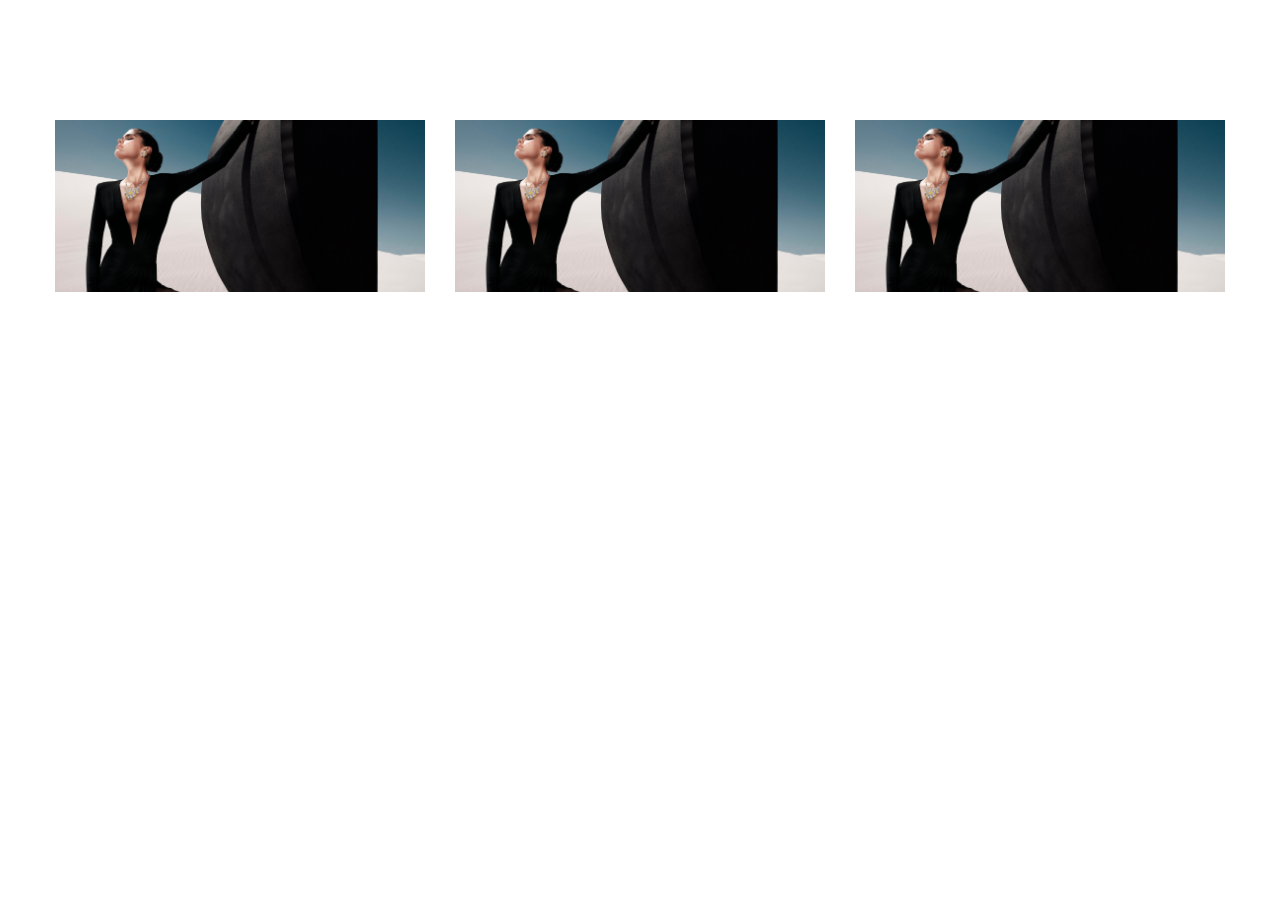
<file: css/08_css포지션03.html>
<!DOCTYPE html>
<html lang="ko">

<head>
    <meta charset="UTF-8">
    <meta name="viewport" content="width=device-width, initial-scale=1.0">
    <title></title>
    <style>
        * {
            margin: 0;
            padding: 0;
            box-sizing: border-box;
        }

        .inner {
            max-width: 1200px;
            margin: 0 auto;
            padding: 0 15px;
        }

        img {
            vertical-align: middle;
            max-width: 100%;
        }

        a {
            color: inherit;
            text-decoration: none;

        }

        .basic_hover01 {
            padding: 120px 0;
        }

        .basic_hover01 .inner {
            display: flex;
            gap: 30px;
        }

        .basic_hover01 .itm {
            position: relative;
            flex: 1;
            overflow: hidden;
        }

        .basic_hover01 .itm .desc {
            position: absolute;
            top: 0;
            bottom: 0;
            left: 0;
            right: 0;
            background: rgba(0, 0, 0, 0.3);
            transform: translate(0, 100%);

        }

        .basic_hover01 .itm .desc a {
            position: absolute;
            top: 50%;
            left: 50%;
            transform: translate(-50%, -50%);
            color: #fff;
        }

        .basic_hover01 .itm:hover .desc {
            transform: translate(0, 0);
            transition: 0.5s;
        }
    </style>
</head>

<body>
    <section class="basic_hover01">
        <div class="inner">
            <div class="itm">
                <figure>
                    <img src="../images/mainvisual01.jpg" alt="">
                </figure>
                <div class="desc">
                    <a href="">더보기</a>
                </div>
            </div>
            <div class="itm">
                <figure>
                    <img src="../images/mainvisual01.jpg" alt="">
                </figure>
                <div class="desc">
                    <a href="">더보기</a>
                </div>
            </div>
            <div class="itm">
                <figure>
                    <img src="../images/mainvisual01.jpg" alt="">
                </figure>
                <div class="desc">
                    <a href="">더보기</a>
                </div>
            </div>
        </div>
    </section>
</body>

</html>
</file>
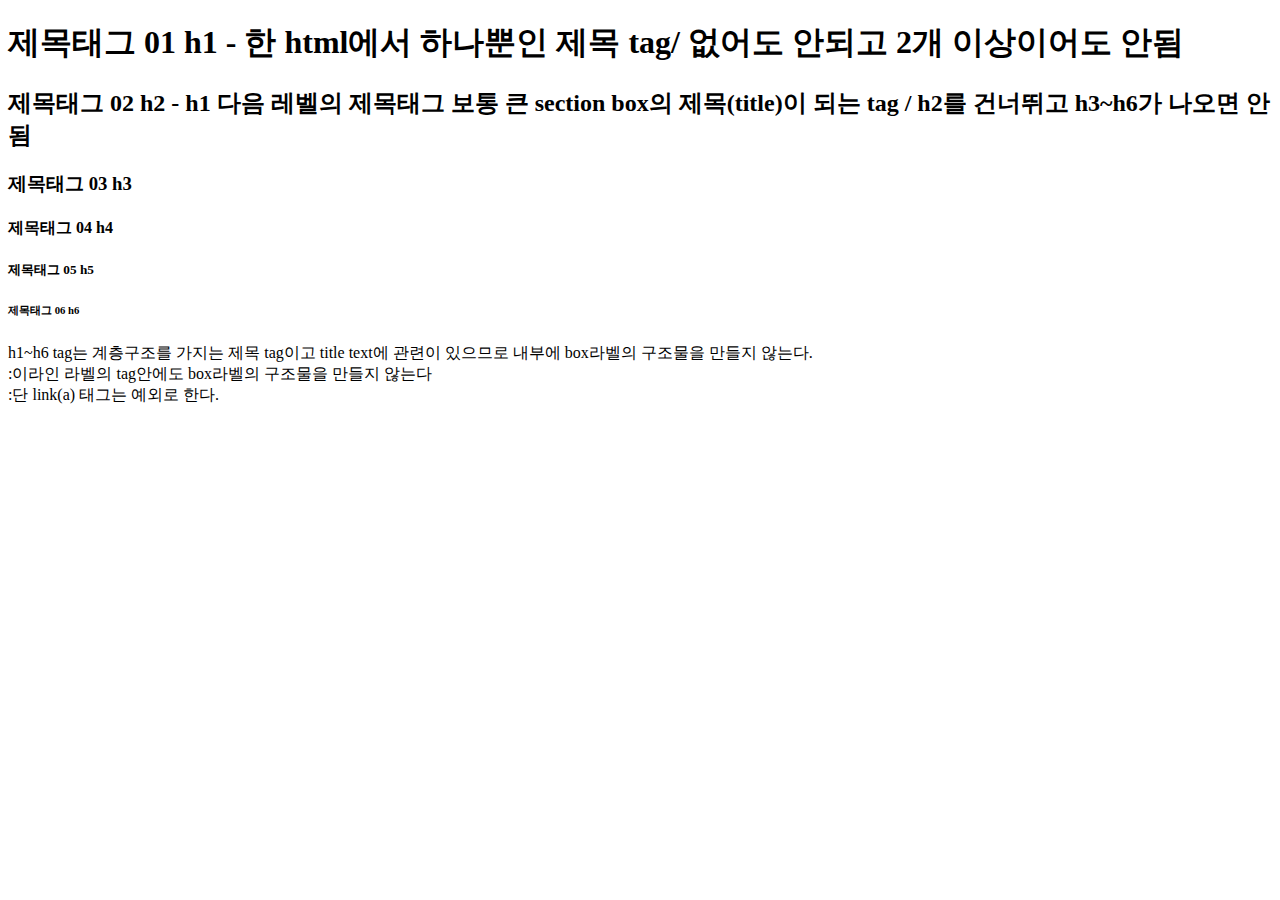
<file: html/01_계층구조를가지는 h-tag.html>
<!DOCTYPE html>
<html lang="ko">

<head>
    <meta charset="UTF-8">
    <meta name="viewport" content="width=device-width, initial-scale=1.0">
    <title>Document</title>
</head>

<body>
    <h1>제목태그 01 h1 -
        <strong>한 html에서 하나뿐인 제목 tag/ 없어도 안되고 2개 이상이어도 안됨 </strong>
    </h1>
    <h2>제목태그 02 h2 -
        <strong>h1 다음 레벨의 제목태그 보통 큰 section box의 제목(title)이 되는 tag / h2를 건너뛰고 h3~h6가 나오면 안됨 </strong>
    </h2>
    <h3>제목태그 03 h3</h3>
    <h4>제목태그 04 h4</h4>
    <h5>제목태그 05 h5</h5>
    <h6>제목태그 06 h6</h6>
    <p>
        h1~h6 tag는 계층구조를 가지는 제목 tag이고 title text에 관련이 있으므로 내부에 box라벨의 구조물을 만들지 않는다.<br />
        :이라인 라벨의 tag안에도 box라벨의 구조물을 만들지 않는다 <br />
        :단 link(a) 태그는 예외로 한다.
    </p>
</body>

</html>
</file>
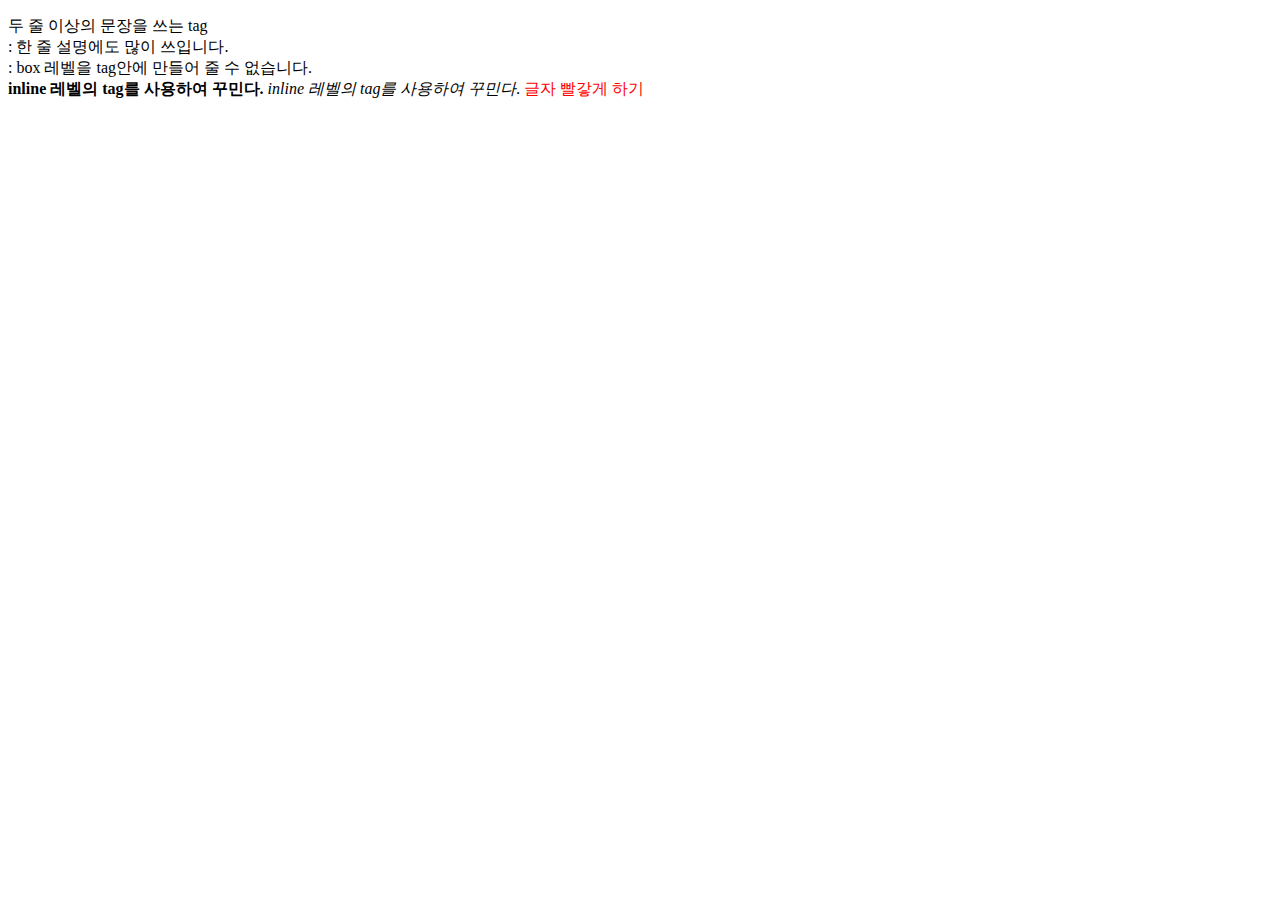
<file: html/02_문장을 쓰는p-tag.html>
<!DOCTYPE html>
<html lang="ko">

<head>
    <meta charset="UTF-8">
    <meta name="viewport" content="width=, initial-scale=1.0">
    <title>Document</title>
    <style>
        span {
            color: red;
        }
    </style>
</head>

<body>
    <p>두 줄 이상의 문장을 쓰는 tag <br />
        : 한 줄 설명에도 많이 쓰입니다. <br />
        : box 레벨을 tag안에 만들어 줄 수 없습니다.<br />
        <strong>inline 레벨의 tag를 사용하여 꾸민다.</strong>
        <em>inline 레벨의 tag를 사용하여 꾸민다.</em>
        <span>글자 빨갛게 하기</span>
    </p>
</body>

</html>
</file>
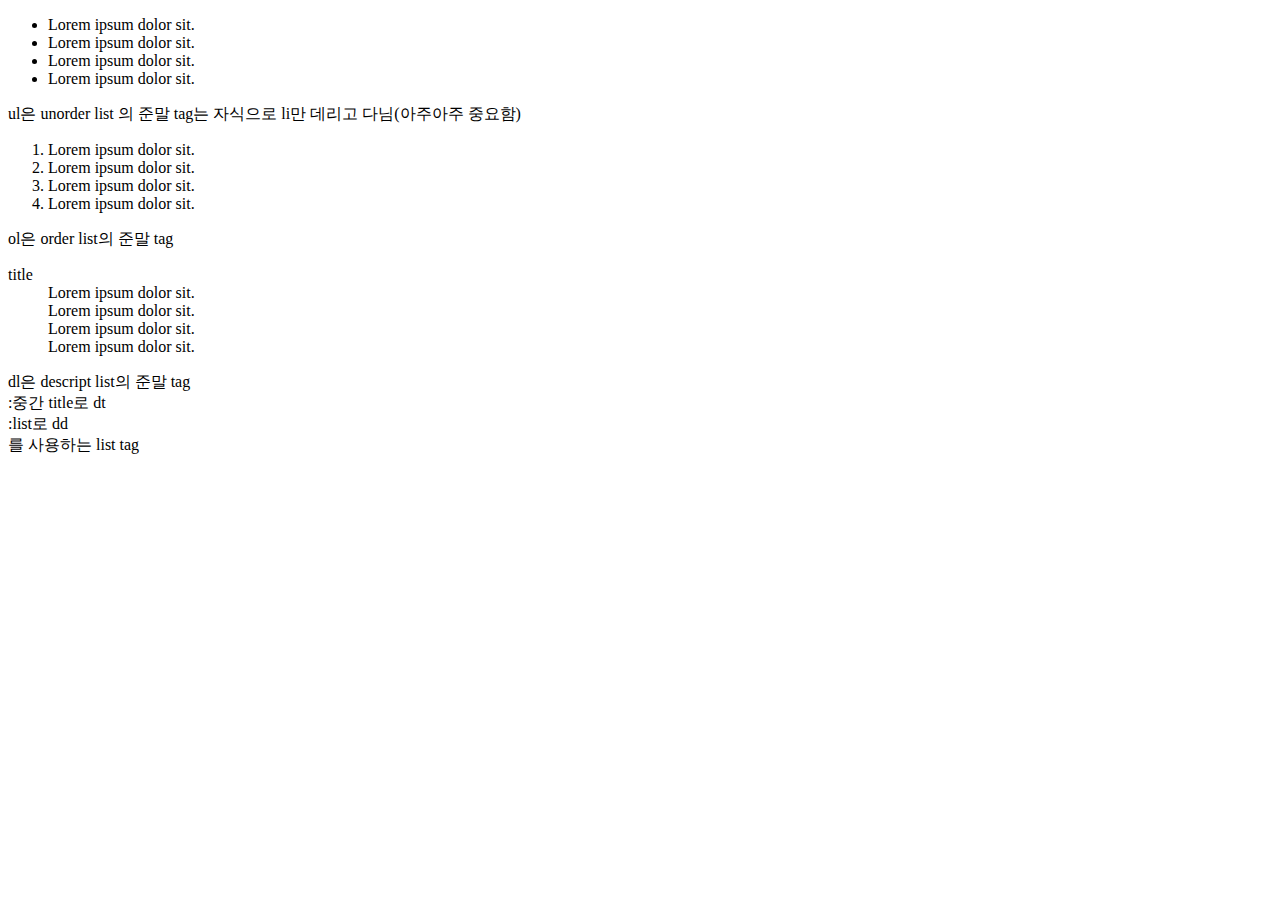
<file: html/03_목록에 관련된 ul-ol-dl-tag.html>
<!DOCTYPE html>
<html lang="ko">

<head>
    <meta charset="UTF-8">
    <meta name="viewport" content="width=, initial-scale=1.0">
    <title>Document</title>
</head>

<body>
    <ul>
        <li>Lorem ipsum dolor sit.</li>
        <li>Lorem ipsum dolor sit.</li>
        <li>Lorem ipsum dolor sit.</li>
        <li>Lorem ipsum dolor sit.</li>
    </ul>
    <p>ul은 unorder list 의 준말 tag는
        자식으로 li만 데리고 다님(아주아주 중요함)
    </p>
    <ol>
        <li>Lorem ipsum dolor sit.</li>
        <li>Lorem ipsum dolor sit.</li>
        <li>Lorem ipsum dolor sit.</li>
        <li>Lorem ipsum dolor sit.</li>
    </ol>
    <p>ol은 order list의 준말 tag </p>

    <dl>
        <dt>title</dt>
        <dd>Lorem ipsum dolor sit.</dd>
        <dd>Lorem ipsum dolor sit.</dd>
        <dd>Lorem ipsum dolor sit.</dd>
        <dd>Lorem ipsum dolor sit.</dd>
    </dl>
    <p>dl은 descript list의 준말 tag <br />
        :중간 title로 dt <br />
        :list로 dd <br />
        를 사용하는 list tag
    </p>
</body>

</html>
</file>
